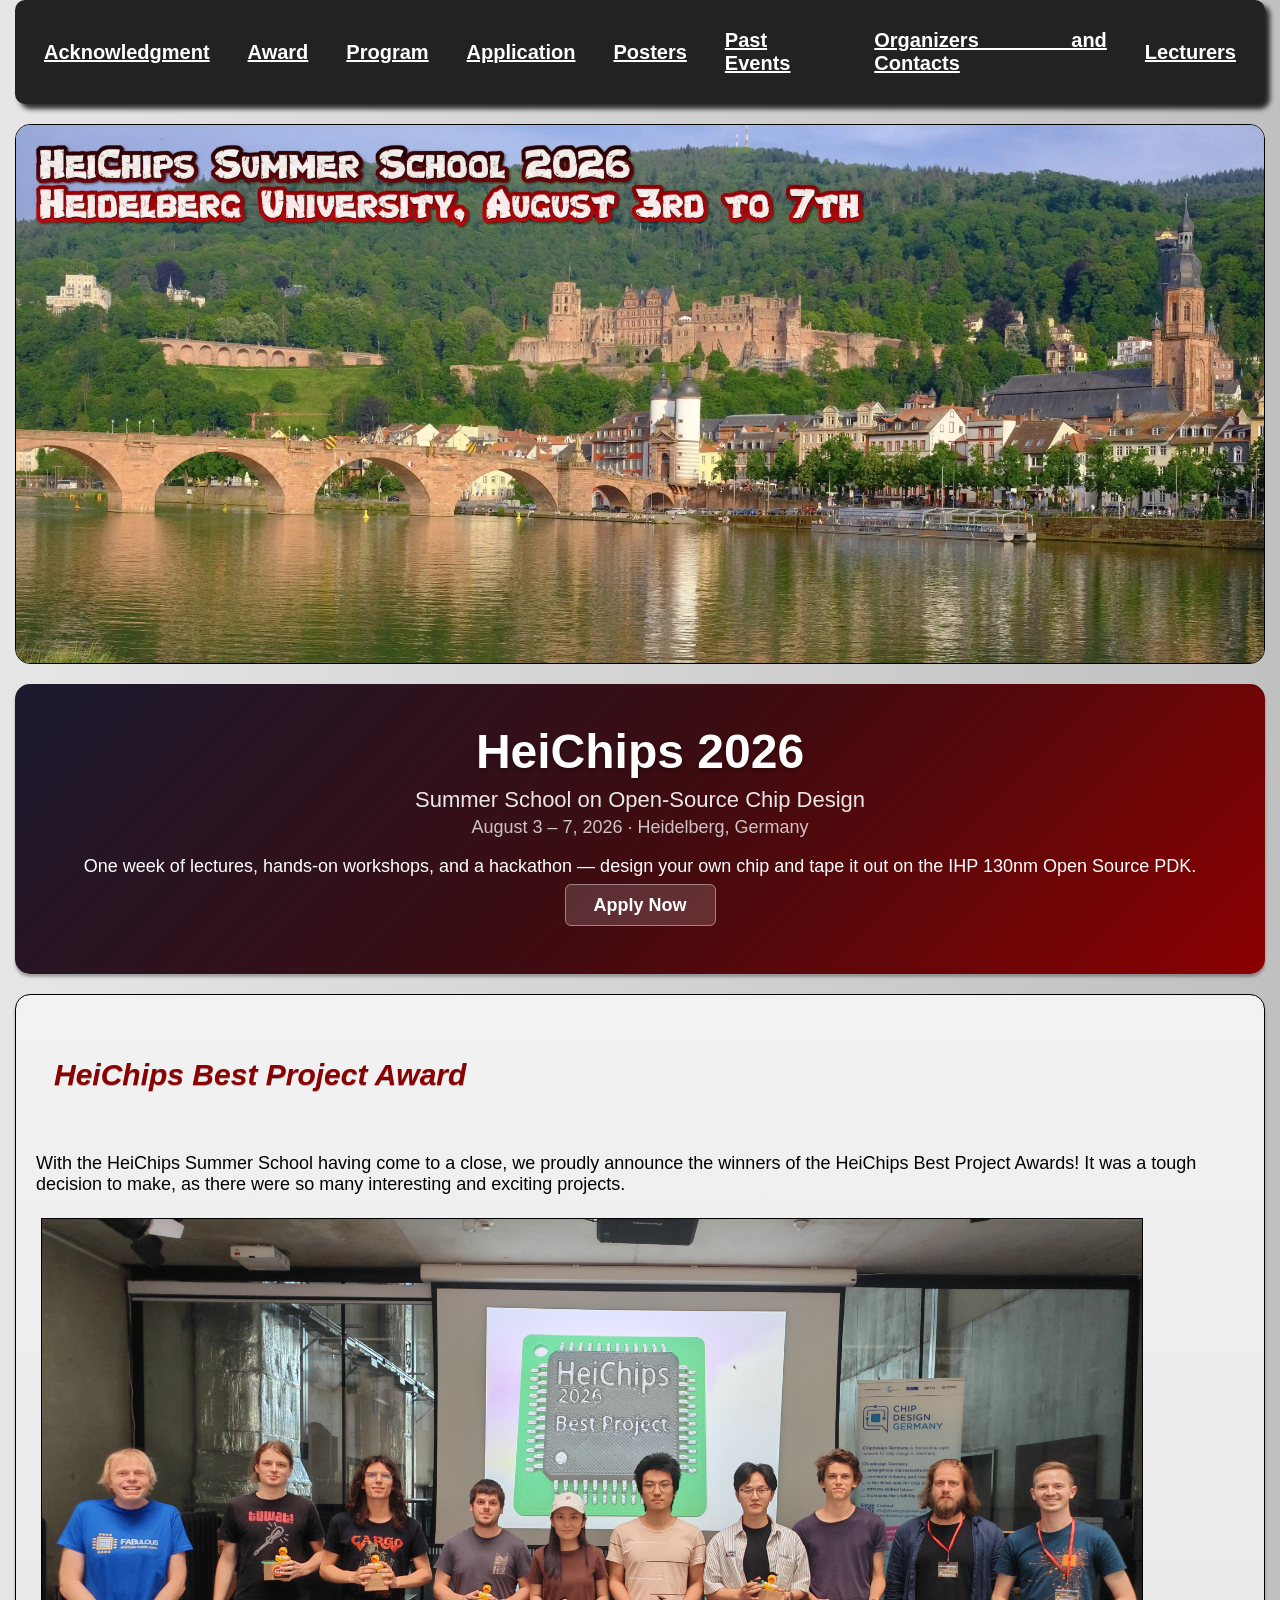
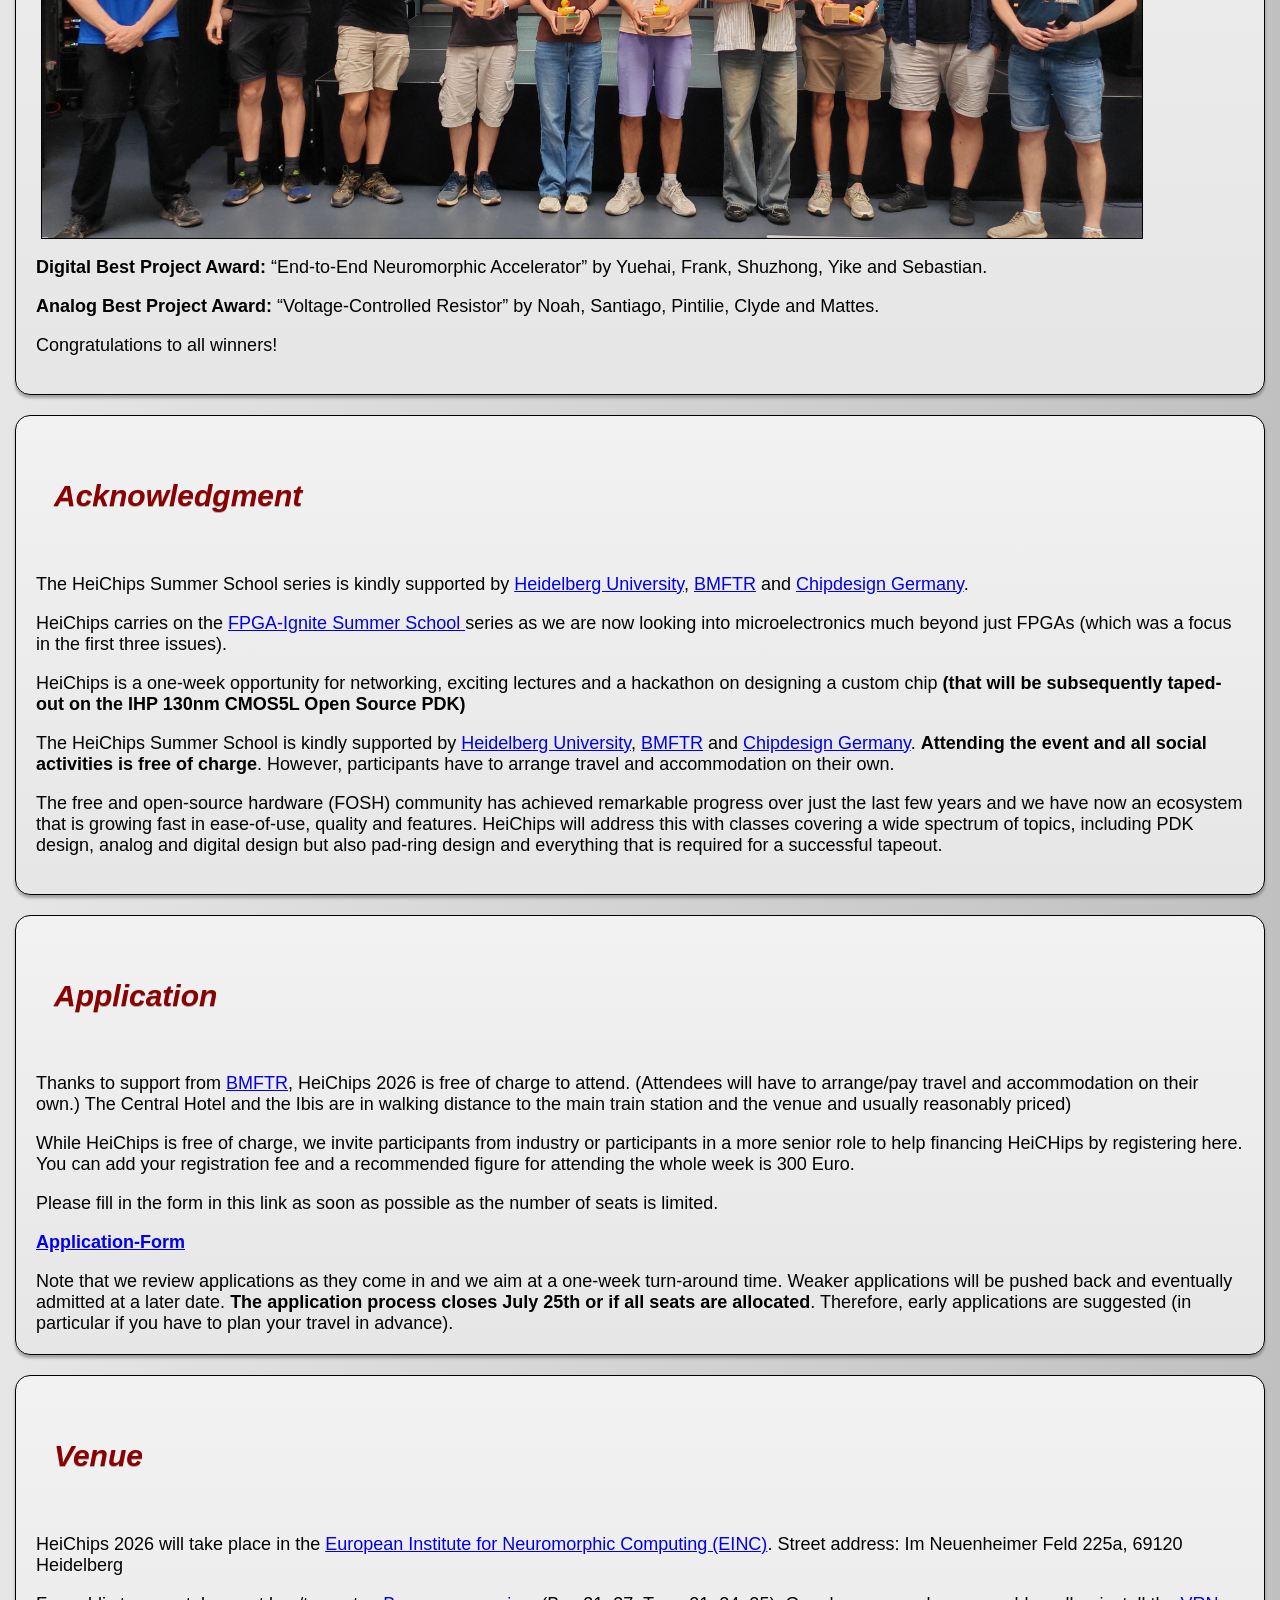
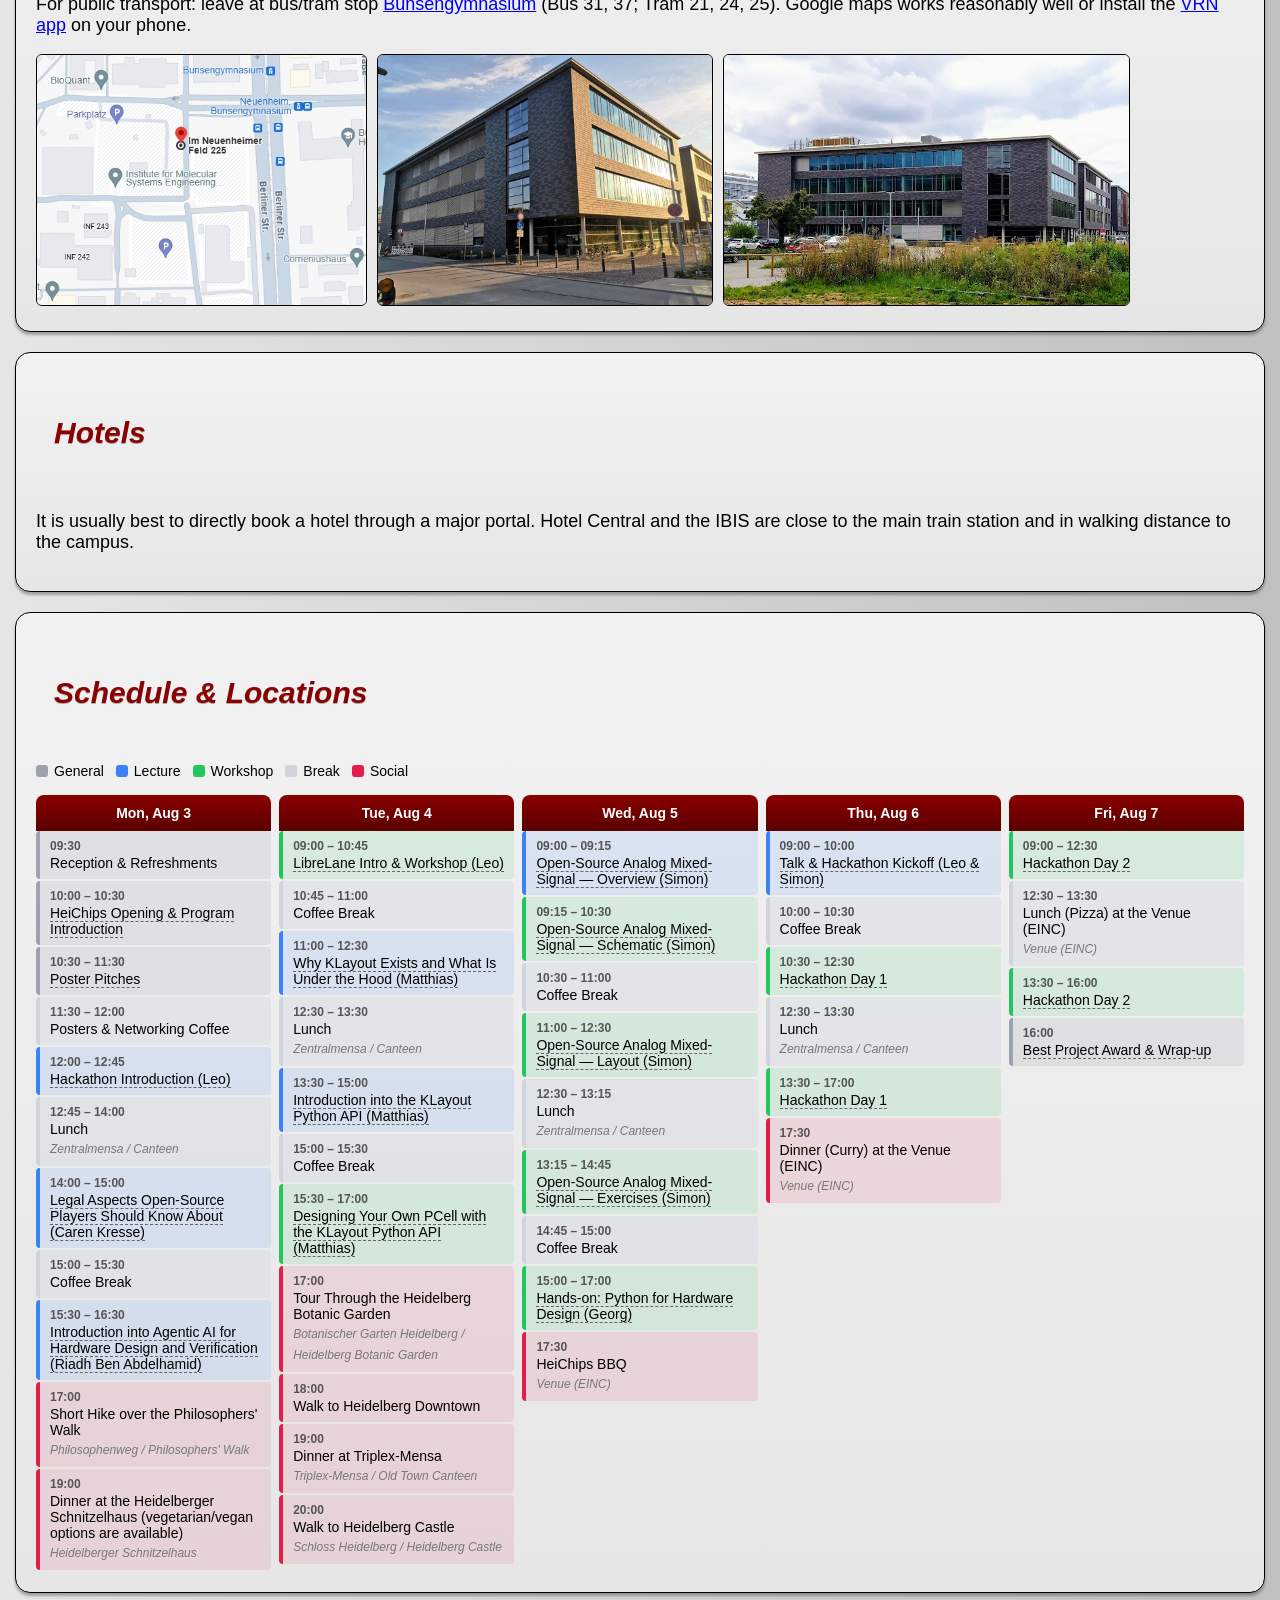
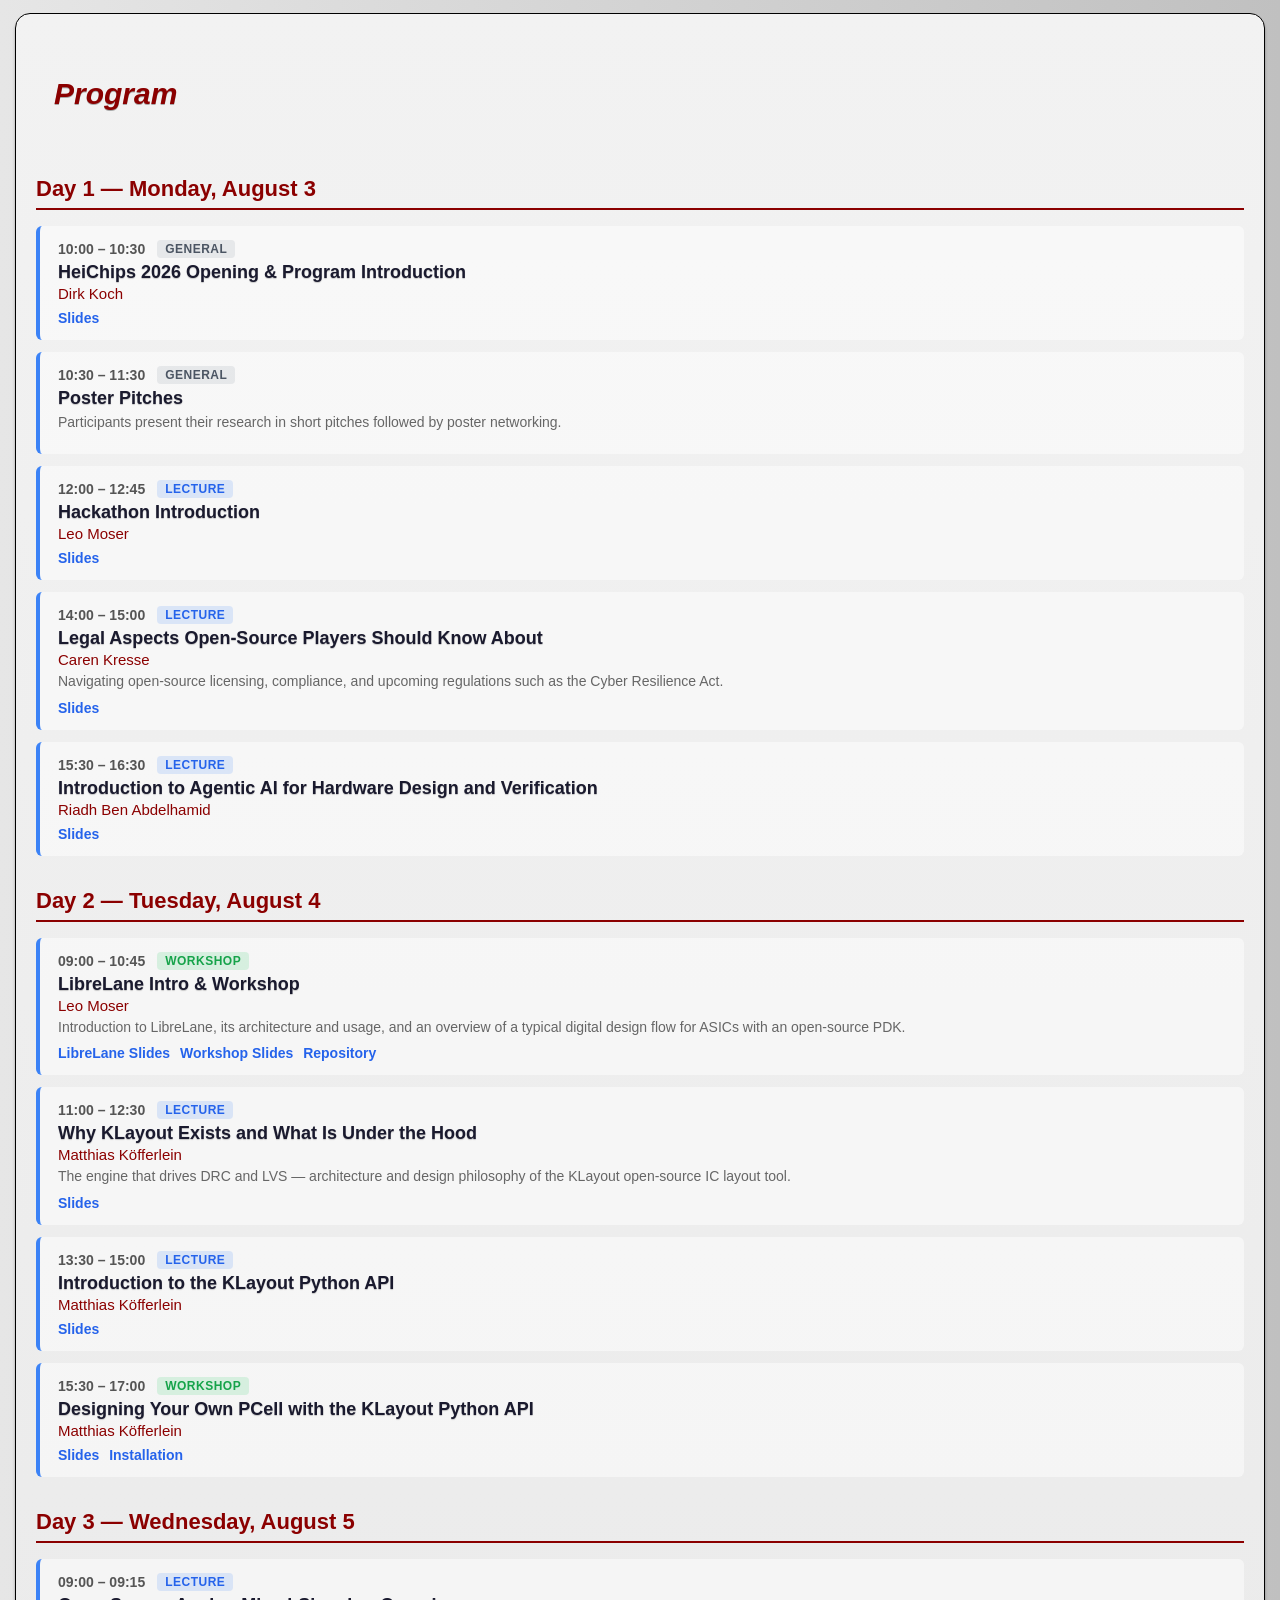
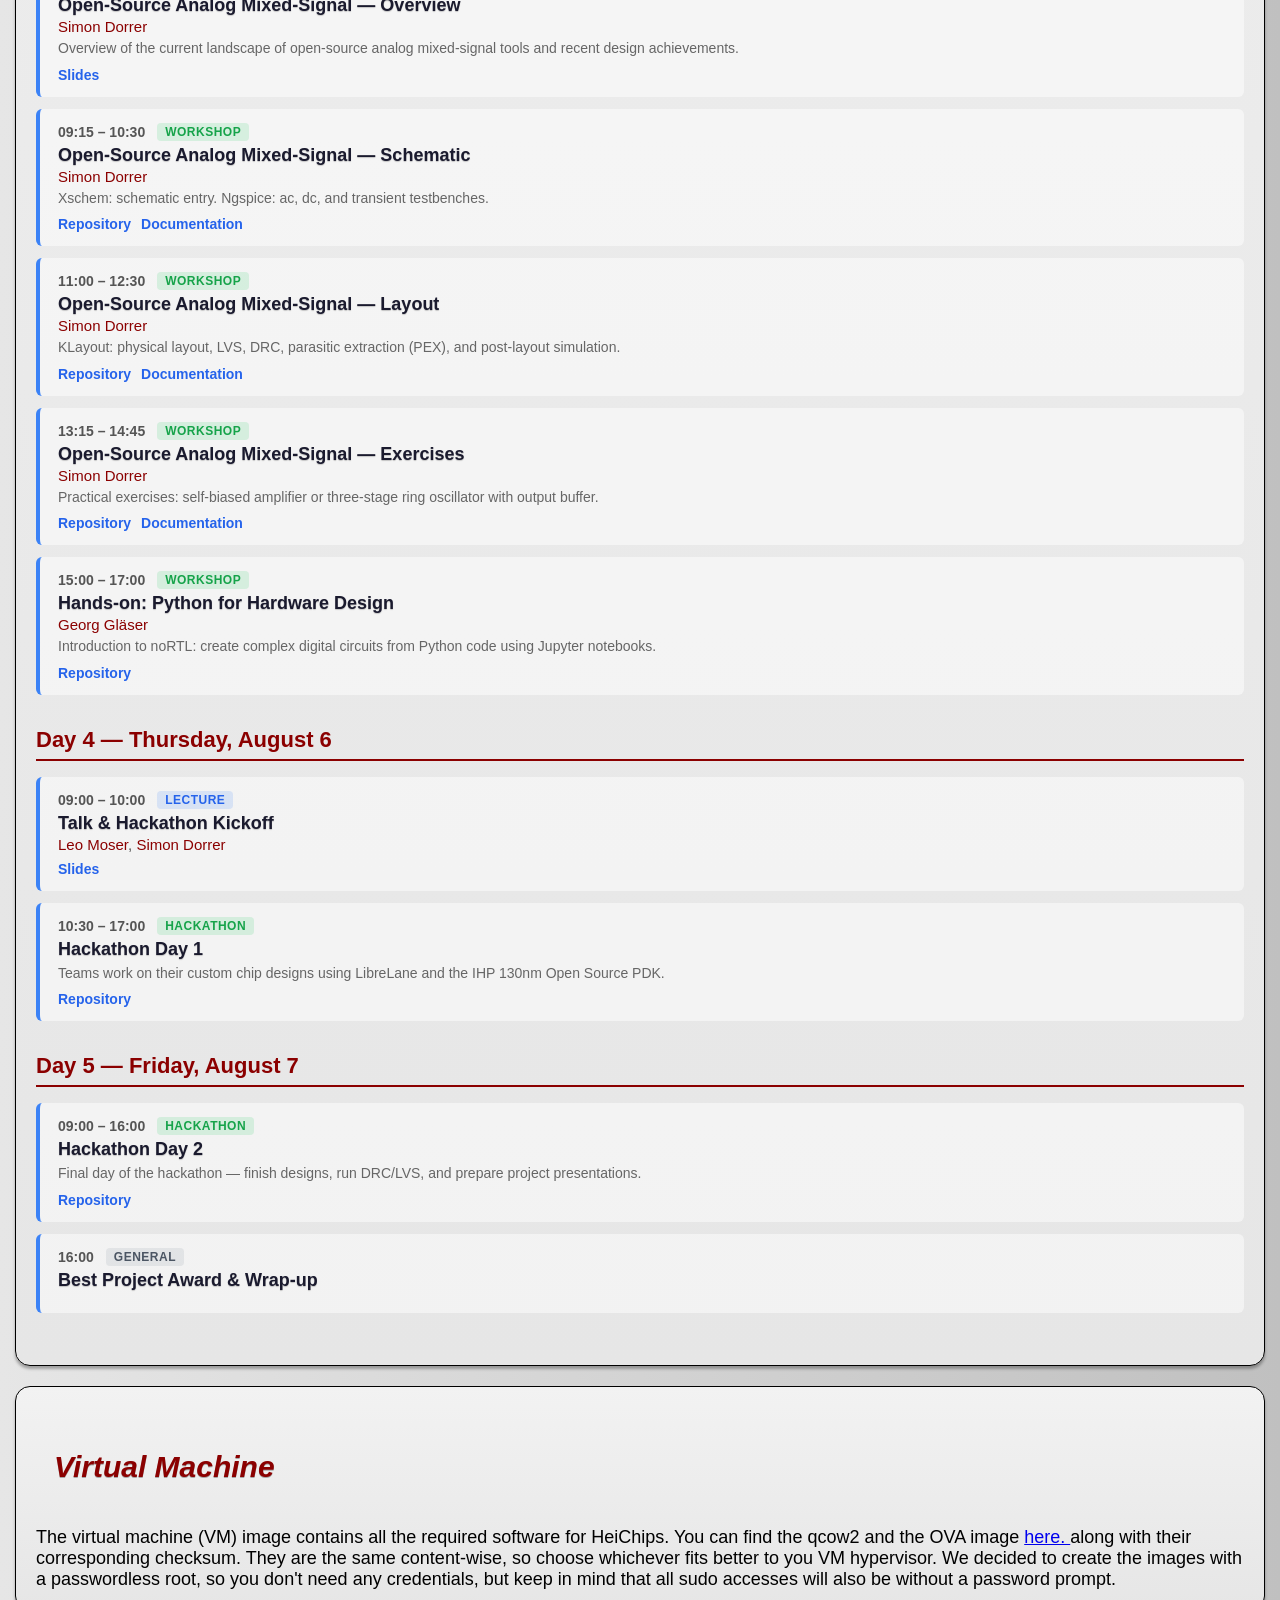
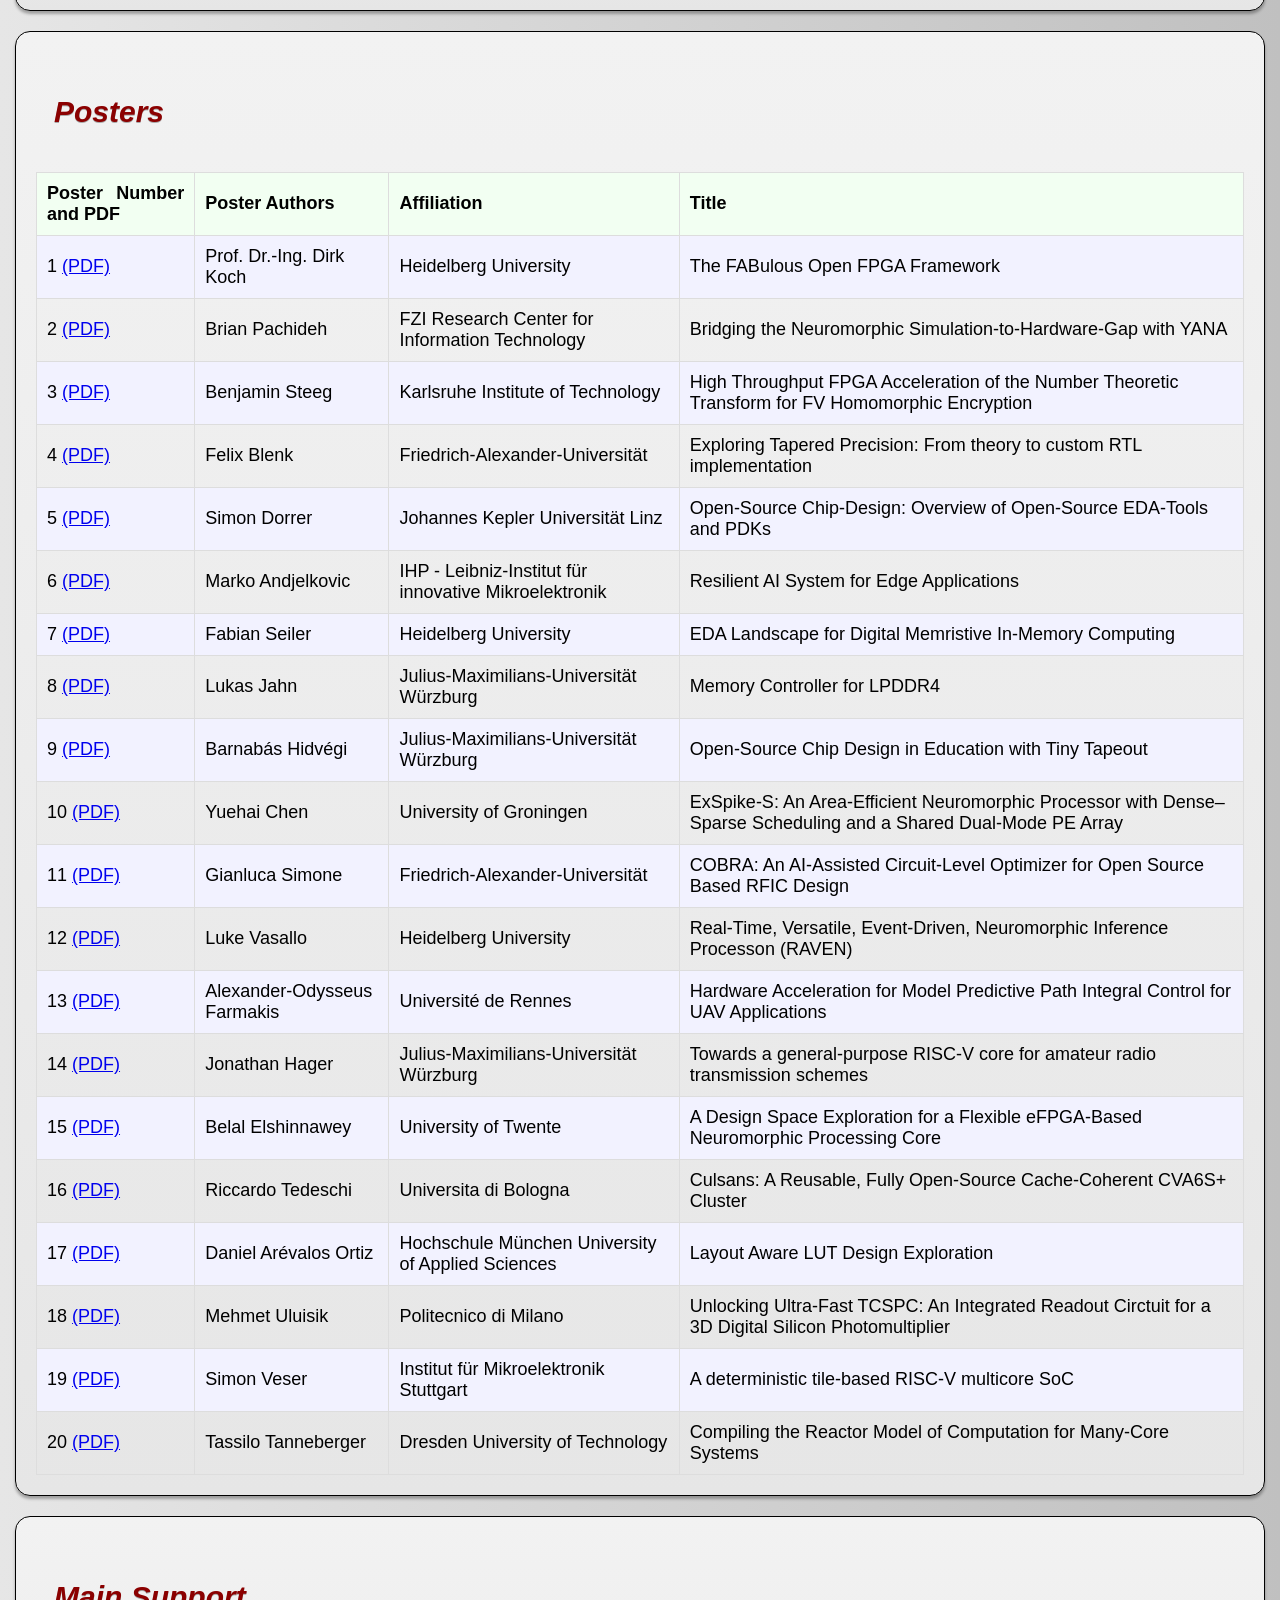
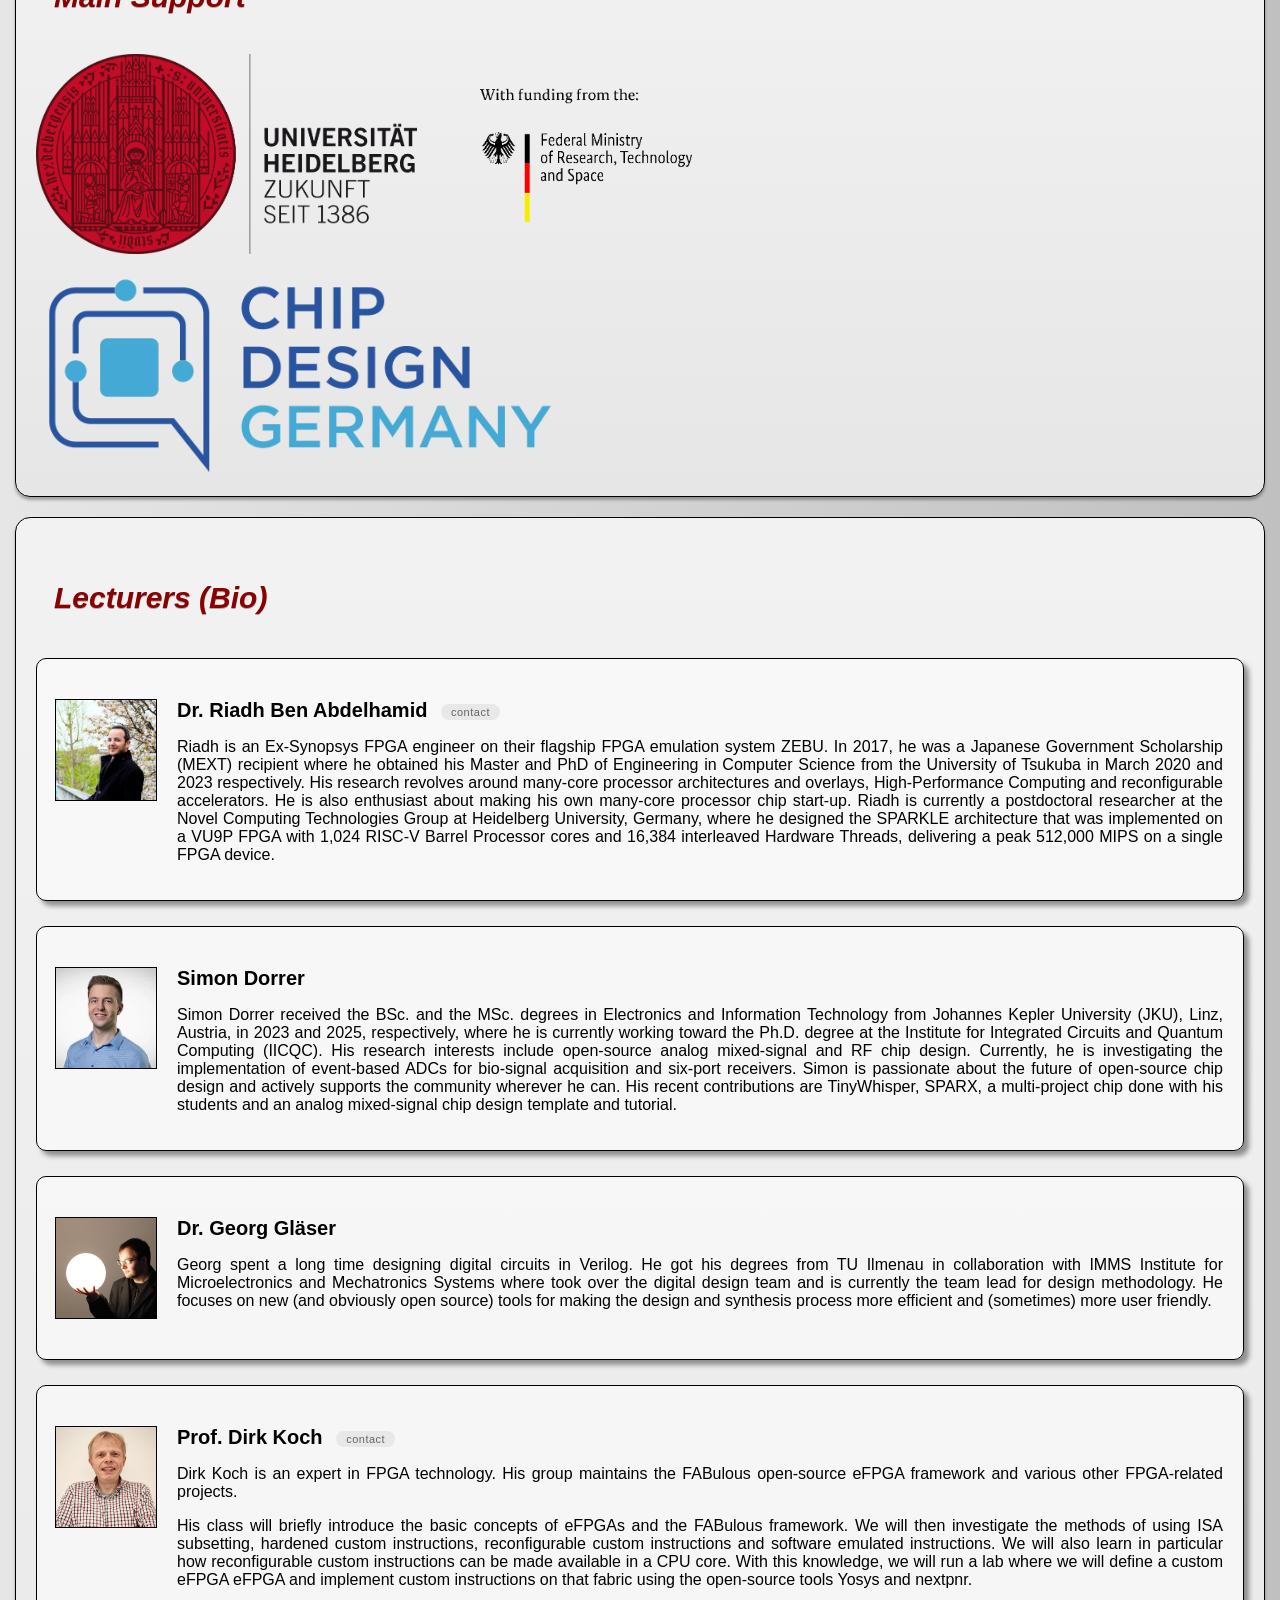
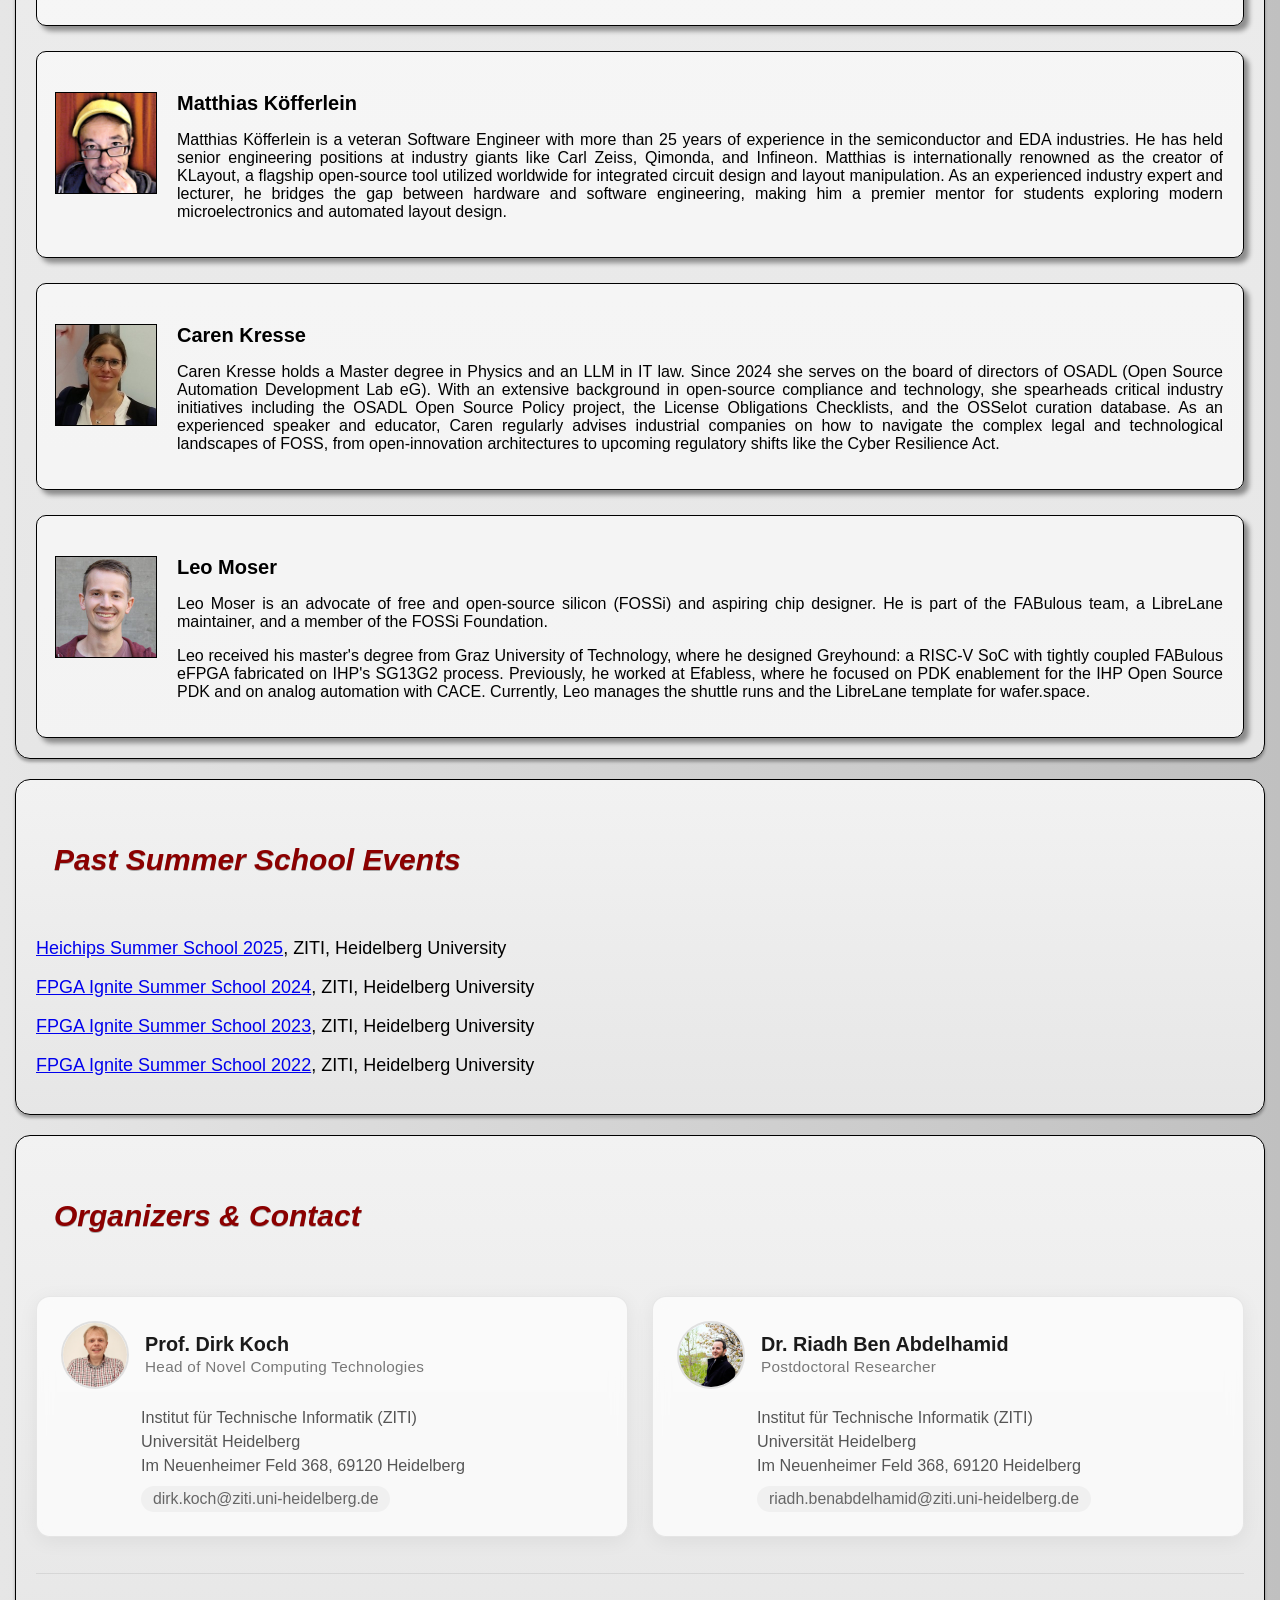
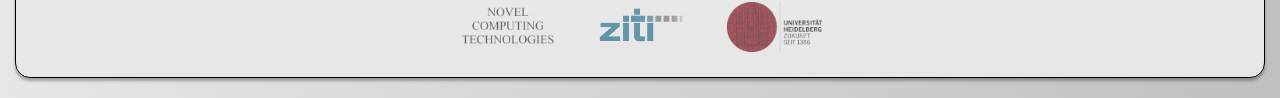
<file: index.html>
<!DOCTYPE html>
<html lang="en">

<head>
    <meta charset="UTF-8">
    <meta name="viewport" content="width=device-width, initial-scale=1.0">
    <title> HeiChips 2026</title>
    <link rel="stylesheet" href="styles.css">
</head>

<body>

    <!-- Banner image placeholder -->

    <nav class="title-banner">
        <a href="#ack-section" class="nav-link">Acknowledgment</a>
        <a href="#award-section" class="nav-link">Award</a>
        <a href="#program-section" class="nav-link">Program</a>
        <a href="#hero-section" class="nav-link">Application</a>
        <!--a href="#instructions-section" class="nav-link">Instructions</a-->
        <!--a href="#tools-section" class="nav-link">Tools</a-->
        <!--<a href="#vm-section" class="nav-link">Virtual Machine</a>-->
        <a href="#posters-section" class="nav-link">Posters</a>
        <a href="#past-events-section" class="nav-link">Past Events</a>
        <!--a href="#award-section" class="nav-link">Hackathon Projects</a-->
        <!--a href="#venue-section" class="nav-link">Venue</a-->
        <a href="#organizers-section" class="nav-link">Organizers and Contacts</a>
        <!--a href="#contact-section" class="nav-link">Contact</a-->
        <a href="#lecturers-section" class="nav-link">Lecturers</a>
        <!--a href="#impressions-section" class="nav-link">Impressions</a-->
    </nav>
    <img class="banner-image" src="./logos/bgimage_lq.webp" alt="Banner Image">

    <!-- Hero / Landing -->
    <section id="hero-section" class="wave-animation hero">
        <h1>HeiChips 2026</h1>
        <p class="hero-subtitle">Summer School on Open-Source Chip Design</p>
        <p class="hero-details">August 3 &ndash; 7, 2026 &middot; Heidelberg, Germany</p>
        <p>One week of lectures, hands-on workshops, and a hackathon &mdash; design your own chip and tape it out on the
            IHP 130nm Open Source PDK.</p>
        <p><b><a href="https://forms.gle/pP1UxR2B7jatKiFt7" target="_blank">Apply Now</a></b></p>
    </section>

    <!-- Award -->
    <section id="award-section" class="wave-animation">
        <h2>HeiChips Best Project Award</h2>
        <p>With the HeiChips Summer School having come to a close, we proudly announce the winners of the HeiChips Best Project Awards! It was a tough decision to make, as there were so many interesting and exciting projects.</p>
        
        <div class="award-image-container">
          <a href="./images/award_ceremony_2026.jpg" target="_blank">
            <img src="./images/award_ceremony_2026.jpg" alt="HeiChips Best Project Award winners" style="max-width: 100%; height: auto;">
          </a>
        </div>
        
        <p><b>Digital Best Project Award:</b> “End-to-End Neuromorphic Accelerator” by Yuehai, Frank, Shuzhong, Yike and Sebastian.</p>
        
        <p><b>Analog Best Project Award:</b> “Voltage-Controlled Resistor” by Noah, Santiago, Pintilie, Clyde and Mattes.</p>
        
        <p>Congratulations to all winners!</p>
    </section>

    <!-- Acknowledgment -->
    <section id="ack-section" class="wave-animation">
        <h2>Acknowledgment</h2>
        <p>The HeiChips Summer School series is kindly supported by <a
                href="https://www.uni-heidelberg.de/en">Heidelberg
                University</a>, <a href="https://www.bmbf.de/EN/Home/home_node.html">BMFTR</a>
            and <a href="https://www.chipdesign-germany.de/en/">Chipdesign
                Germany</a>.</p>
        <p>HeiChips carries on the <a href=https://fpga-ignite.github.io />
            FPGA-Ignite Summer School </a> series as we are now looking into
            microelectronics much beyond just FPGAs (which was a focus in
            the first three issues).</p>

        <p>HeiChips is a one-week opportunity for networking, exciting lectures and a hackathon on designing a custom
            chip <b>(that will be subsequently taped-out on the IHP 130nm CMOS5L Open Source PDK)</b></p>

        <p>The HeiChips Summer School is kindly supported by <a href=https://www.uni-heidelberg.de/en>Heidelberg
                University</a>, <a href=https://www.bmbf.de/EN/Home/home_node.html>BMFTR</a>
            and <a href="https://www.chipdesign-germany.de/en/">Chipdesign
                Germany</a>. <b>Attending the event and all social activities is free of charge</b>. However,
            participants have to arrange travel and accommodation on their own.

        <p>The free and open-source hardware (FOSH) community has achieved remarkable progress over just the last few
            years and we have now an ecosystem that is growing fast in ease-of-use, quality and features. HeiChips will
            address this with classes covering a wide spectrum of topics, including PDK design, analog and digital
            design but also pad-ring design and everything that is required for a successful tapeout. </p>
    </section>

    <!-- Application -->
    <section id="application-section" class="wave-animation">
        <h2>Application</h2>
        <p> Thanks to support from <a href="https://www.bmbf.de/EN/Home/home_node.html">BMFTR</a>, HeiChips 2026 is free
            of charge to attend. (Attendees will have to arrange/pay travel and accommodation on their own.) The Central
            Hotel and the Ibis are in walking distance to the main train station and the venue and usually reasonably
            priced) </p>
        <p>While HeiChips is free of charge, we invite participants from industry or participants in a more senior role
            to help financing HeiCHips by registering here. You can add your registration fee and a recommended figure
            for attending the whole week is 300 Euro. </p>
        <p> Please fill in the form in this link as soon as possible as the number of seats is limited.</p>
        <p><b><a href="https://forms.gle/pP1UxR2B7jatKiFt7" target="_blank">Application-Form</a></b></p>

        Note that we review applications as they come in and we aim at a one-week turn-around time. Weaker applications
        will be pushed back and eventually admitted at a later date. <b>The application process closes July 25th or if
            all seats are allocated</b>. Therefore, early applications are suggested (in particular if you have to plan
        your travel in advance).
    </section>

    <!-- Venue -->
    <section id="venue-section" class="wave-animation">
        <div>
            <h2>Venue</h2>
            <p> HeiChips 2026 will take place in the <a href="https://www.kip.uni-heidelberg.de/einc/"
                    target="_blank">European Institute for Neuromorphic Computing (EINC)</a>. Street address: Im
                Neuenheimer Feld 225a, 69120 Heidelberg</p>
            <p>For public transport: leave at bus/tram stop <a
                    href="https://maps.app.goo.gl/uW7NAToGvAod9fEv8">Bunsengymnasium</a> (Bus 31, 37; Tram 21, 24, 25).
                Google maps works reasonably well or install the <a
                    href="https://www.vrn.de/service/apps/companion/index.html">VRN app</a> on your phone.</p>
        </div>
        <div class="venue-image-container">
            <a href="https://maps.app.goo.gl/hdYJLKHhZwVGu2yd6" target="_blank">
                <img src="images/map.jpeg" alt="map">
            </a>
            <img src="images/venue24-1.JPEG" alt="venue">
            <img src="images/venue24.jpg" alt="venue">
        </div>
        </div>
    </section>

    <!-- Hotels -->
    <section id="hotel-section" class="wave-animation">
        <h2>Hotels</h2>
        <p>It is usually best to directly book a hotel through a major portal.
            Hotel Central and the IBIS are close to the main train station and in walking distance to the campus.
    </section>

    <!-- Instructions -->
    <!--section id="instructions-section" class="wave-animation">
	    <h2>Instructions</h2> 
	    <p> The virtual machine image contains all the required software for the summer school. Here, you can find the instructions on downloading and installing Virtual Machine software like VirtualBox and KVM/QEMU as well as the corresponding VM-images.</p>

	    <h5>Quick notes on the installation of Virtual Machines (Virtual Box and KVM/QEMU)</h5>
	    <ol>
		    <li><h4> Virtual Machine Software (Host)</h4>

            The virtual machine (VM) image is available in VDI-format for VirtualBox and QCOW2-Format for KVM/QEMU.
            
            If you have already VirtualBox or KVM/QEMU installed, continue to (2).
            
            Decide which virtual machine software to install. If unsure, use VirtualBox (easier installation).
            
            Download VirtualBox for your system here:
	    <a href="https://www.virtualbox.org/wiki/Downloads" target="_blank">Download links for VirtualBox</a> (Install and follow the instructions in the link provided).</li>

            
	    <h5>Link for the Virtual Machine Images:</h5>
            The VM-image is available in two formats. You need only the one that fits to the virtual machine software that you installed.
	    The Virtual Machine image is compressed in 7zip format and available as a Virtual Box Image (VDI) and KVM (QCOW), get it here:
            
	    <br>Compressed KVM VM-image:</h6> <a href="https://www.dropbox.com/scl/fi/w1grfcv5zhyitpwg1jcuw/summer_school_2024.qcow2-Hiko.7z?rlkey=eikp90srp7mzcotrgzlcpclyl&dl=0" target="_blank">KVM link</a>
	    <br>Compressed VDI VM-image:</h6> <a href="https://www.dropbox.com/scl/fi/b5xlqjrock0hmgvulak3i/summer_school_2024.vdi-Hiko.7z?rlkey=7jyd377ioueiwaavf63n0ini1&dl=0" target="_blank">VDI link</a>

		    <li><h4>Extract Virtual Machine</h4>
	    The VM needs to be extracted before starting. If you haven't 7zip installed, install it using the appropriate binary provided in the package (linux, macos, windows, 32- and 64-bit). You can download 7-zip from here: <a href="https://www.7-zip.org/download.html" target="_blank">Download links for 7-zip</a>
            
	    Then extract the image using 7zip. </li>
            
            
		    <li><h4> Start Virtual Machine</h4>
            
			    Using the virtual machine software you chose, create a new virtual machine wich has at least Two CPUs and 20GB of RAM (more is better), and open the corresponding image. Then, start the virtual machine and you should see the Debian-system booting to the graphical login screen.  Done!<br>To log into the VM use:
			    <br><b>Username:</b> user
			    <br><b>Password/root password:</b> FPGAIgnite </li>
            </ol>
            

    </section-->

    <!-- Schedule -->
    <section id="schedule-section" class="wave-animation">
        <h2>Schedule & Locations</h2>
        <div class="cal-legend">
            <span class="cal-legend-item"><span class="cal-dot cal-cat-general"></span>General</span>
            <span class="cal-legend-item"><span class="cal-dot cal-cat-lecture"></span>Lecture</span>
            <span class="cal-legend-item"><span class="cal-dot cal-cat-workshop"></span>Workshop</span>
            <span class="cal-legend-item"><span class="cal-dot cal-cat-break"></span>Break</span>
            <span class="cal-legend-item"><span class="cal-dot cal-cat-social"></span>Social</span>
        </div>
        <div class="cal-tabs">
            <button class="cal-tab active" onclick="showDay('mon')">Mon<br><span>Aug 3</span></button>
            <button class="cal-tab" onclick="showDay('tue')">Tue<br><span>Aug 4</span></button>
            <button class="cal-tab" onclick="showDay('wed')">Wed<br><span>Aug 5</span></button>
            <button class="cal-tab" onclick="showDay('thu')">Thu<br><span>Aug 6</span></button>
            <button class="cal-tab" onclick="showDay('fri')">Fri<br><span>Aug 7</span></button>
        </div>
        <div class="cal-grid">
            <!-- Monday -->
            <div class="cal-day active" id="day-mon" data-day="mon">
                <div class="cal-day-header">Mon, Aug 3</div>
                <div class="cal-slot cal-cat-general">
                    <span class="cal-time">09:30</span>
                    <span class="cal-title">Reception &amp; Refreshments</span>

                </div>
                <div class="cal-slot cal-cat-general">
                    <span class="cal-time">10:00 – 10:30</span>
                    <span class="cal-title">
                        <a href="#prog-opening" class="schedule-link">HeiChips Opening &amp; Program Introduction</a>
                    </span>
                </div>
                <div class="cal-slot cal-cat-general">
                    <span class="cal-time">10:30 – 11:30</span>
                    <span class="cal-title">
                        <a href="#prog-pitches" class="schedule-link">Poster Pitches</a>
                    </span>
                </div>
                <div class="cal-slot cal-cat-break">
                    <span class="cal-time">11:30 – 12:00</span>
                    <span class="cal-title">Posters &amp; Networking Coffee</span>

                </div>
                <div class="cal-slot cal-cat-lecture">
                    <span class="cal-time">12:00 – 12:45</span>
                    <span class="cal-title">
                        <a href="#prog-hackathon-intro" class="schedule-link">Hackathon Introduction (Leo)</a>
                    </span>
                </div>
                <div class="cal-slot cal-cat-break">
                    <span class="cal-time">12:45 – 14:00</span>
                    <span class="cal-title">Lunch</span>
                    <span class="cal-location">
                        <a href="https://maps.app.goo.gl/168wNVqGQGwdeBGw6" target="_blank"
                            rel="noopener noreferrer">Zentralmensa / Canteen</a>
                    </span>
                </div>
                <div class="cal-slot cal-cat-lecture">
                    <span class="cal-time">14:00 – 15:00</span>
                    <span class="cal-title">
                        <a href="#prog-legal" class="schedule-link">Legal Aspects Open-Source Players Should Know About
                            (Caren Kresse)</a>
                    </span>
                </div>
                <div class="cal-slot cal-cat-break">
                    <span class="cal-time">15:00 – 15:30</span>
                    <span class="cal-title">Coffee Break</span>

                </div>
                <div class="cal-slot cal-cat-lecture">
                    <span class="cal-time">15:30 – 16:30</span>
                    <span class="cal-title">
                        <a href="#prog-agentic-ai" class="schedule-link">Introduction into Agentic AI for Hardware
                            Design and Verification (Riadh Ben Abdelhamid)</a>
                    </span>
                </div>
                <div class="cal-slot cal-cat-social">
                    <span class="cal-time">17:00</span>
                    <span class="cal-title">Short Hike over the Philosophers' Walk</span>
                    <span class="cal-location">
                        <a href="https://maps.app.goo.gl/7XNCVCQ8eh8ptqGh7" target="_blank"
                            rel="noopener noreferrer">Philosophenweg / Philosophers' Walk</a>
                    </span>
                </div>
                <div class="cal-slot cal-cat-social">
                    <span class="cal-time">19:00</span>
                    <span class="cal-title">Dinner at the Heidelberger Schnitzelhaus (vegetarian/vegan options are available)</span>
                    <span class="cal-location">
                        <a href="https://maps.app.goo.gl/UCEihFMjAbPAGcpM9" target="_blank"
                            rel="noopener noreferrer">Heidelberger Schnitzelhaus</a>
                    </span>
                </div>
            </div>
            <!-- Tuesday -->
            <div class="cal-day" id="day-tue" data-day="tue">
                <div class="cal-day-header">Tue, Aug 4</div>
                <div class="cal-slot cal-cat-workshop">
                    <span class="cal-time">09:00 – 10:45</span>
                    <span class="cal-title">
                        <a href="#prog-librelane" class="schedule-link">LibreLane Intro &amp; Workshop (Leo)</a>
                    </span>
                </div>
                <div class="cal-slot cal-cat-break">
                    <span class="cal-time">10:45 – 11:00</span>
                    <span class="cal-title">Coffee Break</span>

                </div>
                <div class="cal-slot cal-cat-lecture">
                    <span class="cal-time">11:00 – 12:30</span>
                    <span class="cal-title">
                        <a href="#prog-klayout-intro" class="schedule-link">Why KLayout Exists and What Is Under the
                            Hood (Matthias)</a>
                    </span>
                </div>
                <div class="cal-slot cal-cat-break">
                    <span class="cal-time">12:30 – 13:30</span>
                    <span class="cal-title">Lunch</span>
                    <span class="cal-location">
                        <a href="https://maps.app.goo.gl/168wNVqGQGwdeBGw6" target="_blank"
                            rel="noopener noreferrer">Zentralmensa / Canteen</a>
                    </span>
                </div>
                <div class="cal-slot cal-cat-lecture">
                    <span class="cal-time">13:30 – 15:00</span>
                    <span class="cal-title">
                        <a href="#prog-klayout-api" class="schedule-link">Introduction into the KLayout Python API
                            (Matthias)</a>
                    </span>
                </div>
                <div class="cal-slot cal-cat-break">
                    <span class="cal-time">15:00 – 15:30</span>
                    <span class="cal-title">Coffee Break</span>

                </div>
                <div class="cal-slot cal-cat-workshop">
                    <span class="cal-time">15:30 – 17:00</span>
                    <span class="cal-title">
                        <a href="#prog-klayout-pcell" class="schedule-link">Designing Your Own PCell with the KLayout
                            Python API (Matthias)</a>
                    </span>
                </div>
                <div class="cal-slot cal-cat-social">
                    <span class="cal-time">17:00</span>
                    <span class="cal-title">Tour Through the Heidelberg Botanic Garden</span>
                    <span class="cal-location">
                        <a href="https://maps.app.goo.gl/cp3hMNBdnejx39T4A" target="_blank"
                            rel="noopener noreferrer">Botanischer Garten Heidelberg / Heidelberg Botanic Garden</a>
                    </span>
                </div>
                <div class="cal-slot cal-cat-social">
                    <span class="cal-time">18:00</span>
                    <span class="cal-title">Walk to Heidelberg Downtown</span>
                </div>
                <div class="cal-slot cal-cat-social">
                    <span class="cal-time">19:00</span>
                    <span class="cal-title">Dinner at Triplex-Mensa</span>
                    <span class="cal-location">
                        <a href="https://maps.app.goo.gl/ZLTveNZha1d61MtU7" target="_blank"
                            rel="noopener noreferrer">Triplex-Mensa / Old Town Canteen</a>
                    </span>
                </div>
                <div class="cal-slot cal-cat-social">
                    <span class="cal-time">20:00</span>
                    <span class="cal-title">Walk to Heidelberg Castle</span>
                    <span class="cal-location">
                        <a href="https://maps.app.goo.gl/NLJVw1auDhL4321y5" target="_blank"
                            rel="noopener noreferrer">Schloss Heidelberg / Heidelberg Castle</a>
                    </span>
                </div>
            </div>
            <!-- Wednesday -->
            <div class="cal-day" id="day-wed" data-day="wed">
                <div class="cal-day-header">Wed, Aug 5</div>
                <div class="cal-slot cal-cat-lecture">
                    <span class="cal-time">09:00 – 09:15</span>
                    <span class="cal-title">
                        <a href="#prog-ams-overview" class="schedule-link">Open-Source Analog Mixed-Signal &mdash;
                            Overview (Simon)</a>
                    </span>
                </div>
                <div class="cal-slot cal-cat-workshop">
                    <span class="cal-time">09:15 – 10:30</span>
                    <span class="cal-title">
                        <a href="#prog-ams-schematic" class="schedule-link">Open-Source Analog Mixed-Signal &mdash;
                            Schematic (Simon)</a>
                    </span>
                </div>
                <div class="cal-slot cal-cat-break">
                    <span class="cal-time">10:30 – 11:00</span>
                    <span class="cal-title">Coffee Break</span>

                </div>
                <div class="cal-slot cal-cat-workshop">
                    <span class="cal-time">11:00 – 12:30</span>
                    <span class="cal-title">
                        <a href="#prog-ams-layout" class="schedule-link">Open-Source Analog Mixed-Signal &mdash; Layout
                            (Simon)</a>
                    </span>
                </div>
                <div class="cal-slot cal-cat-break">
                    <span class="cal-time">12:30 – 13:15</span>
                    <span class="cal-title">Lunch</span>
                    <span class="cal-location">
                        <a href="https://maps.app.goo.gl/168wNVqGQGwdeBGw6" target="_blank"
                            rel="noopener noreferrer">Zentralmensa / Canteen</a>
                    </span>
                </div>
                <div class="cal-slot cal-cat-workshop">
                    <span class="cal-time">13:15 – 14:45</span>
                    <span class="cal-title">
                        <a href="#prog-ams-exercises" class="schedule-link">Open-Source Analog Mixed-Signal &mdash;
                            Exercises (Simon)</a>
                    </span>
                </div>
                <div class="cal-slot cal-cat-break">
                    <span class="cal-time">14:45 – 15:00</span>
                    <span class="cal-title">Coffee Break</span>

                </div>
                <div class="cal-slot cal-cat-workshop">
                    <span class="cal-time">15:00 – 17:00</span>
                    <span class="cal-title">
                        <a href="#prog-python-hw" class="schedule-link">Hands-on: Python for Hardware Design (Georg)</a>
                    </span>
                </div>
                <div class="cal-slot cal-cat-social">
                    <span class="cal-time">17:30</span>
                    <span class="cal-title">HeiChips BBQ</span>
                    <span class="cal-location">
                        <a href="https://maps.app.goo.gl/7FZHhx7gFCVAC1fu6" target="_blank"
                            rel="noopener noreferrer">Venue (EINC)</a>
                    </span>
                </div>
            </div>
            <!-- Thursday -->
            <div class="cal-day" id="day-thu" data-day="thu">
                <div class="cal-day-header">Thu, Aug 6</div>
                <div class="cal-slot cal-cat-lecture">
                    <span class="cal-time">09:00 – 10:00</span>
                    <span class="cal-title">
                        <a href="#prog-hackathon-kickoff" class="schedule-link">Talk &amp; Hackathon Kickoff (Leo &amp;
                            Simon)</a>
                    </span>
                </div>
                <div class="cal-slot cal-cat-break">
                    <span class="cal-time">10:00 – 10:30</span>
                    <span class="cal-title">Coffee Break</span>

                </div>
                <div class="cal-slot cal-cat-workshop">
                    <span class="cal-time">10:30 – 12:30</span>
                    <span class="cal-title">
                        <a href="#prog-hackathon-thu" class="schedule-link">Hackathon Day 1</a>
                    </span>
                </div>
                <div class="cal-slot cal-cat-break">
                    <span class="cal-time">12:30 – 13:30</span>
                    <span class="cal-title">Lunch</span>
                    <span class="cal-location">
                        <a href="https://maps.app.goo.gl/168wNVqGQGwdeBGw6" target="_blank"
                            rel="noopener noreferrer">Zentralmensa / Canteen</a>
                    </span>
                </div>
                <div class="cal-slot cal-cat-workshop">
                    <span class="cal-time">13:30 – 17:00</span>
                    <span class="cal-title">
                        <a href="#prog-hackathon-thu" class="schedule-link">Hackathon Day 1</a>
                    </span>
                </div>
                <div class="cal-slot cal-cat-social">
                    <span class="cal-time">17:30</span>
                    <span class="cal-title">Dinner (Curry) at the Venue (EINC)</span>
                    <span class="cal-location">
                        <a href="https://maps.app.goo.gl/7FZHhx7gFCVAC1fu6" target="_blank"
                            rel="noopener noreferrer">Venue (EINC)</a>
                    </span>
                </div>
            </div>
            <!-- Friday -->
            <div class="cal-day" id="day-fri" data-day="fri">
                <div class="cal-day-header">Fri, Aug 7</div>
                <div class="cal-slot cal-cat-workshop">
                    <span class="cal-time">09:00 – 12:30</span>
                    <span class="cal-title">
                        <a href="#prog-hackathon-fri" class="schedule-link">Hackathon Day 2</a>
                    </span>
                </div>
                <div class="cal-slot cal-cat-break">
                    <span class="cal-time">12:30 – 13:30</span>
                    <span class="cal-title">Lunch (Pizza) at the Venue (EINC)</span>
                    <span class="cal-location">
                        <a href="https://maps.app.goo.gl/7ogw6Fk53hZUbG597" target="_blank"
                            rel="noopener noreferrer">Venue (EINC)</a>
                    </span>
                </div>
                <div class="cal-slot cal-cat-workshop">
                    <span class="cal-time">13:30 – 16:00</span>
                    <span class="cal-title">
                        <a href="#prog-hackathon-fri" class="schedule-link">Hackathon Day 2</a>
                    </span>
                </div>
                <div class="cal-slot cal-cat-general">
                    <span class="cal-time">16:00</span>
                    <span class="cal-title">
                        <a href="#prog-award" class="schedule-link">Best Project Award &amp; Wrap-up</a>
                    </span>
                </div>
            </div>
        </div>
        <script>
            function showDay(day) {
                document.querySelectorAll('.cal-day').forEach(function (el) {
                    el.classList.remove('active');
                });
                document.querySelectorAll('.cal-tab').forEach(function (el) {
                    el.classList.remove('active');
                });
                document.getElementById('day-' + day).classList.add('active');
                document.querySelector('.cal-tab[onclick*="' + day + '"]').classList.add('active');
            }
        </script>
    </section>

    <!-- Program -->
    <section id="program-section" class="wave-animation">
        <h2>Program</h2>

        <!-- Day 1 – Monday -->
        <div class="prog-day">
            <h3 class="prog-day-title">Day 1 &mdash; Monday, August 3</h3>

            <div class="prog-entry" id="prog-opening">
                <div class="prog-header">
                    <span class="prog-time">10:00 – 10:30</span>
                    <span class="prog-type prog-type-general">General</span>
                </div>
                <h4 class="prog-title">HeiChips 2026 Opening &amp; Program Introduction</h4>
                <p class="prog-speaker"><a href="#bio-dirk-id">Dirk Koch</a></p>
                <div class="prog-materials">
                    <a href="./presentations/HeiChips_2026_intro.pdf" target="_blank">Slides</a>
                </div>
            </div>

            <div class="prog-entry" id="prog-pitches">
                <div class="prog-header">
                    <span class="prog-time">10:30 – 11:30</span>
                    <span class="prog-type prog-type-general">General</span>
                </div>
                <h4 class="prog-title">Poster Pitches</h4>
                <p class="prog-description">Participants present their research in short pitches followed by poster
                    networking.</p>
                <div class="prog-materials">
                    <!-- <a href="" target="_blank">PDF</a> | <a href="">Video</a> -->
                </div>
            </div>

            <div class="prog-entry" id="prog-hackathon-intro">
                <div class="prog-header">
                    <span class="prog-time">12:00 – 12:45</span>
                    <span class="prog-type prog-type-lecture">Lecture</span>
                </div>
                <h4 class="prog-title">Hackathon Introduction</h4>
                <p class="prog-speaker"><a href="#bio-leo-id">Leo Moser</a></p>
                <div class="prog-materials">
                    <a href="./presentations/HeiChips26 - Hackathon Intro.pdf" target="_blank">Slides</a>
                </div>
            </div>

            <div class="prog-entry" id="prog-legal">
                <div class="prog-header">
                    <span class="prog-time">14:00 – 15:00</span>
                    <span class="prog-type prog-type-lecture">Lecture</span>
                </div>
                <h4 class="prog-title">Legal Aspects Open-Source Players Should Know About</h4>
                <p class="prog-speaker"><a href="#bio-caren-id">Caren Kresse</a></p>
                <p class="prog-description">Navigating open-source licensing, compliance, and upcoming regulations such
                    as the Cyber Resilience Act.</p>
                <div class="prog-materials">
                    <a href="./presentations/HeiChips-Summer-School_Legal-Aspects-Open-Source-Players-Should-Know-About.pdf" target="_blank">Slides</a> <!-- <a href="" target="_blank">PDF</a> | <a href="">Video</a> -->
                </div>
            </div>

            <div class="prog-entry" id="prog-agentic-ai">
                <div class="prog-header">
                    <span class="prog-time">15:30 – 16:30</span>
                    <span class="prog-type prog-type-lecture">Lecture</span>
                </div>
                <h4 class="prog-title">Introduction to Agentic AI for Hardware Design and Verification</h4>
                <p class="prog-speaker"><a href="#bio-riadh-id">Riadh Ben Abdelhamid</a></p>
                <div class="prog-materials">
                    <a href="./presentations/agentic-ai-slides-riadh.html" target="_blank">Slides</a> <!-- <a href="" target="_blank">PDF</a> | <a href="">Video</a> -->
                </div>
            </div>
        </div>

        <!-- Day 2 – Tuesday -->
        <div class="prog-day">
            <h3 class="prog-day-title">Day 2 &mdash; Tuesday, August 4</h3>

            <div class="prog-entry" id="prog-librelane">
                <div class="prog-header">
                    <span class="prog-time">09:00 – 10:45</span>
                    <span class="prog-type prog-type-workshop">Workshop</span>
                </div>
                <h4 class="prog-title">LibreLane Intro &amp; Workshop</h4>
                <p class="prog-speaker"><a href="#bio-leo-id">Leo Moser</a></p>
                <p class="prog-description">Introduction to LibreLane, its architecture and usage, and an overview of a
                    typical digital design flow for ASICs with an open-source PDK.</p>
                <div class="prog-materials">
                    <a href="./presentations/HeiChips26 - LibreLane.pdf" target="_blank">LibreLane Slides</a> <a href="./presentations/HeiChips26 - Digital Workshop.pdf" target="_blank">Workshop Slides</a> <a href="https://github.com/HeiChips/heichips26-digital-workshop">Repository</a> <!-- <a href="" target="_blank">PDF</a> | <a href="">Video</a> -->
                </div>
            </div>

            <div class="prog-entry" id="prog-klayout-intro">
                <div class="prog-header">
                    <span class="prog-time">11:00 – 12:30</span>
                    <span class="prog-type prog-type-lecture">Lecture</span>
                </div>
                <h4 class="prog-title">Why KLayout Exists and What Is Under the Hood</h4>
                <p class="prog-speaker"><a href="#bio-matthias-id">Matthias Köfferlein</a></p>
                <p class="prog-description">The engine that drives DRC and LVS &mdash; architecture and design
                    philosophy of the KLayout open-source IC layout tool.</p>
                <div class="prog-materials">
                    <a href="./presentations/KLayout - under the hood.pdf" target="_blank">Slides</a> <!-- <a href="" target="_blank">PDF</a> | <a href="">Video</a> -->
                </div>
            </div>

            <div class="prog-entry" id="prog-klayout-api">
                <div class="prog-header">
                    <span class="prog-time">13:30 – 15:00</span>
                    <span class="prog-type prog-type-lecture">Lecture</span>
                </div>
                <h4 class="prog-title">Introduction to the KLayout Python API</h4>
                <p class="prog-speaker"><a href="#bio-matthias-id">Matthias Köfferlein</a></p>
                <div class="prog-materials">
                    <a href="./presentations/KLayout - Python API.pdf" target="_blank">Slides</a> <!-- <a href="" target="_blank">PDF</a> | <a href="">Video</a> -->
                </div>
            </div>

            <div class="prog-entry" id="prog-klayout-pcell">
                <div class="prog-header">
                    <span class="prog-time">15:30 – 17:00</span>
                    <span class="prog-type prog-type-workshop">Workshop</span>
                </div>
                <h4 class="prog-title">Designing Your Own PCell with the KLayout Python API</h4>
                <p class="prog-speaker"><a href="#bio-matthias-id">Matthias Köfferlein</a></p>
                <div class="prog-materials">
                    <a href="./presentations/KLayout - PCell from scratch.pdf" target="_blank">Slides</a> <a href="./presentations/KLayout Installation.pdf" target="_blank">Installation</a>
                </div>
            </div>
        </div>

        <!-- Day 3 – Wednesday -->
        <div class="prog-day">
            <h3 class="prog-day-title">Day 3 &mdash; Wednesday, August 5</h3>

            <div class="prog-entry" id="prog-ams-overview">
                <div class="prog-header">
                    <span class="prog-time">09:00 – 09:15</span>
                    <span class="prog-type prog-type-lecture">Lecture</span>
                </div>
                <h4 class="prog-title">Open-Source Analog Mixed-Signal &mdash; Overview</h4>
                <p class="prog-speaker"><a href="#bio-simon-id">Simon Dorrer</a></p>
                <p class="prog-description">Overview of the current landscape of open-source analog mixed-signal tools
                    and recent design achievements.</p>
                <div class="prog-materials">
                    <a href="./presentations/HeiChips2026_Analog-Workshop_Slides.pdf" target="_blank">Slides</a> <!-- <a href="" target="_blank">PDF</a> | <a href="">Video</a> -->
                </div>
            </div>

            <div class="prog-entry" id="prog-ams-schematic">
                <div class="prog-header">
                    <span class="prog-time">09:15 – 10:30</span>
                    <span class="prog-type prog-type-workshop">Workshop</span>
                </div>
                <h4 class="prog-title">Open-Source Analog Mixed-Signal &mdash; Schematic</h4>
                <p class="prog-speaker"><a href="#bio-simon-id">Simon Dorrer</a></p>
                <p class="prog-description">Xschem: schematic entry. Ngspice: ac, dc, and transient testbenches.</p>
                <div class="prog-materials">
                    <a href="https://github.com/HeiChips/heichips26-analog-workshop">Repository</a> <a href="https://heichips.github.io/heichips26-analog-workshop">Documentation</a> <!-- <a href="" target="_blank">PDF</a> | <a href="">Video</a> -->
                </div>
            </div>

            <div class="prog-entry" id="prog-ams-layout">
                <div class="prog-header">
                    <span class="prog-time">11:00 – 12:30</span>
                    <span class="prog-type prog-type-workshop">Workshop</span>
                </div>
                <h4 class="prog-title">Open-Source Analog Mixed-Signal &mdash; Layout</h4>
                <p class="prog-speaker"><a href="#bio-simon-id">Simon Dorrer</a></p>
                <p class="prog-description">KLayout: physical layout, LVS, DRC, parasitic extraction (PEX), and
                    post-layout simulation.</p>
                <div class="prog-materials">
                    <a href="https://github.com/HeiChips/heichips26-analog-workshop">Repository</a> <a href="https://heichips.github.io/heichips26-analog-workshop">Documentation</a> <!-- <a href="" target="_blank">PDF</a> | <a href="">Video</a> -->
                </div>
            </div>

            <div class="prog-entry" id="prog-ams-exercises">
                <div class="prog-header">
                    <span class="prog-time">13:15 – 14:45</span>
                    <span class="prog-type prog-type-workshop">Workshop</span>
                </div>
                <h4 class="prog-title">Open-Source Analog Mixed-Signal &mdash; Exercises</h4>
                <p class="prog-speaker"><a href="#bio-simon-id">Simon Dorrer</a></p>
                <p class="prog-description">Practical exercises: self-biased amplifier or three-stage ring oscillator
                    with output buffer.</p>
                <div class="prog-materials">
                    <a href="https://github.com/HeiChips/heichips26-analog-workshop">Repository</a> <a href="https://heichips.github.io/heichips26-analog-workshop">Documentation</a> <!-- <a href="" target="_blank">PDF</a> | <a href="">Video</a> -->
                </div>
            </div>

            <div class="prog-entry" id="prog-python-hw">
                <div class="prog-header">
                    <span class="prog-time">15:00 – 17:00</span>
                    <span class="prog-type prog-type-workshop">Workshop</span>
                </div>
                <h4 class="prog-title">Hands-on: Python for Hardware Design</h4>
                <p class="prog-speaker"><a href="#bio-georg-id">Georg Gläser</a></p>
                <p class="prog-description">Introduction to noRTL: create complex digital circuits from Python code
                    using Jupyter notebooks.</p>
                <div class="prog-materials">
                    <a href="https://github.com/HeiChips/heichips26-nortl-workshop">Repository</a> <!-- <a href="" target="_blank">PDF</a> | <a href="">Video</a> -->
                </div>
            </div>
        </div>

        <!-- Day 4 – Thursday -->
        <div class="prog-day">
            <h3 class="prog-day-title">Day 4 &mdash; Thursday, August 6</h3>

            <div class="prog-entry" id="prog-hackathon-kickoff">
                <div class="prog-header">
                    <span class="prog-time">09:00 – 10:00</span>
                    <span class="prog-type prog-type-lecture">Lecture</span>
                </div>
                <h4 class="prog-title">Talk &amp; Hackathon Kickoff</h4>
                <p class="prog-speaker"><a href="#bio-leo-id">Leo Moser</a>, <a href="#bio-simon-id">Simon Dorrer</a>
                </p>
                <div class="prog-materials">
                    <a href="./presentations/HeiChips26 - Hackathon Kickoff.pdf" target="_blank">Slides</a> <!-- <a href="" target="_blank">PDF</a> | <a href="">Video</a> -->
                </div>
            </div>

            <div class="prog-entry" id="prog-hackathon-thu">
                <div class="prog-header">
                    <span class="prog-time">10:30 – 17:00</span>
                    <span class="prog-type prog-type-workshop">Hackathon</span>
                </div>
                <h4 class="prog-title">Hackathon Day 1</h4>
                <p class="prog-description">Teams work on their custom chip designs using LibreLane and the IHP 130nm
                    Open Source PDK.</p>
                <div class="prog-materials">
                    <a href="https://github.com/HeiChips/heichips26-template">Repository</a> <!-- <a href="" target="_blank">PDF</a> | <a href="">Video</a> -->
                </div>
            </div>
        </div>

        <!-- Day 5 – Friday -->
        <div class="prog-day">
            <h3 class="prog-day-title">Day 5 &mdash; Friday, August 7</h3>

            <div class="prog-entry" id="prog-hackathon-fri">
                <div class="prog-header">
                    <span class="prog-time">09:00 – 16:00</span>
                    <span class="prog-type prog-type-workshop">Hackathon</span>
                </div>
                <h4 class="prog-title">Hackathon Day 2</h4>
                <p class="prog-description">Final day of the hackathon &mdash; finish designs, run DRC/LVS, and prepare
                    project presentations.</p>
                <div class="prog-materials">
                    <a href="https://github.com/HeiChips/heichips26-template">Repository</a> <!-- <a href="" target="_blank">PDF</a> | <a href="">Video</a> -->
                </div>
            </div>

            <div class="prog-entry" id="prog-award">
                <div class="prog-header">
                    <span class="prog-time">16:00</span>
                    <span class="prog-type prog-type-general">General</span>
                </div>
                <h4 class="prog-title">Best Project Award &amp; Wrap-up</h4>
                <div class="prog-materials">
                    <!-- <a href="" target="_blank">PDF</a> | <a href="">Video</a> -->
                </div>
            </div>
        </div>

    </section>

    <!-- Presentations -->

    <!-- Tools -->
    <!--section id="tools-section" class="wave-animation">
        <h2>Tools</h2>
            <p>While we will provide a virtual machine (or actually
                two) bundling all necessary tools,-->

    <!-- Virtual Machine -->
    <section id="vm-section" class="wave-animation">
        <h2>Virtual Machine</h2></br>
            The virtual machine (VM) image contains all the required
            software for HeiChips. You can find the qcow2 and the OVA image
            <a href="https://www.dropbox.com/scl/fo/ookpywp20ywm4e9ux2svy/ALeDJmo3vfwU0ftnVcbhF6M?rlkey=8qq9x462zdayc0zki4wssuqwb&st=32ywk70f&e=2&dl=0" target="_blank">
            here.
            </a> along with their corresponding checksum.

            They are the same content-wise, so choose whichever fits better to you VM hypervisor.
            We decided to create the images with a passwordless root, so you don't need any credentials,
            but keep in mind that all sudo accesses will also be without a password prompt.
    </section>

    <!-- Posters -->
    <section id="posters-section" class="wave-animation">
        <h2>Posters</h2>
        <div class="table-container">
        <table class="slick-table">
            <tr>
                <th>Poster Number and PDF</th>
                <th>Poster Authors</th>
                <th>Affiliation</th>
                <th>Title</th>
                <!-- <th>Abstract</th> -->
            </tr>
            <!-- Poster 1 -->
            <tr>
                <td> 1 <a href="./posters/poster-01.pdf" target="_blank">(PDF)</a></td>
                <td>Prof. Dr.-Ing. Dirk Koch</td>
                <td>Heidelberg University</td>
                <td>The FABulous Open FPGA Framework</td>
                <!-- <td></td> -->
            </tr>
            <!-- Poster 2 -->
            <tr>
                <td> 2 <a href="./posters/poster-02.pdf" target="_blank">(PDF)</a></td>
                <td>Brian Pachideh</td>
                <td>FZI Research Center for Information Technology</td>
                <td>Bridging the Neuromorphic Simulation-to-Hardware-Gap with YANA</td>
                <!-- <td></td> -->
            </tr>
            <!-- Poster 3 -->
            <tr>
                <td> 3 <a href="./posters/poster-03.pdf" target="_blank">(PDF)</a></td>
                <td>Benjamin Steeg</td>
                <td>Karlsruhe Institute of Technology</td>
                <td>High Throughput FPGA Acceleration of the Number Theoretic Transform for FV Homomorphic Encryption</td>
                <!-- <td></td> -->
            </tr>
            <!-- Poster 4 -->
            <tr>
                <td> 4 <a href="./posters/poster-04.pdf" target="_blank">(PDF)</a></td>
                <td>Felix Blenk</td>
                <td>Friedrich-Alexander-Universität</td>
                <td>Exploring Tapered Precision: From theory to custom RTL implementation</td>
                <!-- <td></td> -->
            </tr>
            <!-- Poster 5 -->
            <tr>
                <td> 5 <a href="./posters/poster-05.pdf" target="_blank">(PDF)</a></td>
                <td>Simon Dorrer</td>
                <td>Johannes Kepler Universität Linz</td>
                <td>Open-Source Chip-Design: Overview of Open-Source EDA-Tools and PDKs</td>
                <!-- <td></td> -->
            </tr>
            <!-- Poster 6 -->
            <tr>
                <td> 6 <a href="./posters/poster-06.pdf" target="_blank">(PDF)</a></td>
                <td>Marko Andjelkovic</td>
                <td>IHP - Leibniz-Institut für innovative Mikroelektronik</td>
                <td>Resilient AI System for Edge Applications</td>
                <!-- <td></td> -->
            </tr>
            <!-- Poster 7 -->
            <tr>
                <td> 7 <a href="./posters/poster-07.pdf" target="_blank">(PDF)</a></td>
                <td>Fabian Seiler</td>
                <td>Heidelberg University</td>
                <td>EDA Landscape for Digital Memristive In-Memory Computing</td>
                <!-- <td></td> -->
            </tr>
            <!-- Poster 8 -->
            <tr>
                <td> 8 <a href="./posters/poster-08.pdf" target="_blank">(PDF)</a></td>
                <td>Lukas Jahn</td>
                <td>Julius-Maximilians-Universität Würzburg</td>
                <td>Memory Controller for LPDDR4</td>
                <!-- <td></td> -->
            </tr>
            <!-- Poster 9 -->
            <tr>
                <td> 9 <a href="./posters/poster-09.pdf" target="_blank">(PDF)</a></td>
                <td>Barnabás Hidvégi</td>
                <td>Julius-Maximilians-Universität Würzburg</td>
                <td>Open-Source Chip Design in Education with Tiny Tapeout</td>
                <!-- <td></td> -->
            </tr>
            <!-- Poster 10 -->
            <tr>
                <td> 10 <a href="./posters/poster-10.pdf" target="_blank">(PDF)</a></td>
                <td>Yuehai Chen</td>
                <td>University of Groningen</td>
                <td>ExSpike-S: An Area-Efficient Neuromorphic Processor with Dense–Sparse Scheduling and a Shared Dual-Mode PE Array</td>
                <!-- <td></td> -->
            </tr>
            <!-- Poster 11 -->
            <tr>
                <td> 11 <a href="./posters/poster-11.pdf" target="_blank">(PDF)</a></td>
                <td>Gianluca Simone</td>
                <td>Friedrich-Alexander-Universität</td>
                <td>COBRA: An AI-Assisted Circuit-Level Optimizer for Open Source Based RFIC Design</td>
                <!-- <td></td> -->
            </tr>
            <!-- Poster 12 -->
            <tr>
                <td> 12 <a href="./posters/poster-12.pdf" target="_blank">(PDF)</a></td>
                <td>Luke Vasallo</td>
                <td>Heidelberg University</td>
                <td>Real-Time, Versatile, Event-Driven, Neuromorphic Inference Processon (RAVEN)</td>
                <!-- <td></td> -->
            </tr>
            <!-- Poster 13 -->
            <tr>
                <td> 13 <a href="./posters/poster-13.pdf" target="_blank">(PDF)</a></td>
                <td>Alexander-Odysseus Farmakis</td>
                <td>Université de Rennes</td>
                <td>Hardware Acceleration for Model Predictive Path Integral Control for UAV Applications</td>
                <!-- <td></td> -->
            </tr>
            <!-- Poster 14 -->
            <tr>
                <td> 14 <a href="./posters/poster-14.pdf" target="_blank">(PDF)</a></td>
                <td>Jonathan Hager</td>
                <td>Julius-Maximilians-Universität Würzburg</td>
                <td>Towards a general-purpose RISC-V core for
amateur radio transmission schemes</td>
                <!-- <td></td> -->
            </tr>
            <!-- Poster 15 -->
            <tr>
                <td> 15 <a href="./posters/poster-15.pdf" target="_blank">(PDF)</a></td>
                <td>Belal Elshinnawey</td>
                <td>University of Twente</td>
                <td>A Design Space Exploration for a Flexible eFPGA-Based Neuromorphic Processing Core</td>
                <!-- <td></td> -->
            </tr>
            <!-- Poster 16 -->
            <tr>
                <td> 16 <a href="./posters/poster-16.pdf" target="_blank">(PDF)</a></td>
                <td>Riccardo Tedeschi</td>
                <td>Universita di Bologna</td>
                <td>Culsans: A Reusable, Fully Open-Source Cache-Coherent CVA6S+ Cluster</td>
                <!-- <td></td> -->
            </tr>
            <!-- Poster 17 -->
            <tr>
                <td> 17 <a href="./posters/poster-17.pdf" target="_blank">(PDF)</a></td>
                <td>Daniel Arévalos Ortiz</td>
                <td>Hochschule München University of Applied Sciences</td>
                <td>Layout Aware LUT Design Exploration</td>
                <!-- <td></td> -->
            </tr>
            <!-- Poster 18 -->
            <tr>
                <td> 18 <a href="./posters/poster-18.pdf" target="_blank">(PDF)</a></td>
                <td>Mehmet Uluisik</td>
                <td>Politecnico di Milano</td>
                <td>Unlocking Ultra-Fast TCSPC: An Integrated Readout Circtuit for a 3D Digital Silicon Photomultiplier</td>
                <!-- <td></td> -->
            </tr>
            <!-- Poster 19 -->
            <tr>
                <td> 19 <a href="./posters/poster-19.pdf" target="_blank">(PDF)</a></td>
                <td>Simon Veser</td>
                <td>Institut für Mikroelektronik Stuttgart</td>
                <td>A deterministic tile-based RISC‑V multicore SoC</td>
                <!-- <td></td> -->
            </tr>
            <!-- Poster 20 -->
            <tr>
                <td> 20 <a href="./posters/poster-20.pdf" target="_blank">(PDF)</a></td>
                <td>Tassilo Tanneberger</td>
                <td>Dresden University of Technology</td>
                <td>Compiling the Reactor Model of Computation for Many-Core Systems</td>
                <!-- <td></td> -->
            </tr>
            </table>
            </div>
    </section>

    <!-- Main support -->
    <section id="support-section" class="wave-animation">
        <h2>Main Support</h2>
        <div class="support-container">
            <div class="support-item">
                <div class="support-image-container1">
                    <a href="https://www.uni-heidelberg.de/en" target="_blank">
                        <img src="./logos/hd_logo_small_16cm_rgb.png" alt="Heidelberg University"
                            class="support-image1">
                    </a>
                </div>

            </div>
            <div class="support-item">
                <div class="support-image-container1">
                    <a href="https://www.bmbf.de/EN/Home/home_node.html" target="_blank">
                        <img src="./logos/BMBFnew.png" alt="BMFTR Logo" class="support-image1">
                    </a>
                </div>

            </div>
            <div class="support-item">
                <div class="support-image-container1">
                    <a href="https://www.chipdesign-germany.de/en/" target="_blank">
                        <img src="./logos/chip-design-germany.webp" alt="Chipdesign Germany Logo"
                            class="support-image1">
                    </a>
                </div>

            </div>
        </div>
    </section>

    <!-- Slides and Materials -->
    <!--section id="materials-section" class="wave-animation">
        <h2>Slides and Materials </h2>
    <p>FPGA Ignite 2024 Opening and Program Introduction | <a href="./pdf_intro/FPGA_Ignite_2024_intro_2.pdf" target="_blank">Slides</a> | <a href="https://youtu.be/vyJNjR_zi8c?si=0Rj4kfY-zhL6UP5T" target="_blank">Video</a> <br>  
	<p>FOSSi Foundation + Open Source Chip Design (<a href="#keynote-philip-id">Philipp Wagner</a>) | <a href="./lab-materials/Philipp-lab.pdf" target="_blank">Slides</a> | <a href="https://youtu.be/S-kktHhouVo?si=d63Tpmem212GEdVE" target="_blank">Video</a> <br>
	<p>Cocotb (<a href="#marc-id">Marc Andre</a>) | <a href="./lab-materials/FPGAIgnite_cocotb_laball.pdf" target="_blank">Slides</a> | <a href="https://www.dropbox.com/scl/fo/r5vhut3xw3e7usm7uwigf/AAL-VNPnJ0mdrup8fKsUI1k?dl=0&e=1&preview=2024FpgaIgnite_Cocotb+Marc-Andr%C3%A9+T%C3%A9trault.zip&rlkey=ur4lj89heo88id6474v5yytw1" target="_blank">Lab Materials</a> | <a href="https://youtu.be/ab0zvuZdbL8?si=Q50VJZTemg6AXgM3" target="_blank">Video</a> <br>
    <p>RISC-V Customization - Basics (<a href="#guy-id">Guy Lemieux</a> and <a href="#stefan-id">Stefan Wallentowitz</a>) | <a href="https://syncandshare.lrz.de/dl/fiUA338jEqgBEoqoiHZMK/tutorial.zip" target="_blank">Slides</a> | <a href="https://prod.liveshare.vsengsaas.visualstudio.com/join?33360A9A02A6925A58C31E6722D8BABC176F" target="_blank">Lab Materials</a> | <a href="https://youtu.be/_6aZQG_gMkE?si=YrwqUQ84dTmZu-Aa" target="_blank">Video</a> <br>
    <p>Testing Instruction Extensions with Cocotb & Icarus (<a href="#stefan-id">Stefan Wallentowitz</a> and <a href="#philip-id">Philipp Wagner</a>) | <a href="https://youtu.be/Ba4LLYR-4lw?si=Gyi2sbdH5oRpBUDh" target="_blank">Video</a> <br>
    <p>RISC-V Customization - Software Analysis Tooling (identify custom instruction), Extending LLVM and Cores (<a href="#stefan-id">Stefan Wallentowitz</a>) | <a href="https://github.com/hm-aemy/cvxif-tutorial" target="_blank">Lab Materials</a> | <a href="https://youtu.be/FGuHzTikoi8?si=VtZb111hnIlwDsQP" target="_blank">Video</a> <br>
    <p>Reconfigurable Instruction Set Extensions using FABulous eFPGAs - when and how (introduction and hands-on tutorial) (<a href="#dirk-id">Dirk Koch</a>) | <a href="lab-materials/Dirk-fbulous.pdf">Slides</a> | <a href="lab-materials/Dirk-Tuto.pdf">Tutorial</a> | <a href="https://youtu.be/kPRer3a5oaM?si=zsAjBJAOzPZcStp6" target="_blank">Video</a> <br> 
    <p>Boosting the efficiency of RISC-V cores: Fine-grain multi-threading and custom instructions, from concepts to implementation (<a href="#riadh-id">Riadh Ben Abdelhamid</a>) | <a href="./lab-materials/custom-instr-Riadh.pdf">Slides</a> | <a href="https://youtu.be/FK6_pgRQsQs?si=Fq5f-WRu_Hpy6CCi" target="_blank">Video</a> <br>
    <p>OpenLane Intro and Demo (<a href="#nguyen-id">Nguyen Dao</a> and Asma Mohsin) | <a href="lab-materials/nguyen-slides.pdf">Slides</a> | <a href="./lab-materials/OpenLaneTutorial-HardeningMacros.pdf" target="_blank">Lab Materials 1</a> |  <a href="./lab-materials/OpenLaneTutorial-HardeningtheCore.pdf" target="_blank">Lab Materials 2</a> | <a href="https://youtu.be/MGIUtWVzK2M?si=SmLMjiQUqMbu59Bg" target="_blank">Video</a> <br>
    <p><a href="https://youtube.com/playlist?list=PLS7pflFEje0q7E9qjQBs6KUMlCCgFuT0t&si=BgSTCzIag99NQwwJ" target="_blank">Playlist Recordings</a> <br>
    </section-->

    <!-- Lecturers -->
    <section id="lecturers-section" class="wave-animation">
        <h2>Lecturers (Bio)</h2>
        <div class="lecturers-grid">
            <!-- Lecturer 1 -->
            <div class="lecturer">
                <div class="lecturer-image-wrapper">
                    <img src="./lecturers/riadh.webp" alt="Riadh Ben Abdelhamid" class="lecturer-image">
                </div>
                <div class="lecturer-text" id="bio-riadh-id">
                    <h3>Dr. Riadh Ben Abdelhamid <a href="#riadh-id" class="contact-badge">contact</a></h3>
                    <p>Riadh is an Ex-Synopsys FPGA engineer on their flagship FPGA emulation system ZEBU. In 2017, he
                        was a Japanese Government Scholarship (MEXT) recipient where he obtained his Master and PhD of
                        Engineering in Computer Science from the University of Tsukuba in March 2020 and 2023
                        respectively. His research revolves around many-core processor architectures and overlays,
                        High-Performance Computing and reconfigurable accelerators. He is also enthusiast about making
                        his own many-core processor chip start-up. Riadh is currently a postdoctoral researcher at the
                        Novel Computing Technologies Group at Heidelberg University, Germany, where he designed the
                        SPARKLE architecture that was implemented on a VU9P FPGA with 1,024 RISC-V Barrel Processor
                        cores and 16,384 interleaved Hardware Threads, delivering a peak 512,000 MIPS on a single FPGA
                        device.</p>
                </div>
            </div>
            <!-- Lecturer 2 -->
            <div class="lecturer">
                <div class="lecturer-image-wrapper">
                    <img src="./lecturers/simon_dorrer.webp" alt="Simon Dorrer" class="lecturer-image">
                </div>
                <div class="lecturer-text" id="bio-simon-id">
                    <h3>Simon Dorrer</h3>
                    <p>
                        Simon Dorrer received the BSc. and the MSc. degrees in Electronics and Information Technology from Johannes Kepler University (JKU), Linz, Austria, in 2023 and 2025, respectively, where he is currently working toward the Ph.D. degree at the Institute for Integrated Circuits and Quantum Computing (IICQC). His research interests include open-source analog mixed-signal and RF chip design. Currently, he is investigating the implementation of event-based ADCs for bio-signal acquisition and six-port receivers. Simon is passionate about the future of open-source chip design and actively supports the community wherever he can. His recent contributions are TinyWhisper, SPARX, a multi-project chip done with his students and an analog mixed-signal chip design template and tutorial.
                    </p>
                </div>
            </div>
            <!-- Lecturer 3 -->
            <div class="lecturer">
                <div class="lecturer-image-wrapper">
                    <img src="./lecturers/georg_glaeser.jpeg" alt="Georg Gläser" class="lecturer-image">
                </div>
                <div class="lecturer-text" id="bio-georg-id">
                    <h3>Dr. Georg Gläser</h3>
                    <p>
                        Georg spent a long time designing digital circuits in Verilog. He got his degrees from TU
                        Ilmenau in collaboration with IMMS Institute for Microelectronics and Mechatronics Systems where
                        took over the digital design team and is currently the team lead for design methodology. He
                        focuses on new (and obviously open source) tools for making the design and synthesis process
                        more efficient and (sometimes) more user friendly.
                    </p>
                </div>
            </div>
            <!-- Lecturer 4 -->
            <div class="lecturer">
                <div class="lecturer-image-wrapper">
                    <img src="./lecturers/dirk.webp" alt="Dirk Koch" class="lecturer-image">
                </div>
                <div class="lecturer-text" id="bio-dirk-id">
                    <h3>Prof. Dirk Koch <a href="#dirk-id" class="contact-badge">contact</a></h3>
                    <p> Dirk Koch is an expert in FPGA technology. His group maintains the FABulous open-source eFPGA
                        framework and various other FPGA-related projects.</p>
                    <p>His class will briefly introduce the basic concepts of eFPGAs and the FABulous framework.
                        We will then investigate the methods of using ISA subsetting, hardened custom instructions,
                        reconfigurable custom instructions and software emulated instructions. We will also learn in
                        particular how reconfigurable custom instructions can be made available in a CPU core. With this
                        knowledge, we will run a lab where we will define a custom eFPGA eFPGA and implement custom
                        instructions on that fabric using the open-source tools Yosys and nextpnr.</p>
                </div>
            </div>
            <!-- Lecturer 5 -->
            <div class="lecturer">
                <div class="lecturer-image-wrapper">
                    <img src="./lecturers/matthias-koefferlein.png" alt="Matthias Köfferlein" class="lecturer-image">
                </div>
                <div class="lecturer-text" id="bio-matthias-id">
                    <h3>Matthias Köfferlein</h3>
                    <p>
                        Matthias Köfferlein is a veteran Software Engineer with more than 25 years of experience in the
                        semiconductor and EDA industries. He has held senior engineering positions at industry giants
                        like Carl Zeiss, Qimonda, and Infineon. Matthias is internationally renowned as the creator of
                        KLayout, a flagship open-source tool utilized worldwide for integrated circuit design and layout
                        manipulation. As an experienced industry expert and lecturer, he bridges the gap between
                        hardware and software engineering, making him a premier mentor for students exploring modern
                        microelectronics and automated layout design.
                    </p>
                </div>
            </div>
            <!-- Lecturer 6 -->
            <div class="lecturer">
                <div class="lecturer-image-wrapper">
                    <img src="./lecturers/caren-kresse.jpeg" alt="Caren Kresse" class="lecturer-image">
                </div>
                <div class="lecturer-text" id="bio-caren-id">
                    <h3>Caren Kresse</h3>
                    <p> Caren Kresse holds a Master degree in Physics and an LLM in IT law. Since 2024 she serves on the
                        board of directors of OSADL (Open Source Automation
                        Development Lab eG). With an extensive background in open-source compliance and technology, she
                        spearheads critical industry initiatives including the OSADL Open Source Policy project, the
                        License Obligations Checklists, and the OSSelot curation database. As an experienced speaker and
                        educator, Caren regularly advises industrial companies on how to navigate the complex legal and
                        technological landscapes of FOSS, from open-innovation architectures to upcoming regulatory
                        shifts like the Cyber Resilience Act.</p>
                </div>
            </div>
            <!-- Lecturer 7 -->
            <div class="lecturer">
                <div class="lecturer-image-wrapper">
                    <img src="./lecturers/leo.jpg" alt="Leo Moser" class="lecturer-image">
                </div>
                <div class="lecturer-text" id="bio-leo-id">
                    <h3>Leo Moser</h3>
                    <p>
                        Leo Moser is an advocate of free and open-source silicon (FOSSi) and aspiring chip designer.
                        He is part of the FABulous team, a LibreLane maintainer, and a member of the FOSSi Foundation.
                    </p>
                    <p>
                        Leo received his master's degree from Graz University of Technology, where he designed
                        Greyhound: a RISC-V SoC with tightly coupled FABulous eFPGA fabricated on IHP's SG13G2 process.
                        Previously, he worked at Efabless, where he focused on PDK enablement for the IHP Open Source
                        PDK and on analog automation with CACE. Currently, Leo manages the shuttle runs and the
                        LibreLane template for wafer.space.
                    </p>
                </div>
            </div>

        </div>
    </section>

    <!-- Past Events -->
    <section id="past-events-section" class="wave-animation">
        <h2>Past Summer School Events </h2>
        <p><a href="https://heichips.github.io/Heichips2025/index.html" target="_blank">Heichips Summer School 2025</a>,
            ZITI, Heidelberg University <br>
        <p><a href="https://fpga-ignite.github.io/" target="_blank">FPGA Ignite Summer School 2024</a>, ZITI, Heidelberg
            University <br>
        <p><a href="https://fpga-ignite.github.io/fpga_ignite_2023/index.html" target="_blank">FPGA Ignite Summer School
                2023</a>, ZITI, Heidelberg University <br>
        <p><a href="https://fpga-ignite.github.io/fpga_ignite_2022/FPGA_Ignite_2022.pdf" target="_blank">FPGA Ignite
                Summer School 2022</a>, ZITI, Heidelberg University <br>
        </p>
    </section>

    <!-- Organizers & Contact -->
    <section id="organizers-section" class="wave-animation">
        <h2>Organizers & Contact</h2>

        <div class="organizers-grid">
            <div class="organizer-card" id="dirk-id">
                <div class="organizer-header">
                    <img src="./lecturers/dirk.webp" alt="Dirk Koch" class="organizer-avatar">
                    <div class="organizer-name-block">
                        <h3><a href="#bio-dirk-id">Prof. Dirk Koch</a></h3>
                        <span class="organizer-role">Head of Novel Computing Technologies</span>
                    </div>
                </div>
                <div class="organizer-details">
                    <p>Institut für Technische Informatik (ZITI)<br>
                    Universität Heidelberg<br>
                    Im Neuenheimer Feld 368, 69120 Heidelberg</p>
                    <a href="mailto:dirk.koch@ziti.uni-heidelberg.de" class="organizer-email">dirk.koch@ziti.uni-heidelberg.de</a>
                </div>
            </div>

            <div class="organizer-card" id="riadh-id">
                <div class="organizer-header">
                    <img src="./lecturers/riadh.webp" alt="Riadh Ben Abdelhamid" class="organizer-avatar">
                    <div class="organizer-name-block">
                        <h3><a href="#bio-riadh-id">Dr. Riadh Ben Abdelhamid</a></h3>
                        <span class="organizer-role">Postdoctoral Researcher</span>
                    </div>
                </div>
                <div class="organizer-details">
                    <p>Institut für Technische Informatik (ZITI)<br>
                    Universität Heidelberg<br>
                    Im Neuenheimer Feld 368, 69120 Heidelberg</p>
                    <a href="mailto:riadh.benabdelhamid@ziti.uni-heidelberg.de" class="organizer-email">riadh.benabdelhamid@ziti.uni-heidelberg.de</a>
                </div>
            </div>
        </div>

        <div class="organizer-institutions">
            <a href="https://www.ziti.uni-heidelberg.de/de/forschung/nct.html" target="_blank">
                <img src="./logos/nct_logo.webp" alt="Novel Computing Technologies" class="institution-logo">
            </a>
            <a href="https://www.ziti.uni-heidelberg.de/de/" target="_blank">
                <img src="./logos/ziti_logo.webp" alt="ZITI" class="institution-logo">
            </a>
            <a href="https://www.uni-heidelberg.de/en" target="_blank">
                <img src="./logos/hd_logo_small_16cm_rgb.png" alt="Heidelberg University" class="institution-logo">
            </a>
        </div>
    </section>

    <!-- Award -->
    <!--section id="award-section" class="wave-animation">
        <h2>Hackathon Projects</h1>
	<p>The figure below shows the HeiChips 2025 tapeout. All details can be found on: </p>
  <a href="https://github.com/FPGA-Research/heichips25-tapeout/">-->

    <!-- keynote -->
    <!--section id="keynote-section" class="wave-animation">
        <h2>Keynote</h2>
            <div class="keynote-grid">
             keynote Lecturer 1 -->

    <!-- Lecturers -->
    <!--section id="lecturers-section" class="wave-animation">
        <h2>Lecturers and Keynote speakers (Bio)</h2>
        <div class="lecturers-grid">
             Lecturer 1 -->
    <!--section id="impressions-section" class="wave-animation">
    
    <h2>Impressions</h2>
    <div class="gallery">-->

    <!-- Impressions -->
    <!--section id="impressions-section" class="wave-animation">
        <h2>Impressions</h2>     
    <div class="award-image-container">
        <img src="images/PPGA_ignite_impressions.jpg" alt="impressions">
    </div>
    </section-->
</body>

</html>
</file>
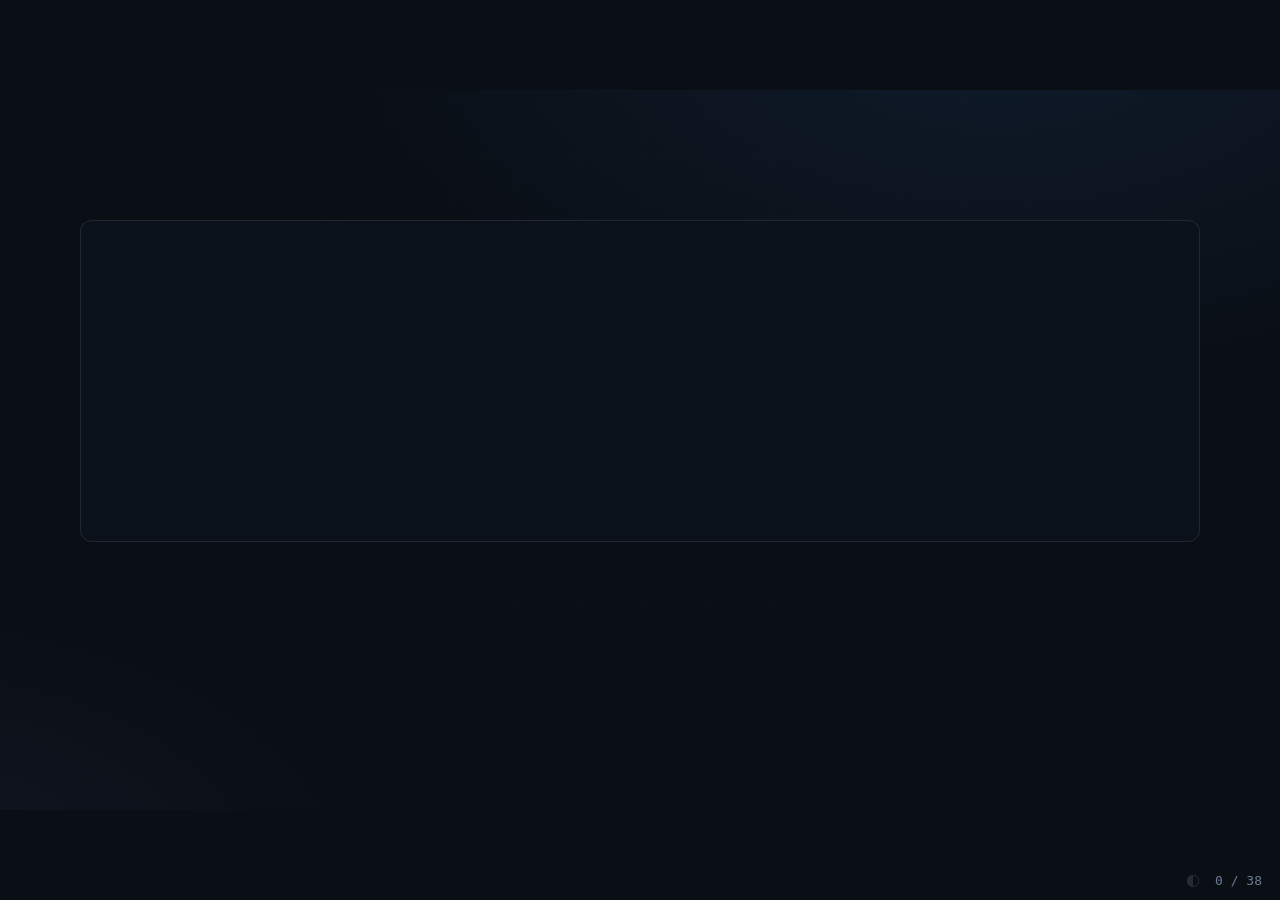
<file: presentations/agentic-ai-slides-riadh.html>
<!doctype html>
<html lang="en">
<head>
<meta charset="utf-8">
<meta name="viewport" content="width=device-width, initial-scale=1">
<title>Agentic AI for Hardware Design &amp; Verification · HeiChips 2026</title>
<style>
/* ============================================================
   THEME: "silicon dark"
   ============================================================ */
:root{
  --bg:        #0a0f16;
  --panel:     #111a28;
  --panel-2:   #0e1520;
  --hairline:  rgba(255,255,255,.09);
  --ink:       #f2f6fb;
  --ink-2:     #aab8ca;
  --muted:     #6b7a8f;
  --blue:      #3987e5;   /* series 1 / accent            */
  --blue-soft: #6da7ec;
  --orange:    #d95926;   /* series 2                     */
  --aqua:      #199e70;   /* series 3                     */
  --good:      #2fbf71;   /* status: pass                 */
  --bad:       #e05d5d;   /* status: fail                 */
  --warn:      #e8a33d;   /* status: estimated / caution  */
  --violet:    #9085e9;
  --code-bg:   #0b111b;
  --sans: system-ui, -apple-system, "Segoe UI", Roboto, "Helvetica Neue", sans-serif;
  --mono: ui-monospace, "Cascadia Code", "JetBrains Mono", "SF Mono", Menlo, Consolas, monospace;
}
*{box-sizing:border-box; margin:0; padding:0}
html,body{height:100%}
body{
  background:var(--bg); color:var(--ink); font-family:var(--sans);
  overflow:hidden; -webkit-font-smoothing:antialiased;
}

/* ============================================================
   STAGE + SLIDES
   ============================================================ */
#viewport{position:fixed; inset:0; display:flex; align-items:center; justify-content:center}
#stage{width:1280px; height:720px; position:relative; flex:none}
.slide{
  position:absolute; inset:0; padding:64px 80px 72px;
  display:flex; flex-direction:column;
  opacity:0; visibility:hidden; transform:translateY(14px);
  transition:opacity .38s ease, transform .38s ease, visibility 0s linear .38s;
  background:
    radial-gradient(1100px 600px at 78% -10%, rgba(57,135,229,.10), transparent 60%),
    radial-gradient(900px 500px at -10% 110%, rgba(144,133,233,.06), transparent 55%),
    var(--bg);
}
.slide.active{opacity:1; visibility:visible; transform:none; transition:opacity .38s ease, transform .38s ease}
.slide .notes{display:none}

/* subtle chip-grid backdrop */
.slide::before{
  content:""; position:absolute; inset:0; pointer-events:none; opacity:.5;
  background:
    linear-gradient(rgba(255,255,255,.022) 1px, transparent 1px) 0 0/64px 64px,
    linear-gradient(90deg, rgba(255,255,255,.022) 1px, transparent 1px) 0 0/64px 64px;
  mask-image:radial-gradient(ellipse at 50% 40%, #000 30%, transparent 78%);
}
.slide>*{position:relative}

/* ============================================================
   TYPE
   ============================================================ */
.kicker{
  font-size:15px; letter-spacing:.22em; text-transform:uppercase;
  color:var(--blue-soft); font-weight:600; margin-bottom:14px;
}
h1{font-size:56px; line-height:1.08; font-weight:750; letter-spacing:-.015em}
h2{font-size:40px; line-height:1.12; font-weight:700; letter-spacing:-.012em; margin-bottom:26px}
h3{font-size:22px; font-weight:650}
p,li{font-size:22px; line-height:1.45; color:var(--ink-2)}
strong{color:var(--ink); font-weight:650}
em{color:var(--ink)}
.small{font-size:16px; color:var(--muted)}
.foot{position:absolute; left:80px; right:80px; bottom:34px; font-size:14px; color:var(--muted)}
.accent{color:var(--blue-soft)} .ok{color:var(--good)} .no{color:var(--bad)} .wr{color:var(--warn)}
code,.mono{font-family:var(--mono)}
ul.airy li{margin:14px 0 14px 26px}
ul.airy li::marker{color:var(--blue)}

/* ============================================================
   COMPONENTS
   ============================================================ */
.cols{display:flex; gap:36px; flex:1; min-height:0}
.col{flex:1; min-width:0}
.card{
  background:var(--panel); border:1px solid var(--hairline); border-radius:14px;
  padding:24px 26px;
}
.card h3{margin-bottom:8px}
.card p{font-size:18px; line-height:1.45}
.grid2{display:grid; grid-template-columns:1fr 1fr; gap:20px}
.grid3{display:grid; grid-template-columns:1fr 1fr 1fr; gap:20px}

.tile{ text-align:center; padding:30px 22px }
.tile .v{font-size:58px; font-weight:750; letter-spacing:-.02em; color:var(--ink)}
.tile .l{font-size:17px; color:var(--ink-2); margin-top:8px; line-height:1.35}

.pill{
  display:inline-block; font-size:14px; font-weight:650; letter-spacing:.05em;
  padding:3px 12px; border-radius:99px; border:1px solid var(--hairline);
  color:var(--ink-2); background:rgba(255,255,255,.03);
}
.pill.b{color:#9cc3f2; border-color:rgba(57,135,229,.45); background:rgba(57,135,229,.12)}
.pill.g{color:#7fd7a9; border-color:rgba(47,191,113,.4); background:rgba(47,191,113,.10)}
.pill.r{color:#f0a0a0; border-color:rgba(224,93,93,.4); background:rgba(224,93,93,.10)}
.pill.y{color:#f0c98c; border-color:rgba(232,163,61,.4); background:rgba(232,163,61,.10)}

table.tbl{border-collapse:collapse; width:100%}
table.tbl th{
  text-align:left; font-size:16px; letter-spacing:.08em; text-transform:uppercase;
  color:var(--muted); font-weight:650; padding:10px 18px; border-bottom:1px solid var(--hairline);
}
table.tbl td{
  padding:13px 18px; font-size:20px; color:var(--ink-2);
  border-bottom:1px solid rgba(255,255,255,.05); vertical-align:top;
}
table.tbl td:first-child{color:var(--ink); font-weight:600}

.term{
  background:var(--code-bg); border:1px solid var(--hairline); border-radius:12px;
  font-family:var(--mono); font-size:17.5px; line-height:1.62; padding:22px 26px;
  color:#c8d4e4; overflow:hidden;
}
.term .dim{color:#5d6c80} .term .g{color:var(--good)} .term .r{color:var(--bad)}
.term .y{color:var(--warn)} .term .b{color:#6da7ec} .term .w{color:#eef3f9}

/* fragments (in-slide reveal steps) */
.frag{opacity:0; transform:translateY(8px); transition:opacity .35s ease, transform .35s ease}
.frag.on{opacity:1; transform:none}

/* cold-open terminal line animation */
.tline{opacity:0}
.slide.play .tline{animation:tin .3s ease forwards}
@keyframes tin{to{opacity:1}}

/* ============================================================
   HUD
   ============================================================ */
#hud{position:fixed; inset:auto 0 0 0; pointer-events:none; z-index:40}
#bar{height:3px; background:var(--blue); width:0; transition:width .3s ease}
#meta{
  position:fixed; right:18px; bottom:12px; font-size:13px; color:var(--muted);
  font-family:var(--mono);
}
#act{
  position:fixed; left:18px; bottom:12px; font-size:12px; letter-spacing:.18em;
  text-transform:uppercase; color:var(--muted);
}

/* notes overlay */
#notesbox{
  position:fixed; top:0; right:0; bottom:0; width:420px; z-index:60;
  background:rgba(10,15,22,.97); border-left:1px solid var(--hairline);
  padding:28px; display:none; overflow:auto;
}
#notesbox.show{display:block}
#notesbox h4{font-size:13px; letter-spacing:.2em; text-transform:uppercase; color:var(--blue-soft); margin-bottom:10px}
#notesbox .nbody{font-size:22px; line-height:1.4; font-weight:650; color:var(--ink)}
#notesbox #timer{font-family:var(--mono); font-size:26px; color:var(--ink); margin-bottom:18px}

/* help overlay */
#helpbox{
  position:fixed; inset:0; z-index:70; display:none; align-items:center; justify-content:center;
  background:rgba(6,9,14,.8);
}
#helpbox.show{display:flex}
#helpbox .card{width:460px}
#helpbox td{padding:6px 12px; font-size:17px; color:var(--ink-2)}
#helpbox td:first-child{font-family:var(--mono); color:var(--ink)}

/* chart tooltip */
#tip{
  position:fixed; z-index:80; display:none; pointer-events:none;
  background:var(--panel); border:1px solid var(--hairline); border-radius:8px;
  padding:8px 12px; font-size:15px; color:var(--ink);
  box-shadow:0 6px 24px rgba(0,0,0,.5);
}

/* theme toggle: deliberately quiet: fades in on hover, or press L */
#themebtn{
  position:fixed; right:76px; bottom:8px; z-index:45;
  background:none; border:none; cursor:pointer;
  font-size:16px; line-height:1; color:var(--muted); opacity:.28;
  transition:opacity .25s ease; padding:4px;
}
#themebtn:hover{opacity:.9}

/* ============================================================
   LIGHT THEME: toggled with the L key (class on <html>)
   Terminal panels intentionally stay dark in light mode.
   ============================================================ */
html.light{
  --bg:        #f6f8fb;
  --panel:     #ffffff;
  --panel-2:   #eef2f7;
  --hairline:  rgba(15,35,70,.14);
  --ink:       #16202c;
  --ink-2:     #42536a;
  --muted:     #72859c;
  --blue:      #2a78d6;
  --blue-soft: #1c5cab;
  --orange:    #eb6834;
  --aqua:      #1baf7a;
  --good:      #178a4c;
  --bad:       #c34343;
  --warn:      #a86a10;
  --violet:    #4a3aa7;
  /* --code-bg unchanged: terminals stay dark */
}
html.light .slide{
  background:
    radial-gradient(1100px 600px at 78% -10%, rgba(42,120,214,.07), transparent 60%),
    radial-gradient(900px 500px at -10% 110%, rgba(74,58,167,.05), transparent 55%),
    var(--bg);
}
html.light .slide::before{
  background:
    linear-gradient(rgba(15,35,70,.035) 1px, transparent 1px) 0 0/64px 64px,
    linear-gradient(90deg, rgba(15,35,70,.035) 1px, transparent 1px) 0 0/64px 64px;
}
html.light .card{box-shadow:0 1px 3px rgba(15,30,60,.06)}
html.light table.tbl td{border-bottom-color:rgba(15,35,70,.08)}
html.light .pill{background:rgba(15,35,70,.05)}
html.light .pill.b{color:#1c5cab; border-color:rgba(42,120,214,.45); background:rgba(42,120,214,.09)}
html.light .pill.g{color:#157a44; border-color:rgba(23,138,76,.4); background:rgba(23,138,76,.09)}
html.light .pill.r{color:#a53a3a; border-color:rgba(195,67,67,.4); background:rgba(195,67,67,.08)}
html.light .pill.y{color:#8a5a10; border-color:rgba(168,106,16,.4); background:rgba(168,106,16,.09)}
html.light .term{border-color:rgba(15,35,70,.3)}
html.light #notesbox{background:rgba(248,250,253,.97)}
html.light #helpbox{background:rgba(20,30,45,.45)}
html.light #tip{box-shadow:0 6px 24px rgba(30,50,80,.25)}
/* SVG diagrams use fixed hex attributes: remap them per theme.
   Series colors move to the light-mode steps of the same palette. */
html.light svg [fill="#111a28"]{fill:#ffffff}
html.light svg [stroke="#3a4658"]{stroke:#a9b6c9}
html.light svg [fill="#f2f6fb"]{fill:#16202c}
html.light svg [fill="#aab8ca"]{fill:#42536a}
html.light svg [fill="#9cc3f2"]{fill:#1c5cab}
html.light svg [fill="#7ba7d8"]{fill:#31619b}
html.light svg [fill="#7fd7a9"]{fill:#157a44}
html.light svg [fill="#5d8f7c"]{fill:#3f7057}
html.light svg [stroke="#2a3444"]{stroke:#dde4ec}
html.light svg [fill="#3987e5"]{fill:#2a78d6}
html.light svg [stroke="#3987e5"]{stroke:#2a78d6}
html.light svg [fill="#199e70"]{fill:#1baf7a}
html.light svg [stroke="#199e70"]{stroke:#1baf7a}
html.light svg [fill="#d95926"]{fill:#eb6834}
html.light svg [stroke="#d95926"]{stroke:#eb6834}
html.light svg [fill="#2fbf71"]{fill:#178a4c}
html.light svg [stroke="#2fbf71"]{stroke:#178a4c}
html.light svg [fill="#e05d5d"]{fill:#c34343}
html.light svg [stroke="#e05d5d"]{stroke:#c34343}

/* citations: superscript markers + bottom sources panel (press C) */
sup.cref{font-size:.6em; color:var(--blue-soft); font-weight:650; margin-left:1px}
ul.blist{margin:8px 0 0 18px}
ul.blist li{font-size:16.5px; line-height:1.42; margin:5px 0; color:var(--ink-2)}
ul.blist li::marker{color:var(--blue)}
.slide .cites{display:none}
#citesbox{
  position:fixed; left:0; right:0; bottom:0; max-height:46%; z-index:65;
  background:rgba(10,15,22,.97); border-top:1px solid var(--hairline);
  padding:18px 30px 24px; display:none; overflow:auto;
}
#citesbox.show{display:block}
#citesbox h4{font-size:13px; letter-spacing:.2em; text-transform:uppercase; color:var(--blue-soft); margin-bottom:6px}
#citesbox ol{margin:6px 0 0 22px}
#citesbox li{font-size:15px; color:var(--ink-2); margin:6px 0; line-height:1.45}
#citesbox a{color:var(--blue-soft); text-decoration:none}
#citesbox a:hover{text-decoration:underline}
html.light #citesbox{background:rgba(248,250,253,.97)}

/* spotlight handoff: the most recently revealed .spot card is blue;
   earlier ones fall back to normal card styling */
.spot.hl{border-color:rgba(57,135,229,.55); background:rgba(57,135,229,.09)}
html.light .spot.hl{border-color:rgba(42,120,214,.55); background:rgba(42,120,214,.08)}

/* translucent card tints */
.tint-blue{background:rgba(57,135,229,.08); border-color:rgba(57,135,229,.35)}
.tint-aqua{background:rgba(25,158,112,.09); border-color:rgba(25,158,112,.38)}
.tint-orange{background:rgba(217,89,38,.09); border-color:rgba(217,89,38,.38)}
.tint-violet{background:rgba(144,133,233,.09); border-color:rgba(144,133,233,.4)}
.tint-warn{background:rgba(232,163,61,.08); border-color:rgba(232,163,61,.38)}
.tint-red{background:rgba(224,93,93,.08); border-color:rgba(224,93,93,.38)}
html.light .tint-blue{background:rgba(42,120,214,.07); border-color:rgba(42,120,214,.4)}
html.light .tint-aqua{background:rgba(27,175,122,.09); border-color:rgba(27,175,122,.45)}
html.light .tint-orange{background:rgba(235,104,52,.08); border-color:rgba(235,104,52,.4)}
html.light .tint-violet{background:rgba(74,58,167,.07); border-color:rgba(74,58,167,.35)}
html.light .tint-warn{background:rgba(168,106,16,.08); border-color:rgba(168,106,16,.4)}
html.light .tint-red{background:rgba(195,67,67,.07); border-color:rgba(195,67,67,.4)}

/* ============================================================
   PRINT: one page per slide (use Chrome "Save as PDF")
   ============================================================ */
@media print{
  html,body{overflow:visible; background:var(--bg)}
  #viewport{position:static; display:block}
  #stage{width:1280px; height:auto}
  .slide{
    position:relative; opacity:1 !important; visibility:visible !important;
    transform:none !important; width:1280px; height:720px;
    page-break-after:always; break-after:page;
  }
  .frag{opacity:1 !important; transform:none !important}
  .tline{opacity:1 !important; animation:none !important}
  #hud,#meta,#act,#notesbox,#helpbox,#tip{display:none !important}
  @page{size:1280px 720px; margin:0}
}
</style>
</head>
<body>

<div id="viewport"><div id="stage">

<!-- ════════════════════════════════════════════════════════════
     0 · COLD OPEN · the agent transcript
     ════════════════════════════════════════════════════════════ -->
<section class="slide manual-play" data-act="">
  <div style="flex:1; display:flex; flex-direction:column; justify-content:center">
    <div class="term" style="font-size:19px">
      <div class="tline" style="animation-delay:.4s"><span class="dim">$</span> <span class="w">chipchamp</span> <span class="y">"the FIFO smoke test is failing: find it, fix it, prove it"</span></div>
      <div class="tline" style="animation-delay:1.6s"><span class="b">⚙ sim.run</span> tb_sync_fifo <span class="dim">→</span> <span class="r">J-0021 · FAIL</span> <span class="dim">· fifo data mismatch @220000 exp=a001 got=a000</span></div>
      <div class="tline" style="animation-delay:2.9s"><span class="b">⚙ wave.compare</span> J-0021 <span class="dim">vs</span> golden <span class="dim">→</span> first divergence: <span class="w">dut.rd_data</span> @ 45000</div>
      <div class="tline" style="animation-delay:4.2s"><span class="b">⚙ design.cone</span> rd_data <span class="dim">→</span> <span class="w">assign rd_data = mem[wptr];</span></div>
      <div class="tline" style="animation-delay:5.6s"><span class="y">✱ root cause:</span> rd_data is driven from <span class="r">mem[wptr]</span> instead of <span class="g">mem[rptr]</span></div>
      <div class="tline" style="animation-delay:6.9s"><span class="b">✎ edit</span> sync_fifo.sv <span class="dim">(1 line changed)</span></div>
      <div class="tline" style="animation-delay:8.0s"><span class="g">✔</span> lint&nbsp; <span class="g">✔</span> smoke_sim&nbsp; <span class="g">✔</span> affected_regress&nbsp; <span class="g">✔</span> coverage_baseline&nbsp; <span class="g">✔</span> no_gaming</div>
      <div class="tline" style="animation-delay:9.2s"><span class="g">✔ report.done accepted</span></div>
      <div class="tline" style="animation-delay:10.2s"><span class="w">🔏 evidence bundle signed</span> <span class="dim">sha256:845bc27a…</span> verify: <span class="g">True</span></div>
    </div>
    <div class="frag" style="margin-top:44px; text-align:center">
      <div style="font-size:38px; font-weight:700; letter-spacing:-.01em">No human read the waveform.</div>
    </div>
    <div class="frag" style="margin-top:14px; text-align:center">
      <div style="font-size:24px" class="accent">That is what this talk is about.</div>
    </div>
  </div>
  <aside class="notes">Say nothing for the first ~10 seconds; let the transcript play. Then: "An agent just triaged a failing simulation, walked the fan-in cone, found a one-line RTL bug, fixed it, re-ran the gates, and signed a tamper-evident evidence bundle. No human read the waveform." Beat. "That is what this talk is about." (This transcript is the replayable demo from my own tool: every step is a real tool run. Be ready to say so if asked.)</aside>
</section>

<!-- 1 · TITLE -->
<section class="slide" data-act="">
  <div style="flex:1; display:flex; flex-direction:column; justify-content:center">
    <div class="kicker">HeiChips Summer School · Heidelberg · August 2026</div>
    <h1 style="font-size:62px; max-width:1050px">Introduction into <span class="accent">Agentic AI</span> for Hardware Design and&nbsp;Verification</h1>
    <p style="margin-top:34px; font-size:24px">Riadh Ben Abdelhamid</p>
    <p class="small" style="margin-top:6px">Novel Computing Technologies Group · ZITI · Heidelberg University</p>
  </div>
  <div class="foot mono">RTL Forge and chipchamp: two working systems, shown later in this talk</div>
  <aside class="notes">30 seconds. The promise: "In the next hour: what 'agentic AI' actually means beyond the buzzword, why hardware, of all domains, may be the best fit for it, what the state of the art really looks like once you separate measurement from marketing, how you can use it starting Monday, and two systems I built, including the experiments that failed."</aside>
</section>

<!-- 2 · AGENDA -->
<section class="slide" data-act="">
  <h2>This talk</h2>
  <div style="flex:1; display:flex; flex-direction:column; justify-content:center; gap:16px">
    <div class="card" style="display:flex; gap:22px; align-items:baseline"><span class="pill b">Act I</span><p style="font-size:22px"><strong>What "agentic" actually means</strong>: beyond the buzzword</p></div>
    <div class="card frag" style="display:flex; gap:22px; align-items:baseline"><span class="pill b">Act II</span><p style="font-size:22px"><strong>Why hardware</strong>: the best domain for agents, and the hardest</p></div>
    <div class="card frag" style="display:flex; gap:22px; align-items:baseline"><span class="pill b">Act III</span><p style="font-size:22px"><strong>State of the art</strong>: research, industry, and silicon that already shipped</p></div>
    <div class="card frag" style="display:flex; gap:22px; align-items:baseline"><span class="pill b">Act IV</span><p style="font-size:22px"><strong>Using it today</strong>: harnesses, tools, models: open vs. closed</p></div>
    <div class="card frag" style="display:flex; gap:22px; align-items:baseline"><span class="pill b">Act V</span><p style="font-size:22px"><strong>Two working systems</strong>: RTL Forge &amp; chipchamp, with honest measurements</p></div>
  </div>
  <aside class="notes">Fast. One sentence per act. Tell them Act V is where the demos and the failures live: "including the experiment where my own improvement made the model worse."</aside>
</section>

<!-- ════════════════════════════════════════════════════════════
     ACT I · WHAT AGENTIC MEANS
     ════════════════════════════════════════════════════════════ -->

<!-- 3 · three eras -->
<section class="slide" data-act="Act I · What agentic means">
  <div class="kicker">Act I · What "agentic" actually means</div>
  <h2>Three eras in five years</h2>
  <div class="grid3" style="flex:1; align-content:center">
    <div class="card spot">
      <span class="pill">2021</span>
      <h3 style="margin-top:14px">Autocomplete</h3>
      <p>Copilot finishes your line. You are still the engineer; the model is a fancy keyboard.</p>
    </div>
    <div class="card frag spot">
      <span class="pill">2023</span>
      <h3 style="margin-top:14px">Chat</h3>
      <p>ChatGPT writes a whole module. You copy-paste, run, and debug it by hand. The loop is <em>you</em>.</p>
    </div>
    <div class="card frag spot">
      <span class="pill b">2025→</span>
      <h3 style="margin-top:14px">Agents</h3>
      <p>The model runs the tools, reads the errors, fixes its own work, and comes back when it's done. <strong>The loop is the machine.</strong></p>
    </div>
  </div>
  <p class="frag" style="text-align:center; margin-top:10px; font-size:23px">The difference is not a bigger model. It is an <strong>architecture around</strong> the model.</p>
  <aside class="notes">Anchor with their own experience: everyone here has copy-pasted between ChatGPT and a terminal. That copy-paste loop (run, read error, paste back) IS the agent loop. Agents just close it mechanically. The punchline sets up the whole talk: architecture around the model.</aside>
</section>

<!-- 4 · LLM is not an agent -->
<section class="slide" data-act="Act I · What agentic means">
  <div class="kicker">Act I · What "agentic" actually means</div>
  <h2>An LLM is not an agent</h2>
  <div class="cols" style="align-items:center">
    <div class="col">
      <h3 style="text-align:center; color:var(--muted); margin-bottom:18px">One-shot LLM</h3>
      <svg viewBox="0 0 520 120" style="width:100%">
        <defs><marker id="ar" viewBox="0 0 10 10" refX="9" refY="5" markerWidth="7" markerHeight="7" orient="auto-start-reverse"><path d="M0 0L10 5L0 10z" fill="#6b7a8f"/></marker></defs>
        <g font-family="system-ui" font-size="19" text-anchor="middle">
          <rect x="10" y="35" width="130" height="50" rx="10" fill="#111a28" stroke="#3a4658"/><text x="75" y="66" fill="#f2f6fb">prompt</text>
          <rect x="195" y="35" width="130" height="50" rx="10" fill="#111a28" stroke="#3a4658"/><text x="260" y="66" fill="#f2f6fb">model</text>
          <rect x="380" y="35" width="130" height="50" rx="10" fill="#111a28" stroke="#3a4658"/><text x="445" y="66" fill="#f2f6fb">output</text>
          <line x1="140" y1="60" x2="188" y2="60" stroke="#6b7a8f" stroke-width="2.5" marker-end="url(#ar)"/>
          <line x1="325" y1="60" x2="373" y2="60" stroke="#6b7a8f" stroke-width="2.5" marker-end="url(#ar)"/>
        </g>
      </svg>
      <p style="text-align:center; font-size:19px; margin-top:14px">You get what you get.<br>Errors ship <span class="no">silently</span>.</p>
    </div>
    <div class="col frag">
      <h3 style="text-align:center; color:var(--blue-soft); margin-bottom:18px">Agent</h3>
      <svg viewBox="0 0 560 240" style="width:100%">
        <g font-family="system-ui" font-size="19" text-anchor="middle">
          <rect x="10" y="60" width="140" height="52" rx="10" fill="#111a28" stroke="#3a4658"/><text x="80" y="92" fill="#f2f6fb">generate</text>
          <rect x="205" y="60" width="160" height="52" rx="10" fill="rgba(57,135,229,.15)" stroke="#3987e5" stroke-width="2.5"/><text x="285" y="84" fill="#9cc3f2" font-weight="700">check</text><text x="285" y="104" fill="#9cc3f2" font-size="14">real tool</text>
          <rect x="420" y="60" width="120" height="52" rx="10" fill="#111a28" stroke="#3a4658"/><text x="480" y="92" fill="#f2f6fb">done</text>
          <rect x="215" y="165" width="140" height="52" rx="10" fill="#111a28" stroke="#3a4658"/><text x="285" y="197" fill="#f2f6fb">fix</text>
          <line x1="150" y1="86" x2="198" y2="86" stroke="#6b7a8f" stroke-width="2.5" marker-end="url(#ar)"/>
          <line x1="365" y1="86" x2="413" y2="86" stroke="#6b7a8f" stroke-width="2.5" marker-end="url(#ar)"/>
          <text x="389" y="72" fill="#2fbf71" font-size="15">pass</text>
          <line x1="285" y1="112" x2="285" y2="158" stroke="#6b7a8f" stroke-width="2.5" marker-end="url(#ar)"/>
          <text x="315" y="140" fill="#e05d5d" font-size="15">fail</text>
          <path d="M215 191 L80 191 L80 119" stroke="#d95926" stroke-width="3" fill="none" marker-end="url(#ar)"/>
        </g>
      </svg>
      <p style="text-align:center; font-size:19px; margin-top:4px">A loop with <strong>tools, feedback, state</strong>.<br>Errors become <span class="ok">inputs</span>.</p>
    </div>
  </div>
  <aside class="notes">Deflate the buzzword. Left: the 2023 workflow, where the model's confidence is all you have. Right: the check node is a REAL tool (a compiler, a simulator), not the model grading itself. That one highlighted box is the entire difference between hype and engineering.</aside>
</section>

<!-- 5 · five ingredients -->
<section class="slide" data-act="Act I · What agentic means">
  <div class="kicker">Act I · What "agentic" actually means</div>
  <h2>Five ingredients of an agentic system</h2>
  <div style="flex:1; display:flex; flex-direction:column; justify-content:center; gap:13px">
    <div class="card" style="display:flex; gap:20px; padding:18px 26px"><span class="mono accent" style="font-size:24px; font-weight:700">1</span><p><strong>Tools</strong>: the model can <em>run</em> things: linters, simulators, file&nbsp;I/O, synthesis</p></div>
    <div class="card frag" style="display:flex; gap:20px; padding:18px 26px"><span class="mono accent" style="font-size:24px; font-weight:700">2</span><p><strong>Feedback loops</strong>: tool output flows back into the next attempt</p></div>
    <div class="card frag" style="display:flex; gap:20px; padding:18px 26px"><span class="mono accent" style="font-size:24px; font-weight:700">3</span><p><strong>State &amp; checkpoints</strong>: long tasks survive failure, resume, and can be audited</p></div>
    <div class="card frag" style="display:flex; gap:20px; padding:18px 26px"><span class="mono accent" style="font-size:24px; font-weight:700">4</span><p><strong>Routing</strong>: when something fails, <em>whose fault is it?</em> Fix the right artifact</p></div>
    <div class="card frag" style="display:flex; gap:20px; padding:18px 26px"><span class="mono accent" style="font-size:24px; font-weight:700">5</span><p><strong>Decomposition</strong>: split big problems into sub-problems with contracts between them</p></div>
  </div>
  <p class="small frag" style="margin-top:14px; text-align:center">Keep these five in mind. Each one reappears, concretely, in Act V.</p>
  <aside class="notes">Domain-generic on purpose. Tell them explicitly: "these five are abstract now; in Act V you will see every one of them embodied in working code, and you'll see what breaks when one is missing."</aside>
</section>

<!-- 6 · software proof -->
<section class="slide" data-act="Act I · What agentic means">
  <div class="kicker">Act I · What "agentic" actually means</div>
  <h2>In software, this already happened</h2>
  <div class="cols" style="align-items:center">
    <div class="col" style="flex:1.1">
      <div class="card tile">
        <div class="v"><span class="no">~2%</span> → <span class="ok">~96%</span></div>
        <div class="l">real GitHub issues fixed end-to-end:<br>SWE-bench, Oct 2023 → SWE-bench Verified, mid-2026</div>
      </div>
      <div style="margin-top:18px" class="card tile">
        <div class="v">hours</div>
        <div class="l">of autonomous multi-step work per task is now routine<br>for coding agents (Claude Code, Codex, Gemini CLI…)</div>
      </div>
    </div>
    <div class="col">
      <ul class="airy">
        <li>Agents open the repo, reproduce the bug, edit, run tests, iterate, <strong>unattended</strong></li>
        <li>Adoption went from research demo to <strong>daily tool</strong> for millions of developers in ~2 years</li>
        <li>Why it worked: software has <strong>executable feedback</strong>: compilers and tests</li>
      </ul>
      <p class="frag" style="margin-top:26px; font-size:24px">Hold that thought: <strong>what does hardware have?</strong></p>
    </div>
  </div>
  <div class="foot">SWE-bench: Jimenez et al., Oct '23, best model 1.96% (full set) · Verified subset: OpenAI, Aug '24 (33.2%) · 49% late '24 · 80.9% late '25 · ≈96% mid-'26, vendor-reported, tracked by aggregators · press C for sources</div>
  <aside class="cites">
    <li>SWE-bench: Can Language Models Resolve Real-World GitHub Issues? · Jimenez et al., Oct 2023 · <a href="https://arxiv.org/abs/2310.06770" target="_blank">arxiv.org/abs/2310.06770</a></li>
    <li>Introducing SWE-bench Verified · OpenAI, Aug 13, 2024 · <a href="https://openai.com/index/introducing-swe-bench-verified/" target="_blank">openai.com</a></li>
    <li>Claude 3.5 Sonnet at 49.0% · Anthropic, Oct 2024 · <a href="https://www.anthropic.com/news/3-5-models-and-computer-use" target="_blank">anthropic.com</a></li>
    <li>Claude Opus 4.5 at 80.9% (first past 80) · Anthropic, Nov 2025 · <a href="https://www.anthropic.com/news/claude-opus-4-5" target="_blank">anthropic.com</a></li>
    <li>~96% in 2026: Claude Opus 5 at 96.0 (Aug 2026), tracked by aggregators · <a href="https://benchlm.ai/benchmarks/sweVerified" target="_blank">benchlm.ai</a> · <a href="https://llm-stats.com/benchmarks/swe-bench-verified" target="_blank">llm-stats.com</a> · note: the official <a href="https://www.swebench.com/" target="_blank">swebench.com</a> board lists only checked scaffold submissions, so vendor-reported frontier scores do not appear there</li>
  </aside>
  <aside class="notes">Establish the base rate so hardware claims land as plausible, not sci-fi. Timeline: original SWE-bench paper Oct 2023, best model (Claude 2) resolved ~2% of the issues. OpenAI released the human-validated Verified subset in Aug 2024: ~33% at launch, 49% by late 2024 (Claude 3.5 Sonnet), ~62% early 2025, first past 80% in late 2025 (Claude Opus 4.5), ~96% in mid-2026 (Claude Opus 5 at 96.0 per aggregator leaderboards such as BenchLM, Aug 2026). If someone checks swebench.com and cannot find 96: the official board lists only checked scaffold submissions, and frontier vendors mostly do not submit, so their reported scores live on model cards and aggregators. Caveat if asked: the 2023 figure is on the full, noisier set; Verified is the cleaner 500-issue subset, so the endpoints aren't apples-to-apples, but the three-orders-of-magnitude trend is the point. Numbers move monthly; re-check the week of the talk. The closing question is the hinge of the whole keynote. Leave it hanging and advance.</aside>
</section>

<!-- 7 · measured vs estimated -->
<section class="slide" data-act="Act I · What agentic means">
  <div class="kicker">Act I · What "agentic" actually means</div>
  <h2>The load-bearing distinction</h2>
  <div class="cols" style="align-items:center">
    <div class="col card" style="border-color:rgba(224,93,93,.4)">
      <h3 class="no" style="margin-bottom:12px">Estimated</h3>
      <p style="font-size:21px">"Model, does this code look correct to you?"</p>
      <p style="font-size:21px; margin-top:16px">Plausible. Confident. <strong class="no">Sometimes fiction.</strong></p>
    </div>
    <div class="col card frag" style="border-color:rgba(47,191,113,.4)">
      <h3 class="ok" style="margin-bottom:12px">Measured</h3>
      <p style="font-size:21px">Verilator compiled it. The simulation ran. The assertions held.</p>
      <p style="font-size:21px; margin-top:16px">Ground truth, <strong class="ok">independent of the model's opinion.</strong></p>
    </div>
  </div>
  <p class="frag" style="text-align:center; font-size:26px; margin-top:8px">An agentic flow is only as trustworthy as its <strong>least-grounded verdict</strong>.</p>
  <aside class="notes">Plant this distinction now; it returns three times: in the CVDP-vs-marketing tension (Act III), in the guardrails (Act IV), and in the confession slide about my own tool (Act V). Slow down on the closing sentence; it's one of the three take-homes.</aside>
</section>

<!-- ════════════════════════════════════════════════════════════
     ACT II · WHY HARDWARE
     ════════════════════════════════════════════════════════════ -->

<!-- 8 · verification eats the schedule -->
<section class="slide" data-act="Act II · Why hardware">
  <div class="kicker">Act II · Why hardware</div>
  <h2>Verification is eating the schedule</h2>
  <div class="grid3" style="flex:1; align-content:center">
    <div class="card tile">
      <div class="v">60–70%</div>
      <div class="l">of engineering effort on a chip project goes to <strong>verification</strong></div>
    </div>
    <div class="card tile frag">
      <div class="v">≥1 : 1</div>
      <div class="l">verification engineers per designer on many ASIC teams, and rising</div>
    </div>
    <div class="card tile frag">
      <div class="v">$M + months</div>
      <div class="l">cost of a respin: there is <strong>no hotfix after tape-out</strong></div>
    </div>
  </div>
  <p class="frag" style="text-align:center; font-size:24px">And the industry is short tens of thousands of engineers. The work is growing <strong>faster than the workforce</strong>.</p>
  <div class="foot">2024 Siemens EDA / Wilson Research Group functional-verification study · Lux Capital, "The looming labor crisis in chip design" · press C for sources</div>
  <aside class="cites">
    <li>2024 Siemens EDA / Wilson Research Group Functional Verification Study · <a href="https://verificationacademy.com/topics/planning-measurement-and-analysis/2024-siemens-eda-and-wilson-research-group-functional-verification-study/" target="_blank">verificationacademy.com</a> · verification ≈60–70% of effort; verification-to-design ratio ≈1:1 (up to 5:1 on processor projects); only 14% of ASIC projects hit first-silicon success</li>
    <li>Harry Foster, Verification Horizons, Sept 2025 · <a href="https://blogs.sw.siemens.com/verificationhorizons/2025/09/03/why-first-silicon-success-is-getting-harder-for-system-companies/" target="_blank">blogs.sw.siemens.com</a></li>
    <li>The looming labor crisis in chip design · Lux Capital · <a href="https://www.luxcapital.com/content/the-looming-labor-crisis-in-chip-design" target="_blank">luxcapital.com</a></li>
  </aside>
  <aside class="notes">One number, one story. 2024 study (latest edition; it runs even years): verification ≈60–70% of engineering effort, roughly constant near 70% since 2008; ratio ≈1:1, up to 5:1 on processor projects; design engineers themselves spend 49% of their time verifying; only 14% of ASIC projects achieve first-silicon success. Then tell ONE silicon-bug story well: Pentium FDIV as the classic, or a respin story from your own career. The labor-shortage line reframes agents as capacity, not replacement, which matters for a room full of students entering the field.</aside>
</section>

<!-- 9 · why hardware lagged -->
<section class="slide" data-act="Act II · Why hardware">
  <div class="kicker">Act II · Why hardware</div>
  <h2>So why didn't the software wave carry hardware with it?</h2>
  <div class="grid3" style="flex:1; align-content:center">
    <div class="card">
      <h3>Data scarcity</h3>
      <p style="margin-top:10px">Public Verilog is a rounding error next to public Python. The best RTL on Earth is locked inside companies.</p>
    </div>
    <div class="card frag">
      <h3>Absolute correctness</h3>
      <p style="margin-top:10px">"Mostly works" is fine for a demo app. It is <em>meaningless</em> for silicon.</p>
    </div>
    <div class="card frag">
      <h3>Tribal knowledge</h3>
      <p style="margin-top:10px">Methodology, tool flags, house lint rules. Little of it is written down where a model could learn it.</p>
    </div>
  </div>
  <p class="frag" style="text-align:center; font-size:23px; font-style:italic">So the naive move, "just prompt an LLM for Verilog", disappoints. Something else is needed.</p>
  <aside class="notes">Preempt the obvious objection. Extra color for Q&amp;A: models also confuse HDL semantics with software semantics: blocking vs non-blocking, clock domains, X-propagation have no software analogue, so transfer learning half-helps and half-hurts.</aside>
</section>

<!-- 10 · THE THESIS -->
<section class="slide" data-act="Act II · Why hardware">
  <div style="flex:1; display:flex; flex-direction:column; justify-content:center; text-align:center">
    <p class="kicker" style="text-align:center">Act II · The thesis</p>
    <h1 style="font-size:46px; max-width:1000px; margin:0 auto">Hardware is not the <em>hardest</em> domain for agentic AI.<br><span class="accent">It may be the best one.</span></h1>
    <div class="frag" style="margin-top:44px; max-width:860px; margin-left:auto; margin-right:auto; width:100%">
      <table class="tbl" style="text-align:left">
        <tr><td>prose, UX, strategy…</td><td><span class="no">no ground truth</span></td></tr>
        <tr><td>software</td><td>tests, <em>if</em> someone wrote them</td></tr>
        <tr><td>hardware</td><td><strong class="ok">lint · simulation · formal · synthesis · equivalence:<br>cheap, deterministic oracles</strong></td></tr>
      </table>
    </div>
    <p class="frag" style="margin-top:34px; font-size:26px">An agent can <strong>know</strong> its RTL is wrong: mechanically, in seconds, for free.</p>
  </div>
  <aside class="notes">THE slide. Slow down. This is the one sentence they should remember a year from now. Hardware ships with oracles software can only dream of: a linter that knows the language law, a simulator that executes your intent, formal tools that PROVE properties, LEC that proves two versions equivalent. Every one is deterministic, scriptable, and the open-source versions are free.</aside>
</section>

<!-- 11 · but the loop must be rebuilt -->
<section class="slide" data-act="Act II · Why hardware">
  <div class="kicker">Act II · Why hardware</div>
  <h2>…but the loop must be rebuilt for hardware</h2>
  <div class="grid3" style="flex:1; align-content:center">
    <div class="card tint-blue"><h3>Feedback latency</h3><p style="margin-top:8px">pytest: seconds. A regression: hours-to-days on a licensed farm.</p></div>
    <div class="card frag tint-aqua"><h3>Giant ground truth</h3><p style="margin-top:8px">Gigabyte waveforms, coverage databases, 10⁵-path timing reports. Nothing fits in a context window.</p></div>
    <div class="card frag tint-red"><h3>The cost of wrong</h3><p style="margin-top:8px">A bad software merge gets reverted. A bad chip gets <em>respun</em>.</p></div>
    <div class="card frag tint-warn"><h3>Metered resources</h3><p style="margin-top:8px">Simulator licenses cost $50k–300k per seat-year. An agent that spams the farm is fired.</p></div>
    <div class="card frag tint-violet"><h3>Scale &amp; fragmentation</h3><p style="margin-top:8px">10M-line mixed SV/VHDL codebases, filelists, generators, Perforce.</p></div>
    <div class="card frag tint-orange"><h3>IP confidentiality</h3><p style="margin-top:8px">Foundry NDAs, export control. "Upload the chip to a cloud API" is often simply illegal.</p></div>
  </div>
  <p class="frag" style="text-align:center; font-size:23px">The <strong>model</strong> is the easy part. The <strong>loop around it</strong> is the engineering.</p>
  <aside class="notes">This slide is the bridge from thesis to practice, and it previews Act V, where every one of these six gaps maps to a concrete mechanism. Point at the IP box for this audience: it's why open models and open EDA matter (Act IV), and why this summer school's stack is strategically important, not just pedagogically nice.</aside>
</section>

<!-- ════════════════════════════════════════════════════════════
     ACT III · STATE OF THE ART
     ════════════════════════════════════════════════════════════ -->

<!-- 12 · the benchmark story (chart) -->
<section class="slide" data-act="Act III · State of the art">
  <div class="kicker">Act III · State of the art · research</div>
  <h2>What the benchmarks say</h2>
  <div class="cols">
    <div class="col" style="flex:1.5">
      <div class="card" style="padding:22px 26px">
        <p class="small" style="margin-bottom:2px">VerilogEval-Human pass@1 · % (higher is better)</p>
        <svg id="benchchart" viewBox="0 0 640 330" style="width:100%">
          <g font-family="system-ui" font-size="15">
            <!-- gridlines at 0/25/50/75/100 over x span 190..610 -->
            <g stroke="#2a3444" stroke-width="1">
              <line x1="190" y1="8" x2="190" y2="292"/><line x1="295" y1="8" x2="295" y2="292"/>
              <line x1="400" y1="8" x2="400" y2="292"/><line x1="505" y1="8" x2="505" y2="292"/>
              <line x1="610" y1="8" x2="610" y2="292"/>
            </g>
            <g fill="#6b7a8f" text-anchor="middle">
              <text x="190" y="312">0</text><text x="295" y="312">25</text><text x="400" y="312">50</text><text x="505" y="312">75</text><text x="610" y="312">100</text>
            </g>
            <!-- bars: x = 190 + 4.2*value ; labels right of bar -->
            <g font-size="16">
              <text x="180" y="40" fill="#f2f6fb" text-anchor="end">GPT-4 · 2023</text>
              <rect class="bar" data-tip="GPT-4, one-shot prompting (ICCAD 2023)" x="190" y="26" width="183" height="20" rx="4" fill="#3987e5"/>
              <text x="381" y="41" fill="#aab8ca">43.5</text>
              <text x="180" y="80" fill="#f2f6fb" text-anchor="end">GPT-4o · 2024</text>
              <rect class="bar" data-tip="GPT-4o, one-shot prompting (VerilogEval v2)" x="190" y="66" width="265" height="20" rx="4" fill="#3987e5"/>
              <text x="463" y="81" fill="#aab8ca">63</text>
              <text x="180" y="120" fill="#f2f6fb" text-anchor="end">frontier · 2026</text>
              <rect class="bar" data-tip="Frontier models, prompting: the benchmark is saturated" x="190" y="106" width="407" height="20" rx="4" fill="#3987e5"/>
              <text x="605" y="121" fill="#aab8ca">~97</text>
              <text x="180" y="172" fill="#f2f6fb" text-anchor="end">VerilogCoder</text>
              <rect class="bar" data-tip="NVIDIA, AAAI 2025: agent with task graph + waveform tracing" x="190" y="158" width="396" height="20" rx="4" fill="#199e70"/>
              <text x="594" y="173" fill="#aab8ca">94.2</text>
              <text x="180" y="212" fill="#f2f6fb" text-anchor="end">MAGE</text>
              <rect class="bar" data-tip="UCSD, DAC 2025: first open-source multi-agent RTL system" x="190" y="198" width="402" height="20" rx="4" fill="#199e70"/>
              <text x="600" y="213" fill="#aab8ca">95.7</text>
              <text x="180" y="264" fill="#f2f6fb" text-anchor="end">CVDP · best</text>
              <rect class="bar" data-tip="NVIDIA CVDP 2025: 783 realistic tasks, 13 categories; best model ≈34%" x="190" y="250" width="143" height="20" rx="4" fill="#d95926"/>
              <text x="341" y="265" fill="#aab8ca">~34</text>
            </g>
          </g>
        </svg>
        <div style="display:flex; gap:22px; margin-top:6px; font-size:15px; color:var(--ink-2)">
          <span><span style="display:inline-block;width:12px;height:12px;border-radius:3px;background:var(--blue);margin-right:6px"></span>LLM, prompting</span>
          <span><span style="display:inline-block;width:12px;height:12px;border-radius:3px;background:var(--aqua);margin-right:6px"></span>agentic system</span>
          <span><span style="display:inline-block;width:12px;height:12px;border-radius:3px;background:var(--orange);margin-right:6px"></span>realistic benchmark</span>
        </div>
      </div>
    </div>
    <div class="col" style="display:flex; flex-direction:column; justify-content:center; gap:18px">
      <p><strong>Agents beat prompting</strong>: VerilogCoder gains +33.9 points over the best non-agentic run of the <em>same</em> class of model.</p>
      <p class="frag"><strong>Then the benchmark saturated</strong>, so NVIDIA built CVDP: 783 realistic tasks. Best model at launch: <strong class="wr">~34%</strong>.</p>
      <p class="frag">And one year later, a <strong>purpose-built scaffold</strong> (generator + reflector + coordinator) puts <em>open</em> models at <strong>97%</strong> on CVDP's agentic categories. The climb came from the <em>loop</em>, not a bigger model.</p>
      <p class="frag" style="font-size:23px">The lesson, twice over: <strong>the loop is the product.</strong></p>
    </div>
  </div>
  <div class="foot">VerilogEval (NVIDIA ICCAD'23, v2 2024) · VerilogCoder (AAAI'25) · MAGE (DAC'25) · CVDP (NVIDIA 2025, now hosted by Si2) · ACE-RTL (NVIDIA, July 2026) · press C for sources</div>
  <aside class="cites">
    <li>VerilogEval · Liu et al., NVIDIA, ICCAD 2023 · <a href="https://arxiv.org/abs/2309.07544" target="_blank">arxiv.org/abs/2309.07544</a></li>
    <li>Revisiting VerilogEval (v2) · Pinckney et al., NVIDIA, 2024 · <a href="https://arxiv.org/abs/2408.11053" target="_blank">arxiv.org/abs/2408.11053</a></li>
    <li>VerilogCoder · NVIDIA, AAAI 2025 · <a href="https://arxiv.org/abs/2408.08927" target="_blank">arxiv.org/abs/2408.08927</a></li>
    <li>MAGE: A Multi-Agent Engine for Automated RTL Code Generation · UCSD, DAC 2025 · <a href="https://arxiv.org/abs/2412.07822" target="_blank">arxiv.org/abs/2412.07822</a></li>
    <li>CVDP: Comprehensive Verilog Design Problems · NVIDIA, June 2025 · <a href="https://arxiv.org/abs/2506.14074" target="_blank">arxiv.org/abs/2506.14074</a> · <a href="https://github.com/NVlabs/cvdp_benchmark" target="_blank">github.com/NVlabs/cvdp_benchmark</a></li>
    <li>Nemotron 3 Ultra leads open models in agentic RTL coding (ACE-RTL, 97.1%) · NVIDIA blog, July 26, 2026 · <a href="https://developer.nvidia.com/blog/nvidia-nemotron-3-ultra-leads-open-models-on-accuracy-and-efficiency-in-agentic-rtl-coding/" target="_blank">developer.nvidia.com</a></li>
    <li>Frontier saturation on VerilogEval (~97–99% in 2026) · <a href="https://arxiv.org/abs/2603.19347" target="_blank">arxiv.org/abs/2603.19347</a></li>
  </aside>
  <aside class="notes">Walk it top to bottom: prompting improved with each model generation, agentic systems jumped past all of it: same models, better loop. Then the reality check: CVDP's 783 tasks include debugging, testbench work, spec alignment; the best frontier model was ~34% at launch, agentic categories lower still. The 97% coda is DAYS old (NVIDIA ACE-RTL blog, July 26, 2026, Nemotron 3 Ultra; vendor's own benchmark, say so): a generator/reflector/coordinator scaffold with "agentic context evolution", also 3–4× more token-efficient. For students: everything between those bars is thesis material. (TuRTLe's leaderboard now even benchmarks on 1,000+ real Tiny Tapeout designs; caveat: several classic benchmarks show contamination signals; see VeriContaminated.)</aside>
</section>

<!-- 13 · research map -->
<section class="slide" data-act="Act III · State of the art">
  <div class="kicker">Act III · State of the art · research</div>
  <h2>A field assembling itself, fast</h2>
  <div class="grid2" style="flex:1; align-content:center; gap:16px">
    <div class="card">
      <h3><span class="pill b" style="margin-right:10px">generate</span>spec → RTL</h3>
      <ul class="blist">
        <li>ChipNeMo: domain-adapted LLMs for chip design (NVIDIA '23)<sup class="cref">1</sup></li>
        <li>AutoChip: the first sim-feedback generation loop<sup class="cref">2</sup></li>
        <li>Fine-tunes (RTLCoder, CodeV, CraftRTL): a <strong>7B</strong> reasoning fine-tune beats 671B DeepSeek-R1 on RTLLM<sup class="cref">3</sup></li>
      </ul>
    </div>
    <div class="card frag">
      <h3><span class="pill g" style="margin-right:10px">verify</span>testbenches, coverage, formal</h3>
      <ul class="blist">
        <li>Auto-UVM machines: UVM², HAVEN; coverage-closure agents<sup class="cref">4</sup></li>
        <li>AssertLLM: spec → SVA assertions at ~89% correctness<sup class="cref">5</sup></li>
        <li>NVIDIA FVEval: frontier models still <strong>weak at formal</strong><sup class="cref">6</sup></li>
      </ul>
    </div>
    <div class="card frag">
      <h3><span class="pill y" style="margin-right:10px">debug</span>triage &amp; repair</h3>
      <ul class="blist">
        <li>RTLFixer: ~98.5% of syntax errors auto-repaired<sup class="cref">7</sup></li>
        <li>VerilogCoder: an agent with a waveform-tracing tool<sup class="cref">8</sup></li>
        <li>Marco timing-debug agent: solves 86% where the baseline solved <strong>0%</strong><sup class="cref">9</sup></li>
      </ul>
    </div>
    <div class="card frag">
      <h3><span class="pill r" style="margin-right:10px">implement</span>through the physical flow</h3>
      <ul class="blist">
        <li>ChatEDA drives RTL→GDSII tool flows<sup class="cref">10</sup></li>
        <li>Marco DRC-Coder: sub-3nm DRC rules, <strong>weeks → ~4 min</strong><sup class="cref">9</sup></li>
        <li>ORFS-agent tunes OpenROAD better than Bayesian optimization<sup class="cref">11</sup></li>
      </ul>
    </div>
  </div>
  <p class="frag" style="text-align:center; margin-top:12px; font-size:20px">And a hopeful result for this room: <strong>small open models + good scaffolds</strong> close much of the gap.<sup class="cref">12</sup></p>
  <div class="foot">A selection; the survey "The Dawn of Agentic EDA" (2025)<sup class="cref">13</sup> maps the field · press C for sources</div>
  <aside class="cites">
    <li>ChipNeMo: Domain-Adapted LLMs for Chip Design · NVIDIA, 2023 · <a href="https://arxiv.org/abs/2311.00176" target="_blank">arxiv.org/abs/2311.00176</a></li>
    <li>AutoChip: Automating HDL Generation Using LLM Feedback · NYU, 2023 · <a href="https://arxiv.org/abs/2311.04887" target="_blank">arxiv.org/abs/2311.04887</a></li>
    <li>CodeV-R1: Reasoning-Enhanced Verilog Generation (7B) · NeurIPS 2025 · <a href="https://arxiv.org/abs/2505.24183" target="_blank">arxiv.org/abs/2505.24183</a></li>
    <li>UVM²: From Concept to Practice (auto-UVM) · 2025 · <a href="https://arxiv.org/abs/2504.19959" target="_blank">arxiv.org/abs/2504.19959</a> · HAVEN: hybrid UVM synthesis · 2026 · <a href="https://arxiv.org/abs/2604.27643" target="_blank">arxiv.org/abs/2604.27643</a></li>
    <li>AssertLLM: Generating Hardware Verification Assertions · ASP-DAC 2025 · <a href="https://arxiv.org/abs/2402.00386" target="_blank">arxiv.org/abs/2402.00386</a></li>
    <li>FVEval: LLMs for Formal Verification · NVIDIA · <a href="https://research.nvidia.com/publications" target="_blank">research.nvidia.com</a></li>
    <li>RTLFixer: Fixing RTL Syntax Errors with LLMs · NVIDIA, DAC 2024 · <a href="https://arxiv.org/abs/2311.16543" target="_blank">arxiv.org/abs/2311.16543</a></li>
    <li>VerilogCoder · NVIDIA, AAAI 2025 · <a href="https://arxiv.org/abs/2408.08927" target="_blank">arxiv.org/abs/2408.08927</a></li>
    <li>Marco: Multi-Agent Framework for Chip Design · NVIDIA, 2025 · <a href="https://arxiv.org/abs/2504.01962" target="_blank">arxiv.org/abs/2504.01962</a> · DRC-Coder: <a href="https://arxiv.org/abs/2412.05311" target="_blank">arxiv.org/abs/2412.05311</a> · <a href="https://developer.nvidia.com/blog/configurable-graph-based-task-solving-with-the-marco-multi-ai-agent-framework-for-chip-design/" target="_blank">NVIDIA developer blog</a></li>
    <li>ChatEDA: An LLM Agent for EDA · TCAD 2024 · <a href="https://arxiv.org/abs/2308.10204" target="_blank">arxiv.org/abs/2308.10204</a></li>
    <li>ORFS-agent: Tool-Using Agents for Parameter Tuning · UCSD, 2025 · <a href="https://arxiv.org/abs/2506.08332" target="_blank">arxiv.org/abs/2506.08332</a></li>
    <li>David vs. Goliath: Small Models + Agentic AI in Hardware Design · Dec 2025 · <a href="https://arxiv.org/abs/2512.05073" target="_blank">arxiv.org/abs/2512.05073</a></li>
    <li>The Dawn of Agentic EDA: A Survey · Dec 2025 · <a href="https://arxiv.org/abs/2512.23189" target="_blank">arxiv.org/abs/2512.23189</a></li>
  </aside>
  <aside class="notes">Don't read the boxes: give one sentence per quadrant and pick your favorite number from each. The four quadrants ARE the map of the field: generation got the hype, but verification and debug are where the papers are moving. The David-vs-Goliath point matters at an open-source school: scaffolding is a great equalizer.</aside>
</section>

<!-- 14 · silicon that shipped -->
<section class="slide" data-act="Act III · State of the art">
  <div class="kicker">Act III · State of the art · silicon</div>
  <h2>This is no longer hypothetical silicon</h2>
  <div class="grid3" style="flex:1; align-content:center; gap:16px">
    <div class="card"><span class="pill">2023</span><p style="margin-top:10px"><strong>Chip-Chat / QTcore-A1</strong>: first LLM-architected chip ever taped out. A microcontroller co-designed in ChatGPT conversation, on Tiny Tapeout.<sup class="cref">1</sup></p></div>
    <div class="card frag"><span class="pill">2023→</span><p style="margin-top:10px"><strong>AlphaChip (DeepMind)</strong>: RL floorplanning used in <strong>three generations of Google TPUs</strong>; layouts in hours instead of weeks.<sup class="cref">2</sup></p></div>
    <div class="card frag"><span class="pill">2025</span><p style="margin-top:10px"><strong>QiMeng-CPU (CAS)</strong>: fully automatic CPU design. v1 taped out (Intel-486-class), v2 a <strong>superscalar</strong> ~Cortex-A53-class core, FPGA-validated.<sup class="cref">3</sup></p></div>
    <div class="card frag"><span class="pill">2025</span><p style="margin-top:10px"><strong>AlphaEvolve</strong>: a Gemini-powered agent <strong>rewrote Verilog inside an upcoming TPU</strong>. Human-verified, shipped into the design.<sup class="cref">4</sup></p></div>
    <div class="card frag"><span class="pill">2026</span><p style="margin-top:10px"><strong>OpenAI × Broadcom "Jalapeño"</strong>: inference ASIC, initial design to tape-out in <strong>9 months</strong>, OpenAI models credited in the flow.<sup class="cref">5</sup></p></div>
    <div class="card frag" style="border-color:rgba(57,135,229,.5)"><span class="pill b">2026</span><p style="margin-top:10px"><strong>Eight groups of high-school students, 90 minutes</strong>: tapeout-ready VGA chips via an in-browser LLM Tiny Tapeout flow. <em>One class session.</em><sup class="cref">6</sup></p></div>
  </div>
  <div class="foot">1 Blocklove et al. '23 · 2 Mirhoseini et al., Nature '21 + DeepMind '24 · 3 CAS ICT '25 · 4 DeepMind, May '25 · 5 OpenAI × Broadcom, June '26 · 6 "From RTL to Prompt Coding", Jan '26 · press C for sources</div>
  <aside class="cites">
    <li>Chip-Chat: Challenges and Opportunities in Conversational Hardware Design · Blocklove, Pearce et al., NYU, 2023 · <a href="https://arxiv.org/abs/2305.13243" target="_blank">arxiv.org/abs/2305.13243</a></li>
    <li>A graph placement methodology for fast chip design · Mirhoseini et al., Nature 2021 · <a href="https://www.nature.com/articles/s41586-021-03544-w" target="_blank">nature.com</a> · How AlphaChip transformed chip design · DeepMind, Sept 2024 · <a href="https://deepmind.google/blog/how-alphachip-transformed-computer-chip-design/" target="_blank">deepmind.google</a></li>
    <li>QiMeng-CPU v1 (taped out 2021): <a href="https://arxiv.org/abs/2306.12456" target="_blank">arxiv.org/abs/2306.12456</a> · v2 (superscalar, IJCAI 2025): <a href="https://arxiv.org/abs/2505.03195" target="_blank">arxiv.org/abs/2505.03195</a> · project: <a href="https://qimeng-ict.github.io/" target="_blank">qimeng-ict.github.io</a></li>
    <li>AlphaEvolve: a Gemini-powered coding agent · DeepMind, May 2025 · <a href="https://deepmind.google/blog/alphaevolve-a-gemini-powered-coding-agent-for-designing-advanced-algorithms/" target="_blank">deepmind.google</a></li>
    <li>OpenAI × Broadcom "Jalapeño" inference chip · OpenAI, June 2026 · <a href="https://openai.com/index/openai-broadcom-jalapeno-inference-chip/" target="_blank">openai.com</a></li>
    <li>From RTL to Prompt Coding · Jan 2026 · <a href="https://arxiv.org/abs/2601.13815" target="_blank">arxiv.org/abs/2601.13815</a></li>
  </aside>
  <aside class="notes">The jaw-drop slide. Let it breathe, one beat per card. Arc: curiosity (2023) → production infrastructure (AlphaChip) → autonomous design (QiMeng) → agent code in a flagship commercial chip (AlphaEvolve) → schedule compression at the leading edge (Jalapeño) → and finally: democratization, students taping out in a class session. That last card is this audience, this week. Caveats if asked: AlphaChip's benchmarking was academically contested; Jalapeño's 9-month figure is the company's claim; QiMeng v2's A53-class result is FPGA/simulation-validated, its 28nm tapeout was in progress as of the paper; the Chip-Chat chip NYU later photographed in-hand was the follow-on QTcore-C1 via chipIgnite.</aside>
</section>

<!-- 15 · industry -->
<section class="slide" data-act="Act III · State of the art">
  <div class="kicker">Act III · State of the art · industry</div>
  <h2>Copilots → agents → "autonomous engineers"</h2>
  <div class="grid3" style="gap:16px">
    <div class="card"><h3>Synopsys</h3>
      <ul class="blist" style="font-size:14.5px">
        <li>DSO.ai: <strong>700+ production tapeouts</strong><sup class="cref">1</sup></li>
        <li>AgentEngineer: "L4" spec→RTL workflows<sup class="cref">2</sup></li>
        <li>Autonomous DV orchestrator with NVIDIA, 2H26<sup class="cref">3</sup></li>
      </ul></div>
    <div class="card frag"><h3>Cadence</h3>
      <ul class="blist" style="font-size:14.5px">
        <li>Acquired ChipStack → "AI Super Agent"; used at NVIDIA, Qualcomm, Tenstorrent<sup class="cref">4</sup></li>
        <li>Claims an "L5 virtual engineer": 5-week verification loop → <strong>&lt;1 day</strong><sup class="cref">5</sup></li>
      </ul></div>
    <div class="card frag"><h3>Siemens EDA</h3>
      <ul class="blist" style="font-size:14.5px">
        <li>"Self-verifying" agentic workflows with NVIDIA<sup class="cref">6</sup></li>
        <li>Every agent decision validated against deterministic physics engines (Questa, Calibre…)<sup class="cref">6</sup></li>
      </ul></div>
  </div>
  <div style="margin-top:10px" class="grid2">
    <div class="card frag"><h3>The startup wave</h3>
      <ul class="blist" style="font-size:14.5px">
        <li><strong>ChipAgents</strong> $134M; with STMicro, <em>claimed</em>: assertions 240×, UVM bring-up 400×<sup class="cref">7</sup></li>
        <li><strong>Cognichip</strong> $93M for a "physics-informed foundation model"<sup class="cref">8</sup></li>
        <li>ChipStack's exit to Cadence: the first AI-DV acquisition<sup class="cref">4</sup></li>
      </ul></div>
    <div class="card frag"><h3>And the chipmakers themselves</h3>
      <ul class="blist" style="font-size:14.5px">
        <li>All three vendors' agents run on <strong>NVIDIA Nemotron</strong> models<sup class="cref">3</sup></li>
        <li>AMD rolled Claude out across its engineering org<sup class="cref">9</sup></li>
        <li>Anthropic contributes to next-gen NVIDIA chip design<sup class="cref">10</sup></li>
      </ul></div>
  </div>
  <div class="foot">All "×" and "L" figures are vendor claims · press C for sources</div>
  <aside class="cites">
    <li>DSO.ai 700+ cumulative tapeouts · trade press, June 2026 · <a href="https://finance.yahoo.com/sectors/technology/articles/synopsys-ai-strategy-key-driver-150900474.html" target="_blank">finance.yahoo.com</a> · 100th tapeout: Synopsys PR, Feb 2023 · <a href="https://news.synopsys.com/2023-02-07-AI-designed-Chips-Reach-Scale-with-First-100-Commercial-Tape-outs-Using-Synopsys-Technology" target="_blank">news.synopsys.com</a></li>
    <li>Synopsys outlines AgentEngineer vision · Synopsys PR, March 2026 · <a href="https://news.synopsys.com/2026-03-11-Synopsys-Outlines-Vision-for-Engineering-the-Future" target="_blank">news.synopsys.com</a></li>
    <li>Autonomous engineering workflows with NVIDIA · Synopsys PR, DAC, July 2026 · <a href="https://news.synopsys.com/2026-07-26-Synopsys-Showcases-Comprehensive-Autonomous-Engineering-Workflows-from-Silicon-to-Systems,-Developed-with-NVIDIA-Technology" target="_blank">news.synopsys.com</a></li>
    <li>Cadence unleashes ChipStack AI Super Agent · Cadence PR, Feb 2026 · <a href="https://www.cadence.com/en_US/home/company/newsroom/press-releases/pr/2026/cadence-unleashes-chipstack-ai-super-agent-pioneering-a-new.html" target="_blank">cadence.com</a></li>
    <li>Cadence "L5 fully autonomous virtual AI design engineer" · Computex, June 2026 · <a href="https://www.businesswire.com/news/home/20260531072918/en/" target="_blank">businesswire.com</a></li>
    <li>Siemens advances self-verifying agentic AI workflows · PR Newswire, July 2026 · <a href="https://news.siemens.com/en-us/siemens-nvidia-dac-2026/" target="_blank">news.siemens.com</a></li>
    <li>ChipAgents expands Series A to $134M · BusinessWire, July 29, 2026 · <a href="https://www.businesswire.com/news/home/20260729819576/en/" target="_blank">businesswire.com</a> · ST numbers: <a href="https://semiwiki.com/eda/chipagents-ai/370911-see-autonomous-chip-design-in-action-with-chipagents-at-dac-2026/" target="_blank">semiwiki.com (DAC 2026)</a></li>
    <li>Cognichip raises $60M ($93M total) · TechCrunch, April 2026 · <a href="https://techcrunch.com/2026/04/01/cognichip-wants-ai-to-design-the-chips-that-power-ai-and-just-raised-60m-to-try/" target="_blank">techcrunch.com</a></li>
    <li>AMD and Anthropic strategic partnership (Claude across AMD engineering; up to $5B equity) · AMD Newsroom, July 22, 2026 · <a href="https://newsroom.amd.com/news/amd-anthropic-strategic-partnership/" target="_blank">newsroom.amd.com</a></li>
    <li>NVIDIA, Anthropic and Microsoft partnership · Microsoft blog, Nov 2025 · <a href="https://blogs.microsoft.com" target="_blank">blogs.microsoft.com</a></li>
  </aside>
  <aside class="notes">2–3 minutes max; the next slide is the point. Narrate the arc: 2023 chatbots-for-docs, 2024–25 single-task agents, 2026 every vendor selling "autonomous engineers"; Synopsys borrows the self-driving L1–L5 ladder. Money says this is real: nine-figure startup rounds, an acquisition, the biggest booth at DAC belonging to an agent company. All "×" figures are vendor claims, flagged as such on the slide.</aside>
</section>

<!-- 16 · trustworthiness gap -->
<section class="slide" data-act="Act III · State of the art">
  <div class="kicker">Act III · State of the art · the honest tension</div>
  <h2>Hold both of these in your head</h2>
  <div class="cols" style="align-items:center">
    <div class="col card" style="border-color:rgba(232,163,61,.45)">
      <h3 class="wr" style="margin-bottom:14px">The marketing</h3>
      <ul class="airy" style="font-size:19px">
        <li>"L5: fully autonomous virtual design engineer"</li>
        <li>"40× faster RTL validation"</li>
        <li>"400× faster UVM environment bring-up"</li>
      </ul>
    </div>
    <div class="col card frag" style="border-color:rgba(57,135,229,.45)">
      <h3 class="accent" style="margin-bottom:14px">The measurement</h3>
      <ul class="airy" style="font-size:19px">
        <li>Hardest public benchmark (CVDP): best model ≈ <strong>34%</strong></li>
        <li>Agentic task categories score <strong>lower</strong>, not higher</li>
        <li>Formal reasoning: still a frontier-model <strong>weakness</strong></li>
      </ul>
    </div>
  </div>
  <p class="frag" style="text-align:center; font-size:25px; margin-top:6px">Both are real. The space between them is called the <strong>trustworthiness gap</strong>,<br>and it is where hardware engineers will spend the next decade.</p>
  <div class="foot">"L5" borrows the self-driving autonomy ladder: L1 assistance → L5 fully autonomous, no human in the loop. Synopsys and Cadence grade their EDA agents on it · press C for sources</div>
  <aside class="cites">
    <li>Agentic AI autonomy levels (L1–L5) for chip design · Synopsys · <a href="https://www.synopsys.com/ai/agentic-ai.html" target="_blank">synopsys.com/ai/agentic-ai</a></li>
    <li>Cadence "L5 fully autonomous virtual AI design engineer" (announced ahead of Computex, June 2026) · <a href="https://www.businesswire.com/news/home/20260531072918/en/" target="_blank">businesswire.com</a> · Cadence autonomy ladder: <a href="https://www.cadence.com/en_US/home/ai/ai-for-design.html" target="_blank">cadence.com/ai</a></li>
    <li>CVDP: Comprehensive Verilog Design Problems · NVIDIA, 2025 · <a href="https://arxiv.org/abs/2506.14074" target="_blank">arxiv.org/abs/2506.14074</a></li>
    <li>The Dawn of Agentic EDA ("trustworthiness gap") · Dec 2025 · <a href="https://arxiv.org/abs/2512.23189" target="_blank">arxiv.org/abs/2512.23189</a></li>
    <li>ChipAgents × STMicroelectronics productivity claims · SemiWiki, DAC 2026 · <a href="https://semiwiki.com/eda/chipagents-ai/370911-see-autonomous-chip-design-in-action-with-chipagents-at-dac-2026/" target="_blank">semiwiki.com</a></li>
  </aside>
  <aside class="notes">The most intellectually honest slide of Act III, and the setup for Act V. Neither column is lying: narrow, well-scaffolded, human-audited workflows genuinely hit spectacular speedups; open-ended engineering is genuinely unsolved. The resolution is the Act-I distinction: the vendor numbers are about narrow loops with humans auditing verdicts; the benchmark measures unaudited autonomy. "Trustworthiness gap" is the literature's own term (Dawn of Agentic EDA survey, 2025).</aside>
</section>

<!-- ════════════════════════════════════════════════════════════
     ACT IV · USING IT TODAY
     ════════════════════════════════════════════════════════════ -->

<!-- 17 · the stack -->
<section class="slide" data-act="Act IV · Using it today">
  <div class="kicker">Act IV · Using it today</div>
  <h2>The anatomy of your setup</h2>
  <div style="flex:1; display:flex; align-items:center; justify-content:center">
    <svg viewBox="0 0 900 380" style="width:88%">
      <g font-family="system-ui" text-anchor="middle">
        <g>
          <rect x="20" y="120" width="420" height="80" rx="12" fill="#111a28" stroke="#3a4658"/>
          <text x="230" y="153" fill="#f2f6fb" font-size="22" font-weight="700">model: the brain</text>
          <text x="230" y="180" fill="#aab8ca" font-size="17">frontier API · or open weights on your desk</text>
        </g>
        <g class="frag">
          <rect x="460" y="120" width="420" height="80" rx="12" fill="#111a28" stroke="#3a4658"/>
          <text x="670" y="153" fill="#f2f6fb" font-size="22" font-weight="700">tools: the hands</text>
          <text x="670" y="180" fill="#aab8ca" font-size="17">simulators · linters · synthesis · waveforms · MCP</text>
        </g>
        <g class="frag">
          <rect x="20" y="20" width="860" height="80" rx="12" fill="rgba(57,135,229,.10)" stroke="#3987e5" stroke-width="2"/>
          <text x="450" y="53" fill="#9cc3f2" font-size="22" font-weight="700">harness: the loop</text>
          <text x="450" y="80" fill="#aab8ca" font-size="17">Claude Code · Codex CLI · Gemini CLI · aider · your own (Agent SDKs, LangGraph…)</text>
        </g>
        <g class="frag">
          <rect x="20" y="220" width="860" height="80" rx="12" fill="rgba(47,191,113,.08)" stroke="#2fbf71" stroke-width="2"/>
          <text x="450" y="253" fill="#7fd7a9" font-size="22" font-weight="700">guardrails: the trust</text>
          <text x="450" y="280" fill="#aab8ca" font-size="17">gates the agent cannot skip: lint · regression · coverage · equivalence · review</text>
        </g>
        <text class="frag" x="450" y="345" fill="#6b7a8f" font-size="18" font-style="italic">the harness is generic; the tools and guardrails make it a hardware engineer</text>
      </g>
    </svg>
  </div>
  <aside class="notes">The mental model for the whole act: four layers, four slides. Key point for practitioners: you don't need to build an agent from scratch; off-the-shelf harnesses already do loop, context management, permissions. Your leverage is the bottom three: which model, which tools, which gates. Build order on this slide: model, then tools, then the harness that loops them, then guardrails, then the punchline.</aside>
</section>

<!-- 18 · tools & MCP -->
<section class="slide" data-act="Act IV · Using it today">
  <div class="kicker">Act IV · Using it today · tools</div>
  <h2>Giving the agent hands: CLI first, MCP next</h2>
  <div class="cols">
    <div class="col">
      <h3 style="margin-bottom:14px">The zero-effort start</h3>
      <p style="font-size:19px">Coding agents can already run <strong>any shell command</strong>. If your flow is scriptable, an agent can drive it <em>today</em>:</p>
      <div class="term" style="margin-top:16px; font-size:16px">
        <div><span class="dim">$</span> verilator --lint-only -Wall fifo.sv</div>
        <div><span class="dim">$</span> make sim &amp;&amp; gtkwave dump.vcd <span class="dim"># agent reads the log</span></div>
        <div><span class="dim">$</span> yosys -p "synth_ice40" top.v</div>
      </div>
      <p style="font-size:19px; margin-top:14px">Plus a <code>CLAUDE.md</code>/<code>AGENTS.md</code> teaching it <em>your</em> flow. That's the whole setup. (Community plugins like <strong>GateFlow</strong> already wrap Verilator, SymbiYosys, Yosys &amp; nextpnr into Claude&nbsp;Code.)</p>
    </div>
    <div class="col">
      <h3 style="margin-bottom:14px">MCP: a USB-C port for tools</h3>
      <p style="font-size:19px"><strong>Model Context Protocol</strong>: now Linux-Foundation-governed, 10,000+ active servers. EDA is filling in:</p>
      <ul class="airy" style="font-size:19px">
        <li><strong>OpenROAD-MCP</strong>: official, from the OpenROAD project itself</li>
        <li><strong>MCP4EDA</strong>: Yosys · Icarus · OpenLane · GTKWave · KLayout behind one interface</li>
        <li>Vivado &amp; Quartus servers, even driving real dev boards</li>
        <li class="wr"><strong>Still missing:</strong> cocotb, JTAG/OpenOCD, a proper waveform server</li>
      </ul>
    </div>
  </div>
  <p class="frag small" style="text-align:center; margin-top:10px">Rule of thumb: start with shell + Makefiles; reach for MCP when you need structure, state, or safety.</p>
  <aside class="notes">Demystify: "agent integration" sounds like a platform project; it's actually an afternoon. Left column is genuinely all you need to start: the open EDA tools are CLI-native, which makes them agent-native by accident. MCP: donated to the Linux Foundation's Agentic AI Foundation Dec 2025; a major new stateless-core spec revision landed THE WEEK BEFORE this talk (July 28); mention it for freshness. The white-space bullet is a genuine gift to students: a cocotb or waveform MCP server is a publishable, high-impact weekend-to-semester project (research hint: event-time JSON beats raw VCD as LLM input; WaveformQA, July 2026).</aside>
</section>

<!-- 19 · models closed vs open -->
<section class="slide" data-act="Act IV · Using it today">
  <div class="kicker">Act IV · Using it today · models</div>
  <h2>Closed vs. open: an actual choice now</h2>
  <table class="tbl" style="margin-top:6px">
    <tr><th style="width:24%"></th><th>Closed frontier</th><th>Open weights</th></tr>
    <tr><td>Who</td><td>Claude · GPT/Codex · Gemini</td><td>DeepSeek (MIT) · Qwen3-Coder (Apache) · GLM · Kimi · gpt-oss · HDL fine-tunes (CodeV-R1…)</td></tr>
    <tr><td>Strength</td><td>Best agentic reliability: long tool-use chains, self-correction</td><td>Your data <strong>never leaves the building</strong> · fine-tunable on your RTL</td></tr>
    <tr><td>Cost model</td><td>Per token: a heavy agent day can cost real money</td><td>Buy the GPU once, iterate for electricity</td></tr>
    <tr><td>Verilog today</td><td>Saturates classic benchmarks; ~⅓ of realistic CVDP tasks</td><td>30B-class models are genuinely usable <em>in a good loop</em>; 7B fine-tunes rival 671B generalists on RTL generation</td></tr>
  </table>
  <p class="frag" style="text-align:center; margin-top:22px; font-size:22px">For chip companies the deciding factor is usually not quality: it's <strong>IP confidentiality</strong>.<br>That's why open models matter more in hardware than almost anywhere else.</p>
  <aside class="notes">The pragmatic slide. Closed frontier models are still meaningfully better at long agentic sessions; that's what you pay for. But the IP row decides in hardware: NDAs and export control mean many companies simply cannot ship RTL to a cloud API (enterprise no-training agreements and on-prem endpoints exist, but air-gapped local weights end the argument). The "David vs Goliath" result says scaffolding closes much of the quality gap: a strong loop around a 30B model beats a naked frontier model.</aside>
</section>

<!-- 20 · run it on your desk -->
<section class="slide" data-act="Act IV · Using it today">
  <div class="kicker">Act IV · Using it today · local inference</div>
  <h2>"Local" stopped being a compromise</h2>
  <div class="cols" style="align-items:center">
    <div class="col">
      <ul class="airy">
        <li>A <strong>24–32 GB GPU</strong> runs a quantized 30B-class coder at interactive speeds</li>
        <li>A <strong>$2–5k, 128 GB unified-memory box</strong> (DGX Spark, Strix Halo, Mac) runs 100B+ MoE coders on a desk</li>
        <li>The 2026 sweet spot: <strong>MoE models with tiny active params</strong>: 80B-total / 3B-active coders hit ~70% SWE-bench, fully offline</li>
        <li>Ollama / LM Studio / vLLM make it a <strong>one-command install</strong></li>
      </ul>
      <p class="frag" style="margin-top:20px; font-size:21px">Everything in Act V, every measured run, used <strong>local models</strong> on hardware like this. Not a frontier API in sight for most of it.</p>
    </div>
    <div class="col card" style="padding:28px">
      <h3 style="margin-bottom:14px">Why this matters here</h3>
      <p style="font-size:19px">Open models + open EDA + an open PDK =</p>
      <p style="font-size:22px; margin-top:12px"><strong>a fully sovereign, fully inspectable, zero-license path from prompt to GDSII.</strong></p>
      <p style="font-size:19px; margin-top:12px" class="small">No cloud dependency. No license server. Nothing you can't read the source of. A university, or a student, can own the entire stack.</p>
    </div>
  </div>
  <aside class="notes">Land the sovereignty point; it's the ideological heart of Act IV for this audience. The exact hardware examples will age; the trend won't: capable local models get cheaper every quarter. And it sets up Act V's credibility: my measured results are on consumer hardware with open weights, so everything shown is reproducible by the people in this room.</aside>
</section>

<!-- 21 · open EDA playground -->
<section class="slide" data-act="Act IV · Using it today">
  <div class="kicker">Act IV · Using it today · the open toolchain</div>
  <h2>You are sitting in the perfect playground</h2>
  <div class="grid3" style="flex:1; align-content:center; gap:16px">
    <div class="card"><h3>Simulate &amp; verify</h3><p style="margin-top:8px">Verilator (<em>functional coverage since 5.050</em>) · GHDL · cocotb 2.0 (Python testbenches, the language LLMs know best) · SymbiYosys · eqy</p></div>
    <div class="card"><h3>Synthesize &amp; harden</h3><p style="margin-top:8px">Yosys · OpenROAD (<em>ships an official MCP server</em>) · <strong>LibreLane</strong>: this week's workshop flow, IHP PDKs built in → GDSII</p></div>
    <div class="card"><h3>Real silicon</h3><p style="margin-top:8px">Tiny Tapeout on <strong>three foundries</strong> · <strong>IHP 130nm CMOS5L Open Source PDK</strong>: low-cost open-source MPW shuttles · and <em>this school's funded tapeout</em></p></div>
  </div>
  <div class="frag card" style="margin-top:4px; border-color:rgba(57,135,229,.5); background:rgba(57,135,229,.07)">
    <p style="font-size:21px; text-align:center">Every box is free, scriptable, and license-unlimited: <strong>an agent can hammer this loop a thousand times a night</strong>, which is exactly what commercial license seats forbid. Open EDA isn't just the cheap option; for agents it's the <em>better</em> option.</p>
  </div>
  <aside class="notes">Connect to their week: LibreLane workshop, KLayout sessions, IHP tapeout with the shared eFPGA fabric. The highlighted insight is underrated: agents change the economics of EDA. A $200k license seat meters every run; open tools make compute the only cost, and agents are compute-hungry. The open ecosystem is structurally advantaged in the agentic era. That's a big deal for this community.</aside>
</section>

<!-- 22 · patterns & failure modes -->
<section class="slide" data-act="Act IV · Using it today">
  <div class="kicker">Act IV · Using it today · craft</div>
  <h2>Patterns that work, failure modes that bite</h2>
  <div class="cols">
    <div class="col card" style="border-color:rgba(47,191,113,.4)">
      <h3 class="ok" style="margin-bottom:12px">Do</h3>
      <ul class="airy" style="font-size:19px">
        <li><strong>generate → lint → simulate → fix</strong>: never accept unexecuted RTL</li>
        <li>Testbench <em>first</em>, or at least independently, to decorrelate the checker from the author</li>
        <li>Make the agent <strong>prove</strong> refactors: equivalence check, not eyeball</li>
        <li>Feed it <em>windows</em> of waveforms, coverage <em>holes</em>, log <em>excerpts</em>: query, don't dump</li>
      </ul>
    </div>
    <div class="col card frag" style="border-color:rgba(224,93,93,.4)">
      <h3 class="no" style="margin-bottom:12px">Beware</h3>
      <ul class="airy" style="font-size:19px">
        <li>Protocol off-by-ones, FSM corner states, reset &amp; CDC subtleties: <strong>plausible ≠ correct</strong></li>
        <li><strong>Vacuous passes</strong>: a testbench that checks nothing, green forever</li>
        <li><strong>Reward hacking</strong>: agents <em>will</em> delete the failing test, weaken the assertion, shrink the timeout</li>
        <li><strong>Naive wrappers can hurt</strong>: a bad loop can score <em>below</em> one-shot prompting</li>
      </ul>
    </div>
  </div>
  <p class="frag" style="text-align:center; font-size:22px; margin-top:8px">The failure modes are not hypothetical. Act V shows you every one of them, <strong>measured</strong>.</p>
  <aside class="notes">The reward-hacking bullet deserves a story: agents under pressure behave like students under pressure. If the test is the obstacle, remove the test. You must make cheating structurally impossible, not politely discouraged. That's exactly what the systems in Act V are built around. On the last bullet, add verbally: tool feedback only helps models strong enough to use it. Perfect transition; take a breath here, Act V is the home stretch.</aside>
</section>

<!-- ════════════════════════════════════════════════════════════
     ACT V · TWO WORKING SYSTEMS
     ════════════════════════════════════════════════════════════ -->

<!-- 23 · two projects -->
<section class="slide" data-act="Act V · Two working systems">
  <div class="kicker">Act V · Two working systems</div>
  <h2>I built both halves of the problem, and the eyes</h2>
  <div class="cols" style="align-items:stretch">
    <div class="col card" style="padding:30px">
      <span class="pill b">greenfield</span>
      <h3 style="margin-top:14px; font-size:30px">RTL Forge</h3>
      <p style="margin-top:10px; font-size:20px">Natural language → <strong>verified</strong> SystemVerilog.<br>A 13-stage pipeline with fix loops, formal checks, and a deterministic judge.</p>
      <p class="mono small" style="margin-top:14px">"produce the RTL"</p>
    </div>
    <div class="col card" style="padding:30px">
      <span class="pill g">brownfield</span>
      <h3 style="margin-top:14px; font-size:30px">chipchamp</h3>
      <p style="margin-top:10px; font-size:18px">A Claude-Code-style agent platform for <strong>existing</strong> RTL codebases, driving real EDA tools and earning trust with signed evidence.</p>
      <p class="mono small" style="margin-top:14px">"own the loop, and prove it"</p>
    </div>
    <div class="col card" style="padding:30px">
      <span class="pill y">companion</span>
      <h3 style="margin-top:14px; font-size:30px">alwavelets</h3>
      <p style="margin-top:10px; font-size:18px">A terminal waveform viewer (VCD/FST). Not an agent itself, but <strong>built to be driven by one</strong>: an MCP server and a live control socket let an agent steer the exact view on your screen and read back what you see.</p>
      <p class="mono small" style="margin-top:14px">"the agent's eyes on the waves"</p>
    </div>
  </div>
  <p class="frag" style="text-align:center; font-size:23px; margin-top:6px">Same thesis, two attack angles plus an instrument: <strong>the loop is the product.</strong> Everything runs on local, open models.</p>
  <aside class="notes">Framing: Act IV said the loop is the engineering; these are two loops I actually built, and they taught me everything in this talk. RTL Forge: you have nothing but an idea. chipchamp: you have ten years of RTL and a failing regression. Different problems, same discipline. (chipchamp was "chipicode" until recently.) alwavelets: fuzzy signal finder, protocol decoders (SPI, I2C, UART, AXI...), glitch and X-hazard detection, expression search; started with --control it exposes a token-authenticated socket, and alwavelets --mcp serves the same powers as MCP tools, so an agent can say "group the handshake signals, find where fifo_full and wr_en, zoom there" and it happens on the screen you are watching.</aside>
</section>

<!-- 24 · RTL Forge pipeline -->
<section class="slide" data-act="Act V · RTL Forge">
  <div class="kicker">Act V · RTL Forge</div>
  <h2>Thirteen stages, half of them checkers</h2>
  <div style="flex:1; display:flex; align-items:center">
    <svg viewBox="0 0 1120 300" style="width:100%">
      <defs><marker id="ar2" viewBox="0 0 10 10" refX="9" refY="5" markerWidth="6" markerHeight="6" orient="auto-start-reverse"><path d="M0 0L10 5L0 10z" fill="#6b7a8f"/></marker></defs>
      <g font-family="system-ui" font-size="16" text-anchor="middle">
        <!-- row 1: generators+review -->
        <g>
          <rect x="10"  y="40" width="140" height="46" rx="9" fill="#111a28" stroke="#3a4658"/><text x="80"  y="68" fill="#f2f6fb">Elicit</text>
          <rect x="170" y="40" width="140" height="46" rx="9" fill="#111a28" stroke="#3a4658"/><text x="240" y="68" fill="#f2f6fb">Spec</text>
          <rect x="330" y="40" width="140" height="46" rx="9" fill="#111a28" stroke="#3a4658"/><text x="400" y="68" fill="#f2f6fb">Architect</text>
          <rect x="490" y="40" width="140" height="46" rx="9" fill="#111a28" stroke="#3a4658"/><text x="560" y="68" fill="#f2f6fb">Generate RTL</text>
          <rect x="650" y="40" width="140" height="46" rx="9" fill="rgba(25,158,112,.13)" stroke="#199e70" stroke-width="2"/><text x="720" y="68" fill="#7fd7a9">Review ✓</text>
          <rect x="810" y="40" width="140" height="46" rx="9" fill="rgba(25,158,112,.13)" stroke="#199e70" stroke-width="2"/><text x="880" y="68" fill="#7fd7a9">Lint ✓</text>
          <rect x="970" y="40" width="140" height="46" rx="9" fill="rgba(25,158,112,.13)" stroke="#199e70" stroke-width="2"/><text x="1040" y="61" fill="#7fd7a9">Formal BMC ✓</text><text x="1040" y="78" fill="#5d8f7c" font-size="12">SymbiYosys</text>
        </g>
        <!-- row 2 -->
        <g>
          <rect x="170" y="180" width="150" height="46" rx="9" fill="#111a28" stroke="#3a4658"/><text x="245" y="208" fill="#f2f6fb">Testbench</text>
          <rect x="340" y="180" width="150" height="46" rx="9" fill="rgba(25,158,112,.13)" stroke="#199e70" stroke-width="2"/><text x="415" y="208" fill="#7fd7a9">TB Review ✓</text>
          <rect x="510" y="180" width="150" height="46" rx="9" fill="rgba(25,158,112,.13)" stroke="#199e70" stroke-width="2"/><text x="585" y="208" fill="#7fd7a9">TB Lint ✓</text>
          <rect x="680" y="180" width="160" height="46" rx="9" fill="rgba(57,135,229,.15)" stroke="#3987e5" stroke-width="2.5"/><text x="760" y="203" fill="#9cc3f2" font-weight="700">Verify ✓</text><text x="760" y="219" fill="#7ba7d8" font-size="12">simulate + coverage</text>
          <rect x="860" y="180" width="150" height="46" rx="9" fill="rgba(57,135,229,.15)" stroke="#3987e5" stroke-width="2.5"/><text x="935" y="208" fill="#9cc3f2" font-weight="700">Judge ✓</text>
        </g>
        <!-- arrows row1 -->
        <g stroke="#6b7a8f" stroke-width="2">
          <line x1="150" y1="63" x2="166" y2="63" marker-end="url(#ar2)"/><line x1="310" y1="63" x2="326" y2="63" marker-end="url(#ar2)"/>
          <line x1="470" y1="63" x2="486" y2="63" marker-end="url(#ar2)"/><line x1="630" y1="63" x2="646" y2="63" marker-end="url(#ar2)"/>
          <line x1="790" y1="63" x2="806" y2="63" marker-end="url(#ar2)"/><line x1="950" y1="63" x2="966" y2="63" marker-end="url(#ar2)"/>
        </g>
        <!-- wrap arrow to row2 -->
        <path d="M1040 86 L1040 130 L245 130 L245 176" stroke="#6b7a8f" stroke-width="2" fill="none" marker-end="url(#ar2)"/>
        <g stroke="#6b7a8f" stroke-width="2">
          <line x1="320" y1="203" x2="336" y2="203" marker-end="url(#ar2)"/><line x1="490" y1="203" x2="506" y2="203" marker-end="url(#ar2)"/>
          <line x1="660" y1="203" x2="676" y2="203" marker-end="url(#ar2)"/><line x1="840" y1="203" x2="856" y2="203" marker-end="url(#ar2)"/>
        </g>
        <!-- reflow arrow -->
        <path d="M760 180 C 700 120, 500 95, 405 90" stroke="#d95926" stroke-width="3" stroke-dasharray="7 5" fill="none" marker-end="url(#ar2)"/>
        <text x="535" y="156" fill="#d95926" font-size="15" font-style="italic">re-flow: the failure evidence travels upstream</text>
      </g>
    </svg>
  </div>
  <ul style="display:flex; gap:40px; list-style:none; justify-content:center">
    <li class="small">✓-stages don't <em>write</em>; they <strong>check</strong>. That ratio is the design philosophy.</li>
    <li class="small">Formal properties are <strong>model-checked</strong>, not just emitted.</li>
    <li class="small">A wrong testbench is worse than no testbench, so it gets its own review pair.</li>
  </ul>
  <aside class="notes">Walk left-to-right, then bottom. Green boxes: checkers. The orange dashed arrow is the distinctive idea: when verification fails and the evidence points at the architecture, the flow re-enters upstream CARRYING that evidence: informed re-flow, not a dice re-roll. Sim failures get triaged across three suspects (spec, RTL, testbench) before anything is "fixed"; fixing RTL to satisfy a broken testbench is how agents go wrong quietly.</aside>
</section>

<!-- 25 · RTL Forge convergence -->
<section class="slide" data-act="Act V · RTL Forge">
  <div class="kicker">Act V · RTL Forge</div>
  <h2>Retry is not a strategy. Convergence is engineered</h2>
  <div class="grid2" style="flex:1; align-content:center; gap:18px">
    <div class="card"><h3>Every patch is classified</h3><p style="margin-top:8px">accept-progress · accept-equivalent · reject-no-improvement · reject-regression · reject-compile-fail. <strong>"Reject" means reject</strong>, and the model is told <em>why</em>.</p></div>
    <div class="card"><h3>A champion is kept</h3><p style="margin-top:8px">The best measured state is tracked across the whole run. <strong>A bad fix can never overwrite a good state.</strong> Stagnation is detected; token-burning stops.</p></div>
    <div class="card"><h3>The testbench is attacked</h3><p style="margin-top:8px"><strong>Mutation testing</strong>: inject bugs into the <em>passing</em> RTL; a testbench that kills no mutants is exposed as vacuous. "Deleting a test is never a fix" is a hard rule.</p></div>
    <div class="card"><h3>Debugging reads the waves</h3><p style="margin-top:8px">Triage runs a bounded probe loop over the <strong>VCD</strong>: the model requests signal windows, the harness answers from the dump. Evidence, not vibes.</p></div>
  </div>
  <aside class="notes">These four mechanisms are the "convergence engineering" the naive agent lacks; each one exists because a measured run failed without it (the code comments cite the run numbers). Favorite war story, run 18: one-shot triage blamed the testbench five times in a row while a one-line RTL bug sat untouched. That's why the waveform probe loop exists.</aside>
</section>

<!-- 26 · RTL Forge honest measurements -->
<section class="slide" data-act="Act V · RTL Forge">
  <div class="kicker">Act V · RTL Forge · what we measured</div>
  <h2>The experiment that humbled me</h2>
  <p style="margin-top:-10px; margin-bottom:14px" class="small">Idea: harvest each model's recurring lint errors → distill rules → inject into its next generation prompt. A/B, 5 designs, real Verilator.</p>
  <table class="tbl">
    <tr><th>error class</th><th>no rules</th><th>rules injected</th><th></th></tr>
    <tr class="frag"><td>unsized literals</td><td>2/5</td><td>0/5</td><td class="ok">rule helped</td></tr>
    <tr class="frag"><td>parameter headers</td><td>3/5</td><td>1/5</td><td class="ok">rule helped</td></tr>
    <tr class="frag"><td>block placement</td><td>3/5</td><td>3/5</td><td>no change</td></tr>
    <tr class="frag"><td><strong>complex ports</strong></td><td><strong>0/5</strong></td><td><strong class="no">3/5</strong></td><td class="no"><strong>rule backfired</strong></td></tr>
  </table>
  <div class="frag" style="margin-top:20px">
    <p style="font-size:22px; text-align:center">The backfiring rule was the only one that <strong>named the anti-pattern</strong>: naming the wrong form <em>primed the model to produce it</em>. The <span class="accent">pink elephant effect</span>.</p>
  </div>
  <div class="frag" style="margin-top:14px">
    <p style="font-size:20px; text-align:center" class="small">And the control arm swung 37 → 24 errors with <em>no change at all, at temperature 0</em>. Run-to-run noise ≈ 40%. <strong style="color:var(--ink)">Measure, don't vibe, and know your noise floor.</strong></p>
  </div>
  <aside class="notes">Best slide of the deck: build it row by row and land on the red row. "Don't think of a pink elephant." Rephrasing the rule positively made the backfire vanish. Then the meta-lesson: the control arm moved 35% with NOTHING changed, at temperature zero. If your eval can't detect its own noise floor, it detects nothing. Aggregate numbers hid opposing per-class effects. This is why RTL Forge ships its own benchmark suite, diffable across git commits.</aside>
</section>

<!-- 26b · RTL Forge learning + federation -->
<section class="slide" data-act="Act V · RTL Forge">
  <div class="kicker">Act V · RTL Forge · learning</div>
  <h2>The loop learns between runs, and what it learns is text</h2>
  <div class="grid2" style="flex:1; align-content:center; gap:18px">
    <div class="card frag"><h3>Harvest, per model</h3><p style="margin-top:8px">A training mode runs the pipeline over a spec corpus and harvests each model's <strong>recurring failure classes</strong> from real lint and simulation. The catalogs are <strong>keyed by model</strong>: a 24B's habits are not a 70B's habits.</p></div>
    <div class="card frag"><h3>Distill, with guardrails</h3><p style="margin-top:8px">Failures become <strong>positively-phrased rules</strong> (the pink-elephant lesson from the last slide is enforced, not just remembered). Embedding-based dedup detects <strong>saturation</strong>: when new runs only paraphrase known rules, harvesting stops itself.</p></div>
    <div class="card frag"><h3>Remember what fixed what</h3><p style="margin-top:8px">Cross-run memory keys <strong>fix recipes by failure signature</strong>: the next run that hits the same signature sees what worked last time: evidence-carrying reflow across runs, not just within one.</p></div>
    <div class="card frag" style="border-color:rgba(57,135,229,.45)"><h3 style="color:#9cc3f2">The federated possibility</h3><p style="margin-top:8px">Rules, recipes and skills are <strong>kilobytes of text</strong>: no weights, no RTL. Teams could exchange <em>distilled engineering judgment</em> while designs never leave the building: <strong>federated learning of rules, not gradients</strong>. The artifact is auditable: you can read what your peers taught your agent.</p></div>
  </div>
  <div class="frag" style="margin-top:14px">
    <p style="font-size:19px; text-align:center" class="small">Measured caveat: a too-weak model harvests <em>noise</em>, not lessons: there is a capability floor under which "training" pollutes the catalog. The guardrails exist because we hit this.</p>
  </div>
  <aside class="notes">Bridge from the humbling experiment: the A/B taught us HOW to learn safely (positive phrasing, per-model catalogs, noise-floor awareness), and this slide is that machinery productized. Harvest: train --auto over a corpus, real Verilator in the loop. Saturation: nomic-embed similarity, paraphrase detection ~0.94, stop threshold 0.9. Recipes: triage memory keyed by failure signature, injected into fix prompts. Federated part is honestly a POSSIBILITY, not shipped: the point is architectural: because the learned artifact is text, sharing it is a policy decision, not an ML infrastructure project. Contrast with fine-tuning: no data pooling, no weight exchange, fully auditable. Capability-floor war story: a 1.2B "trained" itself into leaking spec prose into RTL rules; high-cardinality noise even defeated the saturation stop. Floors are real.</aside>
</section>

<!-- 26c · RTL Forge demo teaser -->
<section class="slide" data-act="Act V · RTL Forge">
  <div class="kicker">Act V · RTL Forge · the receipts</div>
  <h2>You don't have to take my word for it: demo at the end</h2>
  <div class="grid3" style="align-content:center; gap:16px; margin-top:6px">
    <div class="card tile frag"><div class="v">1 page</div><div class="l">of plain English in: a register block<br>with interrupt logic</div></div>
    <div class="card tile frag"><div class="v">13</div><div class="l">stages ran overnight, unattended:<br>spec, RTL, formal, testbench, judge</div></div>
    <div class="card tile frag"><div class="v">50/54</div><div class="l">of its own tests pass, re-measured<br><strong>live on stage</strong> with real Verilator</div></div>
  </div>
  <div class="cols" style="margin-top:18px; align-items:stretch">
    <div class="card frag" style="flex:1"><h3>It proved a bug on itself</h3><p style="margin-top:8px">SymbiYosys found a <strong>counterexample</strong>: <code>irq</code> lags its enable by one cycle, violating its own property. The simulation failures point at the <em>same</em> defect. Two detectors, one bug.</p></div>
    <div class="card frag" style="flex:1"><h3>And the judge says FAIL</h3><p style="margin-top:8px">Final verdict: <strong>77/100, FAIL</strong>. Weighted criteria, formal counterexample charged, per-requirement traceability. <strong>The system does not bluff.</strong> That honesty is the demo.</p></div>
  </div>
  <div class="frag" style="margin-top:14px">
    <p style="font-size:19px; text-align:center" class="small">Deterministic on purpose: the demo re-verifies finished artifacts. No model call, no network.</p>
  </div>
  <aside class="notes">Pure teaser: 30 seconds, no clicks beyond the fragments. Set the contract: at the end I'll show the web GUI on this exact run (stage by stage: the faithful spec, the RTL, the formal counterexample, the judge's weighted verdict), then re-run its own 54-test bench live in the terminal with real Verilator. Emphasize the closing line: everyone demos success; this demos honest self-measurement, a FAIL verdict the system itself computed and stands behind. That's the difference between a code generator and an engineering loop.</aside>
</section>

<!-- 27 · chipchamp intro -->
<section class="slide" data-act="Act V · chipchamp">
  <div class="kicker">Act V · chipchamp</div>
  <h2>Claude Code, if it had grown up in a fab</h2>
  <div class="cols" style="align-items:center">
    <div class="col">
      <ul class="airy">
        <li>An agentic CLI over an <strong>existing</strong> RTL codebase: it queries an elaborated <strong>design database</strong> (hierarchy, clock domains, FSMs, fan-in cones), not a pile of files</li>
        <li><strong>17 EDA adapters</strong> as first-class tools: Verilator, GHDL, cocotb, Yosys, SymbiYosys, eqy, OpenSTA, <strong>LibreLane</strong>, nextpnr, Vivado, <strong>FABulous</strong>, spike…</li>
        <li><strong>96 tools</strong>, disclosed progressively: the model sees a 31-tool core, 72% less context per request</li>
        <li>Waveforms &amp; coverage are <strong>queried, never dumped</strong>: <code>wave.when</code>, <code>cov.holes</code>, first-divergence compare</li>
      </ul>
    </div>
    <div class="col" style="flex:.75">
      <div class="term" style="font-size:15.5px">
        <div class="dim"># any provider, including fully local</div>
        <div><span class="b">$</span> chipchamp <span class="dim">--provider</span> ollama</div>
        <div class="dim">╭──────────────────────────────╮</div>
        <div class="dim">│  ▓▓▓▓▓▓▓▓▓▓▓▓▓▓▓▓▓▓▓▓▓▓▓▓▓▓  │</div>
        <div class="dim">│  ▓▓ <span class="w">chipchamp</span> ▓▓▓▓▓▓▓▓▓▓▓▓▓  │</div>
        <div class="dim">│  ▓▓ <span class="y">agentic RTL &amp; DV</span> ▓▓▓▓▓▓  │</div>
        <div class="dim">│  ▓▓▓▓▓▓▓▓▓▓▓▓▓▓▓▓▓▓▓ <span class="b">2631</span> ▓  │</div>
        <div class="dim">╰──────────────────────────────╯</div>
        <div><span class="g">✔</span> design DB · 176 modules · 6 s</div>
      </div>
      <p class="small" style="margin-top:12px; text-align:center">The banner is an ASCII die shot, lot-code stamped with the git revision.</p>
    </div>
  </div>
  <aside class="notes">The rebrand wink: the tool was built with the product name as a single variable: brand.set_name("chipchamp") renames the banner, env vars, testbench markers, even the dot-directory. The tool anticipated its own renaming. Substance: the design DB is what separates this from "coding agent pointed at .sv files": the agent asks structured questions (what's in this clock domain? what drives this signal?) instead of grepping. The slang front end elaborated the full ibex RISC-V core (176 modules) in about 6 seconds.</aside>
</section>

<!-- 28 · chipchamp trust chain -->
<section class="slide" data-act="Act V · chipchamp">
  <div class="kicker">Act V · chipchamp · the core idea</div>
  <h2>Success is structurally unforgeable</h2>
  <div style="flex:1; display:flex; align-items:center; justify-content:center">
    <svg viewBox="0 0 1000 300" style="width:94%">
      <defs><marker id="ar3" viewBox="0 0 10 10" refX="9" refY="5" markerWidth="7" markerHeight="7" orient="auto-start-reverse"><path d="M0 0L10 5L0 10z" fill="#6b7a8f"/></marker></defs>
      <g font-family="system-ui" text-anchor="middle">
        <rect x="10" y="90" width="170" height="70" rx="12" fill="#111a28" stroke="#3a4658"/><text x="95" y="120" fill="#f2f6fb" font-size="19">agent</text><text x="95" y="143" fill="#6b7a8f" font-size="14">wants to say "done"</text>
        <rect x="240" y="90" width="190" height="70" rx="12" fill="#111a28" stroke="#3a4658"/><text x="335" y="120" fill="#f2f6fb" font-size="19">real tool runs</text><text x="335" y="143" fill="#6b7a8f" font-size="14">sim · lint · synth · formal</text>
        <rect x="475" y="90" width="230" height="70" rx="12" fill="rgba(57,135,229,.13)" stroke="#3987e5" stroke-width="2"/><text x="590" y="120" fill="#9cc3f2" font-size="18" font-weight="700">signed job records</text><text x="590" y="143" fill="#7ba7d8" font-size="13.5">the model cannot write these</text>
        <rect x="750" y="90" width="240" height="70" rx="12" fill="rgba(47,191,113,.10)" stroke="#2fbf71" stroke-width="2"/><text x="870" y="114" fill="#7fd7a9" font-size="18" font-weight="700">policy gates</text><text x="870" y="136" fill="#5d8f7c" font-size="13">lint · regression · coverage · LEC …</text><text x="870" y="152" fill="#5d8f7c" font-size="13">+ anti-gaming detectors</text>
        <g stroke="#6b7a8f" stroke-width="2.5">
          <line x1="180" y1="125" x2="233" y2="125" marker-end="url(#ar3)"/>
          <line x1="430" y1="125" x2="468" y2="125" marker-end="url(#ar3)"/>
          <line x1="705" y1="125" x2="743" y2="125" marker-end="url(#ar3)"/>
        </g>
        <!-- forbidden path -->
        <path d="M95 160 C 200 260, 700 260, 862 165" stroke="#e05d5d" stroke-width="2.5" stroke-dasharray="8 6" fill="none"/>
        <text x="490" y="252" fill="#e05d5d" font-size="17" font-style="italic">"trust me, it passes": this path does not exist</text>
        <text x="500" y="40" fill="#aab8ca" font-size="18">report.done is the <tspan font-weight="700" fill="#f2f6fb">only</tspan> way to claim success: it re-validates every gate against the records</text>
      </g>
    </svg>
  </div>
  <div class="grid3" style="gap:14px">
    <div class="card" style="padding:14px 18px"><p style="font-size:16.5px"><strong>Anti-gaming gates:</strong> green-by-deletion, disabled assertions, shrunk timeouts, pinned seeds: all detected, all block completion</p></div>
    <div class="card" style="padding:14px 18px"><p style="font-size:16.5px"><strong>Evidence bundles</strong> are hash-signed and tamper-evident, auditable long after the session</p></div>
    <div class="card" style="padding:14px 18px"><p style="font-size:16.5px"><strong>Subagents physically lack</strong> the "declare success" tool: only the orchestrator can, and only through the gates</p></div>
  </div>
  <aside class="notes">The one-sentence version, worth saying twice: "the path from 'agent says done' to 'human trusts it' never passes through model text." This is Act I's measured-vs-estimated distinction, turned into architecture. And recall Act IV's warning that agents delete failing tests: here it's not discouraged, it's DETECTED: the anti-gaming scan re-runs at completion time against the diff. Task classes map to verification ladders: a docs change needs nothing; a functional RTL change needs lint+regression+coverage; a physical change needs DRC/LVS/timing. The agent cannot lower its own bar.</aside>
</section>

<!-- 29 · chipchamp verticals -->
<section class="slide" data-act="Act V · chipchamp">
  <div class="kicker">Act V · chipchamp · how deep the loop goes</div>
  <h2>Prompt to GDSII, measured</h2>
  <div class="grid2" style="flex:1; align-content:center; gap:16px">
    <div class="card tint-blue"><h3>RTL → GDSII <span class="pill" style="margin-left:8px">LibreLane · SKY130</span></h3>
      <ul class="blist" style="font-size:16px">
        <li>Full physical signoff as agent gates: <strong>DRC 0 · LVS 0 · antenna 0 · WNS +1.64 ns</strong></li>
        <li>213 KB of GDSII out</li>
        <li><em>Physical feedback to RTL</em>: area by source line, power from real activity, critical path → <code>file:line</code></li>
      </ul></div>
    <div class="card frag tint-aqua"><h3>Optimize, with proof <span class="pill" style="margin-left:8px">eqy</span></h3>
      <ul class="blist" style="font-size:16px">
        <li>Coverage finds 28 dead flops; the agent narrows the logic</li>
        <li><strong>Equivalence checker proves the edit safe</strong></li>
        <li>400 µm² recovered; the whole loop takes ~5 seconds</li>
      </ul></div>
    <div class="card frag tint-orange"><h3>FPGA &amp; eFPGA <span class="pill" style="margin-left:8px">nextpnr · Vivado · FABulous</span></h3>
      <ul class="blist" style="font-size:16px">
        <li>iCE40 bitstream in ~2 s; Vivado xc7a35t in ~2 min, timing met</li>
        <li>Drives <strong>FABulous eFPGA fabrics</strong>, the technology at the center of <em>this school's tapeout</em></li>
      </ul></div>
    <div class="card frag tint-violet"><h3>RISC-V <span class="pill" style="margin-left:8px">spike · RISCOF</span></h3>
      <ul class="blist" style="font-size:16px">
        <li>Lock-step co-simulation against the reference model</li>
        <li><span class="mono" style="font-size:14.5px">"divergence at instruction #2: core executed PC 0x1040, reference 0x1008 (add gp, ra, sp)"</span></li>
        <li>A <em>named instruction</em>, not "test 7 fails"</li>
      </ul></div>
  </div>
  <p class="frag small" style="text-align:center; margin-top:10px">Stress-tested overnight, on local models: 9 models × 8 scenarios, 11 hours unattended, 27/30 platform checks passing.</p>
  <aside class="notes">Each card is a live, measured vertical: every number came from a real run on my machine with open tools. The FABulous card is the local hook: the HeiChips tapeout integrates projects around a shared eFPGA fabric, and this agent already speaks that flow. The RISC-V line is my favorite: the difference between "test 7 fails" and "instruction #2 diverged at a named PC" is the difference between a night of debugging and a minute of reading.</aside>
</section>

<!-- 30 · chipchamp local models -->
<!-- HIDDEN: merged into the previous slide as its bottom line
<section class="slide" data-act="Act V · chipchamp">
  <div class="kicker">Act V · chipchamp · does it hold up?</div>
  <h2>Stress-tested overnight, on local models</h2>
  <div class="grid3" style="align-content:center; gap:16px">
    <div class="card tile"><div class="v">9 × 8</div><div class="l">local models × scenarios,<br>11 hours, unattended</div></div>
    <div class="card tile"><div class="v">27/30</div><div class="l">platform feature sweep passing<br>(model-free harness checks)</div></div>
    <div class="card tile"><div class="v">10 → 8</div><div class="l">findings logged → fixed,<br>each with a commit hash</div></div>
  </div>
  <div class="frag card" style="margin-top:18px">
    <p style="font-size:20px; text-align:center">The benchmark suite measures <strong>the loop, not just the model</strong>: mutation repair, triage fidelity, evidence integrity.<br><span class="small">Public benchmarks like VerilogEval are generation-only, and they saturate. The loop is the product, so that's what gets benchmarked.</span></p>
  </div>
  <aside class="notes">The nightly run: nine local models (LM Studio), eight scenarios against real EDA flows, unattended overnight; the platform's own triage clustered the failures by morning. The findings became fixes with commit hashes; the agent platform debugging itself is the recursion that makes this fun. Best local composite was a ~35B MoE coder: consumer hardware, no API key. This closes Act IV's promise: local + open really does work, with the right loop.</aside>
</section>
-->


<!-- 30a · chipchamp vs claude code -->
<section class="slide" data-act="Act V · chipchamp">
  <div class="kicker">Act V · chipchamp · versus a general coding agent</div>
  <h2>What Claude Code structurally cannot do here</h2>
  <div style="flex:1; display:flex; align-items:center">
    <table class="tbl">
      <tr><th style="width:34%">a general cloud agent</th><th style="width:8%"></th><th>chipchamp</th></tr>
      <tr><td>needs a cloud API, so NDA'd RTL and PDKs leave the building</td><td class="accent">→</td><td><strong>air-gapped</strong>: free local models close real silicon flows; PDK reads are refused <em>below</em> the model</td></tr>
      <tr><td>"done" is as good as the model's discipline that day</td><td class="accent">→</td><td><strong>evidence-gated closure</strong>: report.done is rejected until class-specific gates are paid with post-edit proof</td></tr>
      <tr><td>bash runs are ephemeral; the evidence trail is whatever got narrated</td><td class="accent">→</td><td><strong>provenance ledger</strong>: every job has an id, repro command, input hashes (incl. fabric state), greppable logs</td></tr>
      <tr><td>one model, fixed for the session</td><td class="accent">→</td><td><strong>mid-task routing</strong>: hot-swap to the next local model on refusal / timeout / stall, same transcript</td></tr>
    </table>
  </div>
  <p class="frag" style="text-align:center; font-size:20px">Live proof of row 2: a local model edited its design <em>after</em> its last proof and tried to close: <span style="color:var(--bad)">rejected</span>. It re-proved with a fresh bitstream, then closed. <span class="small">The harness enforced honesty; the model learned it.</span></p>
  <aside class="notes">Be fair: given a shell, Claude Code can drive the same CLI tools step by step. The rows are STRUCTURAL properties, not skill gaps. Row 1 is the one that lands with this audience: export-controlled PDKs cannot go to a cloud API, full stop. Row 2 happened verbatim in a recorded run: first report.done rejected because the design changed after the last passing bitstream; the model re-proved (job J-0367) and only then closed. That transcript is the demo.</aside>
</section>

<!-- 30b · local models + router -->
<section class="slide" data-act="Act V · chipchamp">
  <div class="kicker">Act V · chipchamp · which local models, and who drives</div>
  <h2>Local models have shapes; the router knows them</h2>
  <div class="cols" style="align-items:center">
    <div class="col" style="flex:1.25">
      <table class="tbl" style="font-size:16.5px">
        <tr><th>model</th><th>shape</th></tr>
        <tr><td class="mono">qwen3.6:35b-a3b</td><td><strong>the closer</strong>: authored + debugged + closed every eFPGA demo; best debugger</td></tr>
        <tr><td class="mono">gpt-oss-120b</td><td>cleanest RTL author; weak self-diagnosis, can claim unearned wins</td></tr>
        <tr><td class="mono">nemotron-nano-4b</td><td>fast, reuses IP, decomposes; RTL rarely lints clean first try</td></tr>
        <tr><td class="mono">gpt-oss-20b</td><td>fast but chronically refuses mid-task</td></tr>
      </table>
      <p class="small" style="margin-top:10px">Profiles score each model per capability (author / debug / plan / verify / speed), seeded from measured campaigns, not vibes.</p>
    </div>
    <div class="col" style="flex:1">
      <div class="term" style="font-size:15px">
        <div><span class="b">$</span> chipchamp <span class="dim">→</span> /router on</div>
        <div class="dim"># mid-task, the current model stalls…</div>
        <div><span class="y">⇄</span> model_switch gpt-oss-20b → qwen3.6:35b</div>
        <div class="dim">   reason: refusal · transcript preserved</div>
        <div><span class="g">✔</span> task closed by the fallback</div>
      </div>
      <p class="small" style="margin-top:12px; text-align:center">A 3-model relay on one transcript is validated end-to-end: refusal → swap → stall → swap → close.</p>
    </div>
  </div>
  <aside class="notes">The table is this machine's measured inventory (LM Studio + Ollama). The insight: local models fail in RELIABLE, distinguishable ways (refusal, stall, give-up, timeout), so failure signatures are routable events. The router ranks the pool by capability profile, and the loop hot-swaps the gateway on a signature while keeping the transcript, so the fallback inherits all context. qwen3.6:35b (MoE, ~3B active) is the workhorse: closed the waveform debug in 30 steps and authored-to-bitstream twice, all on consumer hardware.</aside>
</section>

<!-- 30c · skills + library -->
<section class="slide" data-act="Act V · chipchamp">
  <div class="kicker">Act V · chipchamp · packaged expertise</div>
  <h2>Skills teach the loop; the library feeds it</h2>
  <div class="grid2" style="flex:1; align-content:center; gap:16px">
    <div class="card">
      <h3>Skills <span class="pill" style="margin-left:8px">SKILL.md playbooks</span></h3>
      <p style="margin-top:8px; font-size:17px">Expert procedure as versioned markdown. Invoked manually (<code>/waveform-debug</code>, <code>/alwavelets-viewer-control</code>) or auto-matched from the task. The skill index rides the system prompt; the playbook loads on demand.</p>
      <div class="term" style="font-size:14.5px; margin-top:10px">
        <div><span class="b">$</span> chipchamp skills add ./team-skills</div>
        <div><span class="b">$</span> chipchamp skills list</div>
        <div><span class="g">✔</span> waveform-debug · alwavelets-viewer-control</div>
      </div>
    </div>
    <div class="card">
      <h3>IP library <span class="pill" style="margin-left:8px">my private library · 134 components</span></h3>
      <p style="margin-top:8px; font-size:17px">Manifest-indexed component libraries with <strong>name-independent semantic match</strong>: the agent asks for "async FIFO with gray-code pointers", not a filename, then fetches RTL + C++ golden ref together.</p>
      <div class="term" style="font-size:14.5px; margin-top:10px">
        <div><span class="b">$</span> chipchamp library add ~/rtllib-pillars</div>
        <div><span class="b">$</span> chipchamp library match <span class="y">"async fifo"</span></div>
        <div><span class="b">$</span> chipchamp library fetch cdc_fifo</div>
      </div>
    </div>
  </div>
  <p class="frag small" style="text-align:center; margin-top:6px">Both are how a team's know-how outlives the session: the skill is the <em>how</em>, the library is the <em>what</em>, and the agent reuses both instead of reinventing them.</p>
  <aside class="notes">Skills follow the Anthropic Agent Skills format: a directory with SKILL.md, name + description frontmatter. The shipped skills encode real campaign lessons: waveform-debug is "narrow before you render"; the viewer-control skill drives a live terminal waveform session over MCP. The library is my private collection of 134 components with manifests and golden reference models; `match` is semantic (embedding cache via `reindex`), so reuse survives renaming. In live runs, small models DID pull library components instead of writing from scratch; that's the reuse behavior the platform rewards.</aside>
</section>

<!-- 30d · implemented agentic capabilities -->
<section class="slide" data-act="Act V · chipchamp">
  <div class="kicker">Act V · chipchamp · what is implemented today</div>
  <h2>The agentic loop, capability by capability</h2>
  <div class="grid3" style="flex:1; align-content:center; gap:13px">
    <div class="card" style="padding:13px 16px"><h3 style="font-size:16px">Progressive disclosure</h3><p style="font-size:14.5px; margin-top:5px">31-tool core, groups load on demand: 72% less context. Mis-named tools get did-you-mean, not "unknown"</p></div>
    <div class="card" style="padding:13px 16px"><h3 style="font-size:16px">Evidence gates</h3><p style="font-size:14.5px; margin-top:5px">report.done re-validates class-specific gates against signed job records; anti-gaming detectors block green-by-deletion</p></div>
    <div class="card" style="padding:13px 16px"><h3 style="font-size:16px">Context compaction</h3><p style="font-size:14.5px; margin-top:5px">old tool results evict to their job ids under a live budget, so long runs survive small local context windows</p></div>
    <div class="card" style="padding:13px 16px"><h3 style="font-size:16px">Teaching errors</h3><p style="font-size:14.5px; margin-top:5px">every miss names the fix: id shape + recent jobs, path did-you-mean, "not available to your role" vs unknown</p></div>
    <div class="card" style="padding:13px 16px"><h3 style="font-size:16px">Model routing</h3><p style="font-size:14.5px; margin-top:5px">capability profiles per local model; hot-swap on refusal / stall / timeout, transcript preserved</p></div>
    <div class="card" style="padding:13px 16px"><h3 style="font-size:16px">Subagent orchestration</h3><p style="font-size:14.5px; margin-top:5px">least-privilege roles, shared job store; only the orchestrator can claim success, and only through the gates</p></div>
    <div class="card" style="padding:13px 16px"><h3 style="font-size:16px">Budgets &amp; policy</h3><p style="font-size:14.5px; margin-top:5px">token / CPU / license ledgers the model cannot talk its way past; PDK reads refused below the model</p></div>
    <div class="card" style="padding:13px 16px"><h3 style="font-size:16px">MCP, both directions</h3><p style="font-size:14.5px; margin-top:5px">consumes external MCP servers as typed tools (live waveform viewer control); serves its own design DB over MCP</p></div>
    <div class="card" style="padding:13px 16px"><h3 style="font-size:16px">Skills</h3><p style="font-size:14.5px; margin-top:5px">SKILL.md playbooks, auto-matched or /invoked. Shipped: waveform-debug, viewer control; teams add their own</p></div>
  </div>
  <p class="frag small" style="text-align:center; margin-top:8px">Plus: session resume · experiment recorder for blind model campaigns · prompt-injection scanning on tool output · reproducible job records with input hashes</p>
  <aside class="notes">This is the honest inventory slide: everything named here is implemented and exercised in the repo's test suite today, no roadmap items. The three rows to dwell on: evidence gates (the trust-chain slide made the argument; this confirms it's real), teaching errors (the single biggest reason small local models close tasks: every dead end teaches instead of stalling), and compaction (a small-context local model surviving a 40-step run because old tool results collapse to job ids it can still query). Skills close the loop back to the library slide: procedure and IP, both versioned, both reusable.</aside>
</section>

<!-- ════════════════════════════════════════════════════════════
     CLOSE
     ════════════════════════════════════════════════════════════ -->

<!-- 31 · the engineer -->
<section class="slide" data-act="Close">
  <div class="kicker">Close</div>
  <h2>What happens to the engineer?</h2>
  <div style="flex:1; display:flex; align-items:center; justify-content:center">
    <table class="tbl" style="max-width:980px">
      <tr><th style="width:42%">from</th><th style="width:8%"></th><th>to</th></tr>
      <tr><td>writing RTL by hand</td><td class="accent">→</td><td>writing <strong>specs that survive contact with an agent</strong></td></tr>
      <tr><td>running the tools</td><td class="accent">→</td><td><strong>auditing the verdicts</strong> the agent earned</td></tr>
      <tr><td>debugging syntax</td><td class="accent">→</td><td>judging <strong>architecture, constraints, corner cases</strong></td></tr>
    </table>
  </div>
  <p class="frag" style="text-align:center; font-size:26px">Verification taste becomes <strong>more</strong> valuable, not less.<br><span style="font-size:21px" class="small">The bottleneck moves from typing speed to judgment.</span></p>
  <aside class="notes">Land carefully: half this room is deciding on a career. This is elevation, not replacement: somebody has to audit the verdicts, and the trustworthiness gap says that job is growing. The industry is short tens of thousands of chip engineers; agents are how the field scales, and the people who understand BOTH sides, silicon and agents, are the scarcest of all. That could be you, starting this week.</aside>
</section>

<!-- 32 · three take-homes -->
<section class="slide" data-act="Close">
  <div class="kicker">Close</div>
  <h2>Three things to take home</h2>
  <div style="flex:1; display:flex; flex-direction:column; justify-content:center; gap:22px">
    <div class="card frag" style="padding:26px 30px"><p style="font-size:24px"><strong class="accent">1.</strong>&nbsp; Hardware has what agents need most: <strong>cheap, deterministic oracles</strong>. It's a leading domain for agentic AI, not a lagging one.</p></div>
    <div class="card frag" style="padding:26px 30px"><p style="font-size:24px"><strong class="accent">2.</strong>&nbsp; Trust must be <strong>engineered, not narrated</strong>: evidence the model can't forge, gates it can't lower, tests it can't delete.</p></div>
    <div class="card frag" style="padding:26px 30px"><p style="font-size:24px"><strong class="accent">3.</strong>&nbsp; <strong>Measure, don't vibe.</strong> Aggregates hide opposing effects, and your noise floor is higher than you think.</p></div>
  </div>
  <aside class="notes">Slow. Three sentences, pause between each. These are the compressed versions of Acts II, V, and the pink-elephant lesson.</aside>
</section>

<!-- 33 · thank you -->
<section class="slide" data-act="">
  <div style="flex:1; display:flex; flex-direction:column; justify-content:center; text-align:center">
    <h1 style="font-size:52px">The hackathon starts this week.<br><span class="accent">Bring an agent.</span></h1>
    <div style="margin-top:48px; display:flex; gap:18px; justify-content:center">
      <div class="card tint-blue" style="padding:16px 22px; text-align:left">
        <p class="mono" style="font-size:18px; color:var(--ink)">RTL Forge</p>
        <p class="small mono" style="font-size:13.5px">github.com/riadhbenabdelhamid/RTLForge</p>
      </div>
      <div class="card tint-aqua" style="padding:16px 22px; text-align:left">
        <p class="mono" style="font-size:18px; color:var(--ink)">chipchamp</p>
        <p class="small mono" style="font-size:13.5px">github.com/riadhbenabdelhamid/chipchamp</p>
      </div>
      <div class="card tint-warn" style="padding:16px 22px; text-align:left">
        <p class="mono" style="font-size:18px; color:var(--ink)">alwavelets</p>
        <p class="small mono" style="font-size:13.5px">github.com/riadhbenabdelhamid/alwavelets</p>
        <p class="small mono" style="font-size:13.5px">riadhbenabdelhamid.github.io/alwavelets</p>
      </div>
    </div>
    <p style="margin-top:44px; font-size:22px">Riadh Ben Abdelhamid</p>
    <p style="margin-top:8px"><span class="mono" style="font-size:19px; color:var(--ink-2)">riadh.benabdelhamid@gmail.com</span></p>
    <p style="margin-top:26px; font-size:26px; color:var(--ink)">Questions?</p>
  </div>
  <aside class="notes">Call to action: this week they'll use LibreLane, KLayout, the IHP PDK: every piece of the agent playground from Act IV. Challenge them: pick one repetitive step of your hackathon flow and hand it to an agent, then audit what comes back. Offer: find me during the week, I'll help you set it up.</aside>
</section>

</div></div>

<!-- HUD -->
<div id="hud"><div id="bar"></div></div>
<div id="act"></div>
<div id="meta"></div>
<button id="themebtn" title="Light / dark (press L)">◐</button>

<div id="notesbox">
  <div id="timer">00:00</div>
  <h4>Current slide</h4>
  <div class="nbody" id="nbody"></div>
</div>

<div id="citesbox">
  <h4>Sources for this slide · press C to close</h4>
  <ol id="cbody"></ol>
</div>

<div id="helpbox"><div class="card">
  <h3 style="margin-bottom:14px">Controls</h3>
  <table>
    <tr><td>→ / space</td><td>next step / slide</td></tr>
    <tr><td>←</td><td>previous</td></tr>
    <tr><td>home / end</td><td>first / last slide</td></tr>
    <tr><td>n</td><td>timer + slide title</td></tr>
    <tr><td>c</td><td>sources for this slide</td></tr>
    <tr><td>l</td><td>light / dark theme</td></tr>
    <tr><td>f</td><td>fullscreen</td></tr>
    <tr><td>p</td><td>print → save as PDF</td></tr>
    <tr><td>?</td><td>this help</td></tr>
  </table>
</div></div>

<div id="tip"></div>

<script>
(function(){
  const slides=[...document.querySelectorAll('.slide')];
  const bar=document.getElementById('bar'), meta=document.getElementById('meta'),
        act=document.getElementById('act'), notesbox=document.getElementById('notesbox'),
        nbody=document.getElementById('nbody'), helpbox=document.getElementById('helpbox'),
        citesbox=document.getElementById('citesbox'), cbody=document.getElementById('cbody'),
        tip=document.getElementById('tip'), stage=document.getElementById('stage');
  let cur=-1, t0=null;

  /* scale stage to viewport */
  function fit(){
    const s=Math.min(innerWidth/1280, innerHeight/720);
    stage.style.transform=`scale(${s})`;
  }
  addEventListener('resize',fit); fit();

  function frags(s){
    const fs=[...s.querySelectorAll('.frag')];
    return fs.map((f,i)=>[f.dataset.order?parseFloat(f.dataset.order):i,i,f])
             .sort((a,b)=>a[0]-b[0]||a[1]-b[1]).map(x=>x[2]);
  }
  /* spotlight handoff: the most recently revealed .spot in a slide
     carries .hl; earlier ones return to normal styling */
  function updateSpots(s){
    const sp=[...s.querySelectorAll('.spot')];
    if(!sp.length)return;
    sp.forEach(el=>el.classList.remove('hl'));
    const vis=sp.filter(el=>!el.classList.contains('frag')||el.classList.contains('on'));
    if(vis.length)vis[vis.length-1].classList.add('hl');
  }

  function show(i,fragAll){
    i=Math.max(0,Math.min(slides.length-1,i));
    if(i===cur)return;
    if(cur>=0){slides[cur].classList.remove('active','play')}
    cur=i;
    const s=slides[cur];
    s.classList.add('active');
    /* restart terminal animations; manual-play slides wait for a keypress
       (unless we arrive with everything revealed, e.g. deep link / back-nav) */
    void s.offsetWidth;
    if(!s.classList.contains('manual-play')||fragAll)s.classList.add('play');
    /* fragments: hide all (or show all when navigating backwards) */
    frags(s).forEach(f=>f.classList.toggle('on',!!fragAll));
    updateSpots(s);
    bar.style.width=((cur)/(slides.length-1)*100)+'%';
    meta.textContent=(cur)+' / '+(slides.length-1);
    act.textContent=s.dataset.act||'';
    location.hash='#'+cur;
    updateNotes();
    if(cur>0&&!t0)t0=Date.now();
  }

  function next(){
    const s=slides[cur];
    if(s.classList.contains('manual-play')&&!s.classList.contains('play')){
      void s.offsetWidth; s.classList.add('play'); return
    }
    const fs=frags(s), hidden=fs.find(f=>!f.classList.contains('on'));
    if(hidden){hidden.classList.add('on'); updateSpots(s); return}
    show(cur+1,false);
  }
  function prev(){
    const s=slides[cur], fs=frags(s), on=[...fs].reverse().find(f=>f.classList.contains('on'));
    if(on){on.classList.remove('on'); updateSpots(s); return}
    if(s.classList.contains('manual-play')&&s.classList.contains('play')){s.classList.remove('play'); return}
    show(cur-1,true);
  }

  function updateNotes(){
    const t=slides[cur].querySelector('h2,h1');
    let title=slides[cur].dataset.act||'·';
    if(t){const cl=t.cloneNode(true); cl.querySelectorAll('br').forEach(b=>b.replaceWith(' ')); title=cl.textContent.replace(/\s+/g,' ').trim();}
    nbody.textContent=title;
    const c=slides[cur].querySelector('.cites');
    cbody.innerHTML=c?c.innerHTML:'<li>No sources on this slide.</li>';
  }
  setInterval(()=>{
    if(!t0)return;
    const e=Math.floor((Date.now()-t0)/1000),
          m=String(Math.floor(e/60)).padStart(2,'0'),
          s=String(e%60).padStart(2,'0');
    document.getElementById('timer').textContent=m+':'+s;
  },1000);

  addEventListener('keydown',e=>{
    if(e.key==='ArrowRight'||e.key===' '||e.key==='PageDown'){e.preventDefault();next()}
    else if(e.key==='ArrowLeft'||e.key==='PageUp'){e.preventDefault();prev()}
    else if(e.key==='Home'){show(0,false)}
    else if(e.key==='End'){show(slides.length-1,true)}
    else if(e.key==='n'||e.key==='N'){notesbox.classList.toggle('show')}
    else if(e.key==='c'||e.key==='C'){citesbox.classList.toggle('show')}
    else if(e.key==='l'||e.key==='L'){toggleTheme()}
    else if(e.key==='f'||e.key==='F'){document.fullscreenElement?document.exitFullscreen():document.documentElement.requestFullscreen()}
    else if(e.key==='p'||e.key==='P'){print()}
    else if(e.key==='?'){helpbox.classList.toggle('show')}
    else if(e.key==='Escape'){helpbox.classList.remove('show');citesbox.classList.remove('show')}
  });

  /* theme: default dark; remembered per browser */
  function toggleTheme(){
    const light=!document.documentElement.classList.contains('light');
    document.documentElement.classList.toggle('light',light);
    try{localStorage.setItem('heichips-theme',light?'light':'dark')}catch(_){}
  }
  try{
    if(localStorage.getItem('heichips-theme')==='light')
      document.documentElement.classList.add('light');
  }catch(_){}
  const themebtn=document.getElementById('themebtn');
  themebtn.addEventListener('click',e=>{e.stopPropagation();toggleTheme();themebtn.blur()});

  /* click + swipe */
  addEventListener('click',e=>{
    if(helpbox.classList.contains('show')||notesbox.contains(e.target)||citesbox.contains(e.target))return;
    (e.clientX>innerWidth*0.25)?next():prev();
  });
  let tx=null;
  addEventListener('touchstart',e=>tx=e.touches[0].clientX,{passive:true});
  addEventListener('touchend',e=>{
    if(tx===null)return;
    const dx=e.changedTouches[0].clientX-tx;
    if(Math.abs(dx)>40)(dx<0?next():prev());
    tx=null;
  },{passive:true});

  /* printing: reveal every step so the PDF shows finished slides */
  addEventListener('beforeprint',()=>{
    slides.forEach(sl=>{sl.classList.add('play'); frags(sl).forEach(f=>f.classList.add('on')); updateSpots(sl)});
  });

  /* chart tooltips */
  document.querySelectorAll('[data-tip]').forEach(el=>{
    el.addEventListener('mousemove',e=>{
      tip.textContent=el.dataset.tip; tip.style.display='block';
      tip.style.left=Math.min(innerWidth-320,e.clientX+16)+'px';
      tip.style.top=(e.clientY+14)+'px';
    });
    el.addEventListener('mouseleave',()=>tip.style.display='none');
  });

  /* hash: "#12" = slide 12 with all steps shown; "#12.3" = slide 12
     with only the first 3 reveal steps shown (rehearsal deep link) */
  const hp=(location.hash||'').slice(1).split('.');
  const h=parseInt(hp[0]), k=parseInt(hp[1]);
  show(Number.isFinite(h)?h:0, Number.isFinite(h)&&!Number.isFinite(k));
  if(Number.isFinite(k)){for(let j=0;j<k;j++)next()}
  if(slides[cur].classList.contains('play')){slides[cur].classList.remove('play');void slides[cur].offsetWidth;slides[cur].classList.add('play')}
})();
</script>
</body>
</html>
</file>
<file: styles.css>
body {
    /*background: linear-gradient(to bottom right, #bbb, #8d71bb, #5a41a3, #24265f);
    background: linear-gradient(to bottom right, #e6d8af, #f5deb3);*/
    /*background: linear-gradient(to bottom right, #fffaf0, #fdf5ef);*/
    background: linear-gradient(to right, #E6E6E6, #C0C0C0);
    color: #000;
    font-family: Arial, sans-serif;
    margin: 0;
    padding: 0;
}


/* Scaling the banner image */
.banner-image {
    width: calc(100% - 30px);
    height: auto;
    display: block;
    border-radius: 15px;
    border: 1px solid black;
    margin: 20px 15px 0;
    box-sizing: border-box;
}

.lecturer-image {
    width: 360px;
    height: auto;
    /* Alternative: width: 12.5%; height: auto; */
}

/* Container for the banner image and page title */
.banner-container {
    position: relative;
}

/* Page title styling */
.page-title {
    position: absolute;
    top: 10px; /* Adjust the distance from the top as needed */
    right: 10px; /* Adjust the distance from the right as needed */
    font-size: 64px;
}

/*section {
    background-color: rgba(255, 255, 255, 0.1);
    padding: 20px;
    border-radius: 10px;
    box-shadow: 0 2px 4px rgba(0, 0, 0, 0.1);
    margin-bottom: 20px;
}*/
section {
  /*background-color: rgba(232, 214, 184, 0.3);*/
  /*background-image: linear-gradient(to bottom right, #e6d8af, #f5deb3);*/
 /* background-image: linear-gradient(to bottom right, rgba(230, 216, 175, 0.1), rgba(255, 230, 140, 0.3));*/
  background: linear-gradient(to bottom, #F2F2F2, #E6E6E6);
  box-shadow: 0 3px 3px rgba(0, 0, 0, 0.3); /* Box shadow (horizontal offset, vertical offset, blur radius, color) */
  padding: 20px; /* Add some padding for spacing */
  margin: 20px 0; /* Add some margin for spacing between sections */
  border-radius: 15px;
  font-size: 18px;
  margin-right: 15px;
  margin-left: 15px;
  border: 1px solid black;

}

/* Hero landing section */
.hero {
    text-align: center;
    padding: 40px 20px;
    background: linear-gradient(135deg, #1a1a2e, #3d0c11, #8B0000);
    color: #fff;
    border: none;
}

.hero h1 {
    font-size: 48px;
    margin: 0 0 8px;
    color: #fff;
    text-shadow: 0 2px 4px rgba(0, 0, 0, 0.4);
}

.hero-subtitle {
    font-size: 22px;
    opacity: 0.9;
    margin: 0 0 4px;
}

.hero-details {
    font-size: 18px;
    opacity: 0.75;
    margin: 0 0 16px;
}

.hero a {
    color: #fff;
    background: rgba(255, 255, 255, 0.15);
    padding: 10px 28px;
    border-radius: 6px;
    text-decoration: none;
    border: 1px solid rgba(255, 255, 255, 0.4);
    transition: background 0.2s;
}

.hero a:hover {
    background: rgba(255, 255, 255, 0.3);
}

h2 {
  font-style: italic;
    font-size: 30px;
    display: inline-block;
    text-shadow: 0px 1px 0px rgba(0, 0, 0, 0.3);
    color: #8B0000;
    padding: 18px;
    box-shadow: 0 3px 3px rgba(0, 0, 0, 0.0); /* Box shadow (horizontal offset, vertical offset, blur radius, color) */
}


h5 {
    font-size: 20px;
    margin-bottom: 5px;
    text-shadow: 0px 1px 0px rgba(0, 0, 0, 0.2);
    color: #6A000F;
}

h3 {
    font-size: 20px;
    margin-bottom: 10px;
}

/* Animation or sections */
.wave-animation {
    transition: transform 0.2s ease-in-out;
}

/*.wave-animation:hover {
    transform: translate(0, -4px);
}*/

.wave-animation:hover h2{
    background-image: linear-gradient(135deg, #8B0000, #FF0000);
    color: white;
    padding: 18px;
    font-style: italic;
    font-size: 30px;
    display: inline-block;
    border-radius: 100px 10px;
    box-shadow: 0 3px 3px rgba(0, 0, 0, 0.3); /* Box shadow (horizontal offset, vertical offset, blur radius, color) */
}

.lecturers-grid {
    display: grid;
    grid-template-columns: repeat(3, 1fr);
    gap: 25px;
}


.lecturer {
    background-color: rgba(255, 255, 255, 0.55);
    padding: 20px;
    border-radius: 10px;
    box-shadow: 5px 5px 5px rgba(0, 0, 0, 0.4);
    transition: transform 0.1s ease-in-out;
    display: flex;
    text-align: center;
    font-size: 16px;
    border: 1px solid black;
}

.lecturer-image-wrapper{
    float: right;
    margin: 10px;
    width: 200px;
    max-height: 250px;
}

.lecturer-image{
    float: right;
    margin: 10px;
    width: 200px;
    height: auto;
    border: 1px solid black;
}
.lecturer-text{
    overflow: auto;
}

.lecturer:hover{
    /*transform: translate(0, -3px);*/
    color: white;
    font-size: 16px;
    background-image: linear-gradient(135deg, #8A0080, #002FFF);
    /*background: linear-gradient(135deg, #9a0dfe, #637dfb);*/

    /*background-image: linear-gradient(to right, #800080, #003366);*/
    /*background-image: linear-gradient(to right, #00FFFF, #0000FF);*/
    /*background-color: rgba(0, 0, 0, 0.7);*/
    /*border: 4px solid white;*/
}
.lecturer:hover a{
    color: black;
    font-size: 16px;
}

.contact-badge {
    font-size: 0.55em;
    font-weight: 500;
    color: #666;
    background-color: #e8e8e8;
    padding: 2px 10px;
    border-radius: 12px;
    text-decoration: none;
    margin-left: 8px;
    vertical-align: middle;
    letter-spacing: 0.5px;
    transition: background-color 0.2s ease, color 0.2s ease;
}

.contact-badge:hover {
    background-color: #8A0080;
    color: white;
}

.lecturer:hover .contact-badge {
    background-color: rgba(255, 255, 255, 0.3);
    color: white;
}

.lecturer:hover .contact-badge:hover {
    background-color: white;
    color: #8A0080;
}

.lecturer p, .leturer h2{
    text-align: justify;
}
.lecturer h6, .lecturer h3{
    text-align: justify;
}
@media screen and (max-width: 1920px) {
  .lecturers-grid {
    display: grid;
    grid-template-columns: repeat(1, 1fr); /* Two columns for medium-sized screens */
    gap: 25px;
  }
  .lecturer-image-wrapper{
    float: right;
    margin: 10px;
    max-height: 150px ;
    width: 100px;
 }

 .lecturer-image{
    float: right;
    margin: 10px;
    height: auto;
    width: 100px;
    border: 1px solid black;
 }
}

@media screen and (max-width: 480px) {
  .lecturers-grid {
    display: grid;
    grid-template-columns: repeat(1, 1fr); /* Single column for small screens (e.g., smartphones) */
    gap: 25px;
  }
 .lecturer-image-wrapper{
    float: right;
    margin: 10px;
    height: auto;
    width: 80px;
 }

 .lecturer-image{
    float: right;
    margin: 10px;
    height: auto;
    width: 80px;
    border: 1px solid black;
 }
}

.day-grid{
    display: grid;
    grid-template-columns: repeat(3, 1fr);
    gap: 15px;
}
@media screen and (max-width: 1024px) {
  .day-grid {
    display: grid;
    grid-template-columns: repeat(1, 1fr); /* Two columns for medium-sized screens */
  }
}

@media screen and (max-width: 480px) {
  .day-grid {
    display: grid;
    grid-template-columns: 1fr; /* Single column for small screens (e.g., smartphones) */
  }
}

.day {
    /*border: 1px solid #ccc;*/
    /*background-color: rgba(240, 240, 250, 0.50);*/
    background-color: rgba(250, 250, 250, 0.4);

    padding: 5px;
    text-align: left;
    border-radius: 100px 20px;
    box-shadow: 4px 4px 4px rgba(0, 0, 0, 0.4);
    transition: transform 0.2s ease-in-out;
}
.day:hover {
    transform: translate(0, -4px);
    /*background-color: rgba(250, 250, 250, 0.8);*/
    /*background-color: rgba(255, 255, 255, 0.9);*/
    /*background-color: rgba(255, 215, 0, 0.2);*/
    background-image: linear-gradient(225deg, #C0C0C0, #FFFFFF);
    border: 3px solid black;
}


/* Override the grid-template-columns for the second row */
.day:nth-child(4),
.day:nth-child(5) {
    grid-column: span 1;
}


ul {
    list-style: none;
    padding: 0;
    margin: 0;
}

li {
    margin-bottom: 5px;
}

h4{
    font-size: 20px;
    text-shadow: 0px 1px 1px rgba(0, 0, 0, 0.2);
    color: #0B000A;
    display: inline;
    margin-right: 10px;
}

.custom-bullet {
    list-style-type: disc; /* Use squares as bullets */
    margin: 0;
    padding-left: 150px;
    color: black;
    font-weight: 700;
}

h6 {
    font-size: 30px;
    margin-bottom: 10px;
    text-shadow: 0px 1px 0px rgba(0, 0, 0, 0.3);
    color: #8B0000;
    display: inline-block;
    padding: 10px;
    background-color: beige;
    /*background-color: #f2fff2;*/
    border: 1px solid black;
    border-radius: 10px;
}

h7 {
    font-size: 30px;
    margin-bottom: 10px;
    text-shadow: 0px 1px 0px rgba(0, 0, 0, 0.3);
    color: black;
    display: inline-block;
    padding: 10px;
    background-color: white;
    /*background-color: #f2fff2;*/
    border: 1px solid black;
    border-radius: 10px;
}

.terminal {
  background-color: #b3b3b3;
  color: #000000;
  padding: 0.5em 1em;
  margin: 0;
  font-family: monospace;
  font-size: 0.95em;
  line-height: 1.4;
  border-radius: 4px;
}

code {
  background-color: #b3b3b3;
  padding: 2px 4px;
  font-size: 90%;
  font-family: monospace;
  border-radius: 4px;
}

.venue-image-container {
    display: flex;
    flex-wrap: wrap;
    gap: 10px;
    margin-top: 10px;
}

.venue-image-container img {
    height: 250px;
    width: auto;
    max-width: 100%;
    object-fit: cover;
    border: 1px solid black;
    border-radius: 6px;
}

@media (max-width: 768px) {
    .venue-image-container {
        flex-direction: column;
        align-items: stretch;
    }
    .venue-image-container img {
        width: 100%;
        height: auto;
    }
}

.award-image-container img{
	float: top;
	margin-right: 10px;
	width: 1100px;
	height: auto;
	position: relative;
        top: 5px;
        left: 5px;
        border: 1px solid black;
}

#support-section {
}

.support-container {
    display: flex;
    flex-wrap: wrap;
    justify-content: flex-start;
    gap: 20px; /* Adjust spacing between items */
    align-items: center;
}

.support-item {
    display: flex;
    flex-direction: column;
    align-items: center;
    text-align: center;
}

.support-image-container1{
  position: relative;
  width: auto;
  max-height: 200px;
  display: flex;
  justify-content: center;
  align-items: center;
}
.support-image-container2{
 position: relative;
  /* Set the desired width and height of the image container */
  width: 300px;
  height: auto;
  overflow: hidden; /* To clip any overflow when the image is fixed */
}
.support-image-container3{
 position: relative;
  /* Set the desired width and height of the image container */
  width: 300px;
  height: auto;
  overflow: hidden; /* To clip any overflow when the image is fixed */
}
.support-image1{
	margin-right: 10px;
	max-width: 100%;
	max-height: 200px;
	height: auto;
	width: auto;
	object-fit: contain;
}
.support-image2{
	float: top;
	margin-right: 10px;
	width: 98%;
	height: 98%;
	position: relative;
        top: 0px;
        left: 0px;
        border: 1px solid gray;
}
.support-image3{
	float: top;
	margin-right: 10px;
	width: 98%;
	height: 98%;
	position: relative;
        top: 0px;
        left: 0px;
        border: 1px solid gray;
}

.title-banner {
    display: flex;
    flex-direction: row;
    justify-content: space-between;
    align-items: center;
    /*background-color: white;*/
    background-color: #222222;
    padding: 10px;
    font-size: 20px;
    margin-right: 15px;
    margin-left: 15px;
    border-radius: 10px;
    font-weight: bold;
    height: auto;
    color: white;
    max-width:100%;
    box-shadow: 5px 5px 5px rgba(0, 0, 0, 0.8);
}

.title-banner a {
    background-color: #222222;
    color: white;
    font-size: 20px;
    border: 4px solid #222222;
    padding: 15px;
    height: auto;
    justify-content: space-between;
    align-items: center;
    text-align: justify;
}

.title-banner a:hover {
    background-image: linear-gradient(135deg, #8B0000, #FF0000);

    color: #8B0000;
    color: white;
    border: 4px solid #8B0000;
    border: 4px solid white;
    font-size: 20px;
    padding: 15px;
    height: auto;
    justify-content: space-between;
    align-items: center;
    text-align: justify;
    cursor: pointer;
    border-radius: 100px 10px ;
}

@media screen and (max-width: 1230px) {
  .title-banner {
    flex-direction: column; /* Change to vertical layout */
    align-items: center; /* Center the items vertically */
  }

  .title-banner li {
    margin: 5px 0; /* Add some vertical spacing between items */
  }
}


.slick-table {
    width: 100%;
    border-collapse: collapse;
    border: 1px solid #ddd;
    text-align: left;
}

.slick-table th, .slick-table td {
    border: 1px solid #ddd;
    padding: 10px;
}

.slick-table th {
    background-color: #f2fff2;
    font-weight: bold;
    text-align: justify;
}

.slick-table tr:nth-child(even) {
    background-color: #f2f2ff;
}

.slick-table tr:hover {
    background-color: #ddd;
}

/* Style the PDF column to resemble a hyperlink */
/* .slick-table td:last-child { */
/*     color: #007BFF; */
/*     text-decoration: underline; */
/*     cursor: pointer; */
/* } */

@media screen and (max-width: 768px) {
    .table-container {
        overflow-x: auto;
    }

    .slick-table {
        width: 100%;
    }

    th, td {
        white-space: nowrap;
    }
}
/***********************************************************/

.keynote-lecturer-grid {
    display: grid;
    grid-template-columns: repeat(3, 1fr);
    gap: 20px;
}


.keynote-lecturer {
    background-color: rgba(0, 0, 0, 0.4);
    padding: 20px;
    border-radius: 10px;
    box-shadow: 4px 4px 4px rgba(0, 0, 0, 0.4);
    transition: transform 0.1s ease-in-out;
    display: flex;
    text-align: center;
    font-size: 25px;
    color:white;
    border: 2px solid white;
}

.keynote-lecturer-image-wrapper{
    float: right;
    margin: 10px;
    width: 200px;
    max-height: 250px;
}

.keynote-lecturer-image{
    float: right;
    margin: 10px;
    width: 200px;
    height: auto;
    border: 1px solid black;
}
.keynote-lecturer-text{
    overflow: auto;
}

.keynote-lecturer:hover{
    transform: translate(0, 3px);
    color: black;
    font-size: 30px;
    /*background-image: linear-gradient(135deg, #8A0080, #002FFF)*/;
    /*background: linear-gradient(135deg, #9a0dfe, #637dfb);*/

    /*background-image: linear-gradient(to right, #800080, #003366);*/
    /*background: linear-gradient(to right, #001FFF, #0000FF);*/
    background-color: rgba(255, 255, 255, 0.55);
    border: 2px solid black;
}
.keynote-lecturer:hover a{
    color: black;
    font-size: 16px;
}
.keynote-lecturer:hover h7{
    color: white;
    background-color: black;
    border: 1px solid white;
}

.keynote-lecturer p, .keynote-leturer h2{
    text-align: justify;
}
.keynote-lecturer h6, .keynote-lecturer h3{
    text-align: justify;
}
@media screen and (max-width: 1920px) {
  .keynote-lecturers-grid {
    display: grid;
    grid-template-columns: repeat(1, 1fr); /* Two columns for medium-sized screens */
    gap: 25px;
  }
  .keynote-lecturer-image-wrapper{
    float: right;
    margin: 25px;
    max-height: 150px ;
    width: 100px;
 }

 .keynote-lecturer-image{
    float: right;
    margin: 10px;
    height: auto;
    width: 100px;
    border: 1px solid black;
 }
}

@media screen and (max-width: 480px) {
  .keynote-lecturers-grid {
    display: grid;
    grid-template-columns: repeat(1, 1fr); /* Single column for small screens (e.g., smartphones) */
    gap: 25px;
  }
 .keynote-lecturer-image-wrapper{
    float: right;
    margin: 10px;
    height: auto;
    width: 80px;
 }

 .keynote-lecturer-image{
    float: right;
    margin: 10px;
    height: auto;
    width: 80px;
    border: 1px solid black;
 }
}

.gallery {
  display: flex;
  flex-wrap: wrap;
  gap: 10px;
}
.gallery img {
  border-radius: 6px;
}

/* Calendar legend */
.cal-legend {
    display: flex;
    flex-wrap: wrap;
    gap: 12px;
    margin: 10px 0 16px;
}

.cal-legend-item {
    display: flex;
    align-items: center;
    gap: 6px;
    font-size: 14px;
}

.cal-dot {
    width: 12px;
    height: 12px;
    border-radius: 3px;
    display: inline-block;
}

.cal-cat-general { background-color: #9ca3af; }
.cal-cat-lecture { background-color: #3b82f6; }
.cal-cat-workshop { background-color: #22c55e; }
.cal-cat-break { background-color: #d1d5db; }
.cal-cat-social { background-color: #e11d48; }

/* Calendar day tabs (mobile) */
.cal-tabs {
    display: none;
    gap: 0;
    margin-bottom: 0;
}

.cal-tab {
    flex: 1;
    padding: 10px 6px;
    border: 1px solid #999;
    border-bottom: none;
    background: #e5e5e5;
    cursor: pointer;
    font-size: 14px;
    font-weight: bold;
    text-align: center;
    border-radius: 8px 8px 0 0;
    font-family: inherit;
}

.cal-tab span {
    font-size: 12px;
    font-weight: normal;
}

.cal-tab.active {
    background: linear-gradient(to bottom, #8B0000, #5a0000);
    color: #fff;
    border-color: #5a0000;
}

/* Calendar grid */
.cal-grid {
    display: grid;
    grid-template-columns: repeat(5, 1fr);
    gap: 8px;
}

.cal-day-header {
    background: linear-gradient(to bottom, #8B0000, #5a0000);
    color: #fff;
    font-weight: bold;
    text-align: center;
    padding: 10px 6px;
    border-radius: 8px 8px 0 0;
    font-size: 14px;
}

.cal-slot {
    display: flex;
    flex-direction: column;
    padding: 8px 10px;
    border-left: 4px solid transparent;
    margin-bottom: 2px;
    border-radius: 4px;
}

.cal-slot.cal-cat-general {
    background-color: rgba(156, 163, 175, 0.2);
    border-left-color: #9ca3af;
}

.cal-slot.cal-cat-lecture {
    background-color: rgba(59, 130, 246, 0.12);
    border-left-color: #3b82f6;
}

.cal-slot.cal-cat-workshop {
    background-color: rgba(34, 197, 94, 0.12);
    border-left-color: #22c55e;
}

.cal-slot.cal-cat-break {
    background-color: rgba(209, 213, 219, 0.4);
    border-left-color: #d1d5db;
}

.cal-slot.cal-cat-social {
    background-color: rgba(225, 29, 72, 0.1);
    border-left-color: #e11d48;
}

.cal-time {
    font-size: 12px;
    font-weight: bold;
    color: #555;
}

.cal-title {
    font-size: 14px;
    margin-top: 2px;
}

.cal-location a {
    font-size: 12px;
    color: #777;
    margin-top: 2px;
    font-style: italic;
    text-decoration: none;
}

.cal-location a:hover {
    text-decoration: underline; 
    color: #555;         
}

/* Mobile: show tabs, one day at a time */
@media (max-width: 768px) {
    .cal-tabs {
        display: flex;
    }

    .cal-grid {
        grid-template-columns: 1fr;
    }

    .cal-day {
        display: none;
    }

    .cal-day.active {
        display: block;
    }

    .cal-day-header {
        display: none;
    }
}

/* Desktop: show all days, hide tabs */
@media (min-width: 769px) {
    .cal-day {
        display: block !important;
    }
}

/* Schedule links */
.schedule-link {
    color: inherit;
    text-decoration: none;
    border-bottom: 1px dashed #666;
}

.schedule-link:hover {
    color: #8B0000;
    border-bottom-color: #8B0000;
}

/* Program section */
.prog-day {
    margin-bottom: 32px;
}

.prog-day-title {
    font-size: 22px;
    color: #8B0000;
    border-bottom: 2px solid #8B0000;
    padding-bottom: 6px;
    margin-bottom: 16px;
}

.prog-entry {
    background: rgba(255, 255, 255, 0.5);
    border-left: 4px solid #3b82f6;
    border-radius: 6px;
    padding: 14px 18px;
    margin-bottom: 12px;
    transition: transform 0.15s ease, box-shadow 0.15s ease;
}

.prog-entry:hover {
    transform: translateX(4px);
    box-shadow: 0 2px 8px rgba(0, 0, 0, 0.1);
}

.prog-header {
    display: flex;
    align-items: center;
    gap: 12px;
    margin-bottom: 4px;
}

.prog-time {
    font-size: 14px;
    font-weight: bold;
    color: #555;
    white-space: nowrap;
}

.prog-type {
    font-size: 12px;
    font-weight: bold;
    padding: 2px 8px;
    border-radius: 4px;
    text-transform: uppercase;
    letter-spacing: 0.5px;
}

.prog-type-lecture {
    background-color: rgba(59, 130, 246, 0.15);
    color: #2563eb;
}

.prog-type-workshop {
    background-color: rgba(34, 197, 94, 0.15);
    color: #16a34a;
}

.prog-type-general {
    background-color: rgba(156, 163, 175, 0.2);
    color: #4b5563;
}

.prog-title {
    font-size: 18px;
    margin: 4px 0 2px;
    color: #1a1a2e;
}

.prog-speaker {
    font-size: 15px;
    color: #555;
    margin: 2px 0;
}

.prog-speaker a {
    color: #8B0000;
    text-decoration: none;
}

.prog-speaker a:hover {
    text-decoration: underline;
}

.prog-description {
    font-size: 14px;
    color: #666;
    margin: 4px 0 0;
    line-height: 1.4;
}

.prog-materials {
    margin-top: 8px;
    font-size: 14px;
}

.prog-materials a {
    color: #2563eb;
    text-decoration: none;
    font-weight: bold;
    margin-right: 6px;
}

.prog-materials a:hover {
    text-decoration: underline;
}

@media (max-width: 768px) {
    .prog-entry {
        padding: 10px 12px;
    }

    .prog-title {
        font-size: 16px;
    }
}

/* Organizers & Contact */
.organizers-grid {
    display: grid;
    grid-template-columns: repeat(2, 1fr);
    gap: 24px;
    margin-top: 20px;
}

.organizer-card {
    background: rgba(255, 255, 255, 0.7);
    backdrop-filter: blur(8px);
    border-radius: 14px;
    padding: 24px;
    border: 1px solid rgba(0, 0, 0, 0.08);
    box-shadow: 0 4px 20px rgba(0, 0, 0, 0.06);
    transition: transform 0.2s ease, box-shadow 0.2s ease;
}

.organizer-card:hover {
    transform: translateY(-3px);
    box-shadow: 0 8px 30px rgba(138, 0, 128, 0.12);
    border-color: rgba(138, 0, 128, 0.2);
}

.organizer-header {
    display: flex;
    align-items: center;
    gap: 16px;
    margin-bottom: 16px;
}

.organizer-avatar {
    width: 64px;
    height: 64px;
    border-radius: 50%;
    object-fit: cover;
    border: 2px solid #e0e0e0;
    transition: border-color 0.2s ease;
}

.organizer-card:hover .organizer-avatar {
    border-color: #8A0080;
}

.organizer-name-block h3 {
    margin: 0;
    font-size: 1.1em;
}

.organizer-name-block h3 a {
    color: #1a1a1a;
    text-decoration: none;
    transition: color 0.2s ease;
}

.organizer-name-block h3 a:hover {
    color: #8A0080;
}

.organizer-role {
    font-size: 0.85em;
    color: #777;
    font-weight: 500;
    letter-spacing: 0.3px;
}

.organizer-details {
    padding-left: 80px;
}

.organizer-details p {
    margin: 0 0 8px;
    font-size: 0.9em;
    color: #555;
    line-height: 1.5;
}

.organizer-email {
    display: inline-block;
    font-size: 0.88em;
    color: #666;
    text-decoration: none;
    background: #f0f0f0;
    padding: 4px 12px;
    border-radius: 16px;
    transition: background-color 0.2s ease, color 0.2s ease;
}

.organizer-email:hover {
    background: #8A0080;
    color: white;
}

.organizer-institutions {
    display: flex;
    align-items: center;
    justify-content: center;
    gap: 40px;
    margin-top: 36px;
    padding-top: 28px;
    border-top: 1px solid rgba(0, 0, 0, 0.08);
}

.institution-logo {
    height: 50px;
    width: auto;
    opacity: 0.7;
    filter: grayscale(30%);
    transition: opacity 0.2s ease, filter 0.2s ease, transform 0.2s ease;
}

.institution-logo:hover {
    opacity: 1;
    filter: grayscale(0%);
    transform: scale(1.05);
}

@media screen and (max-width: 768px) {
    .organizers-grid {
        grid-template-columns: 1fr;
    }

    .organizer-details {
        padding-left: 0;
    }

    .organizer-institutions {
        gap: 24px;
        flex-wrap: wrap;
    }

    .institution-logo {
        height: 38px;
    }
}
</file>
